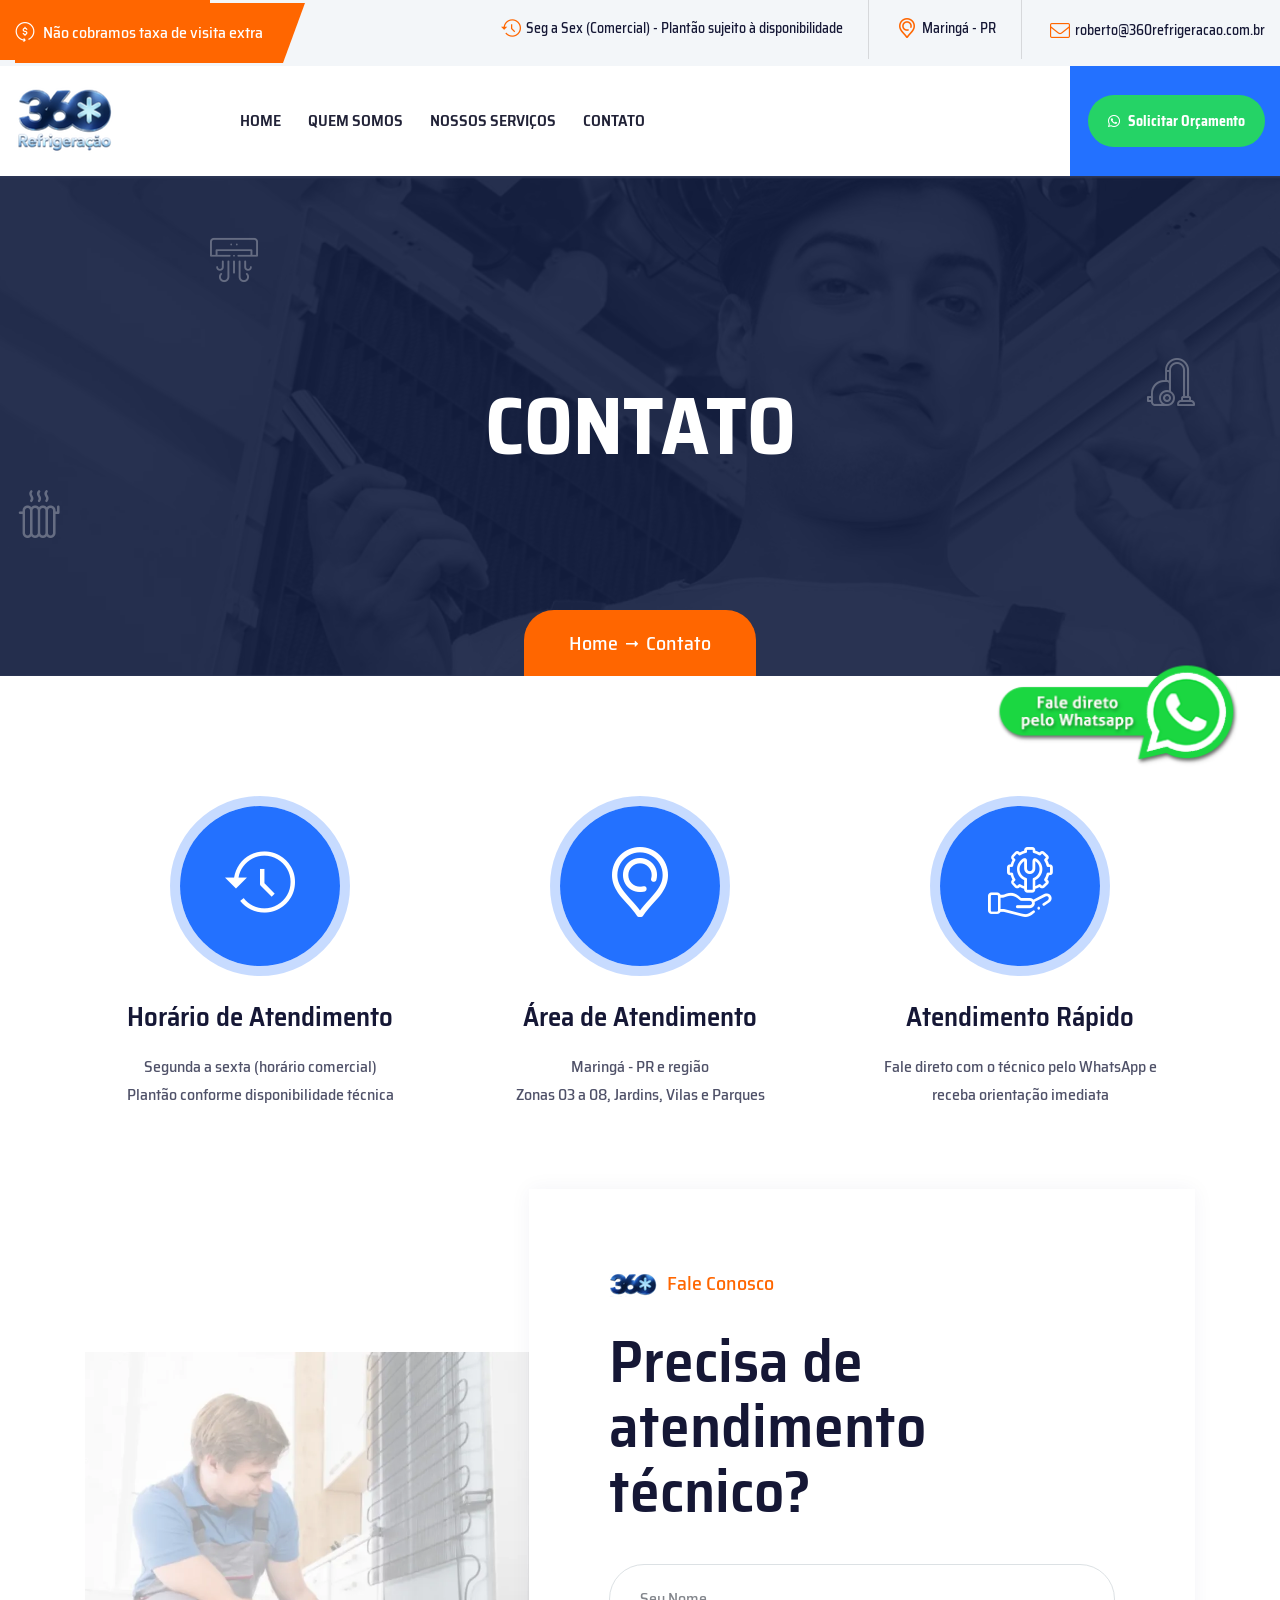
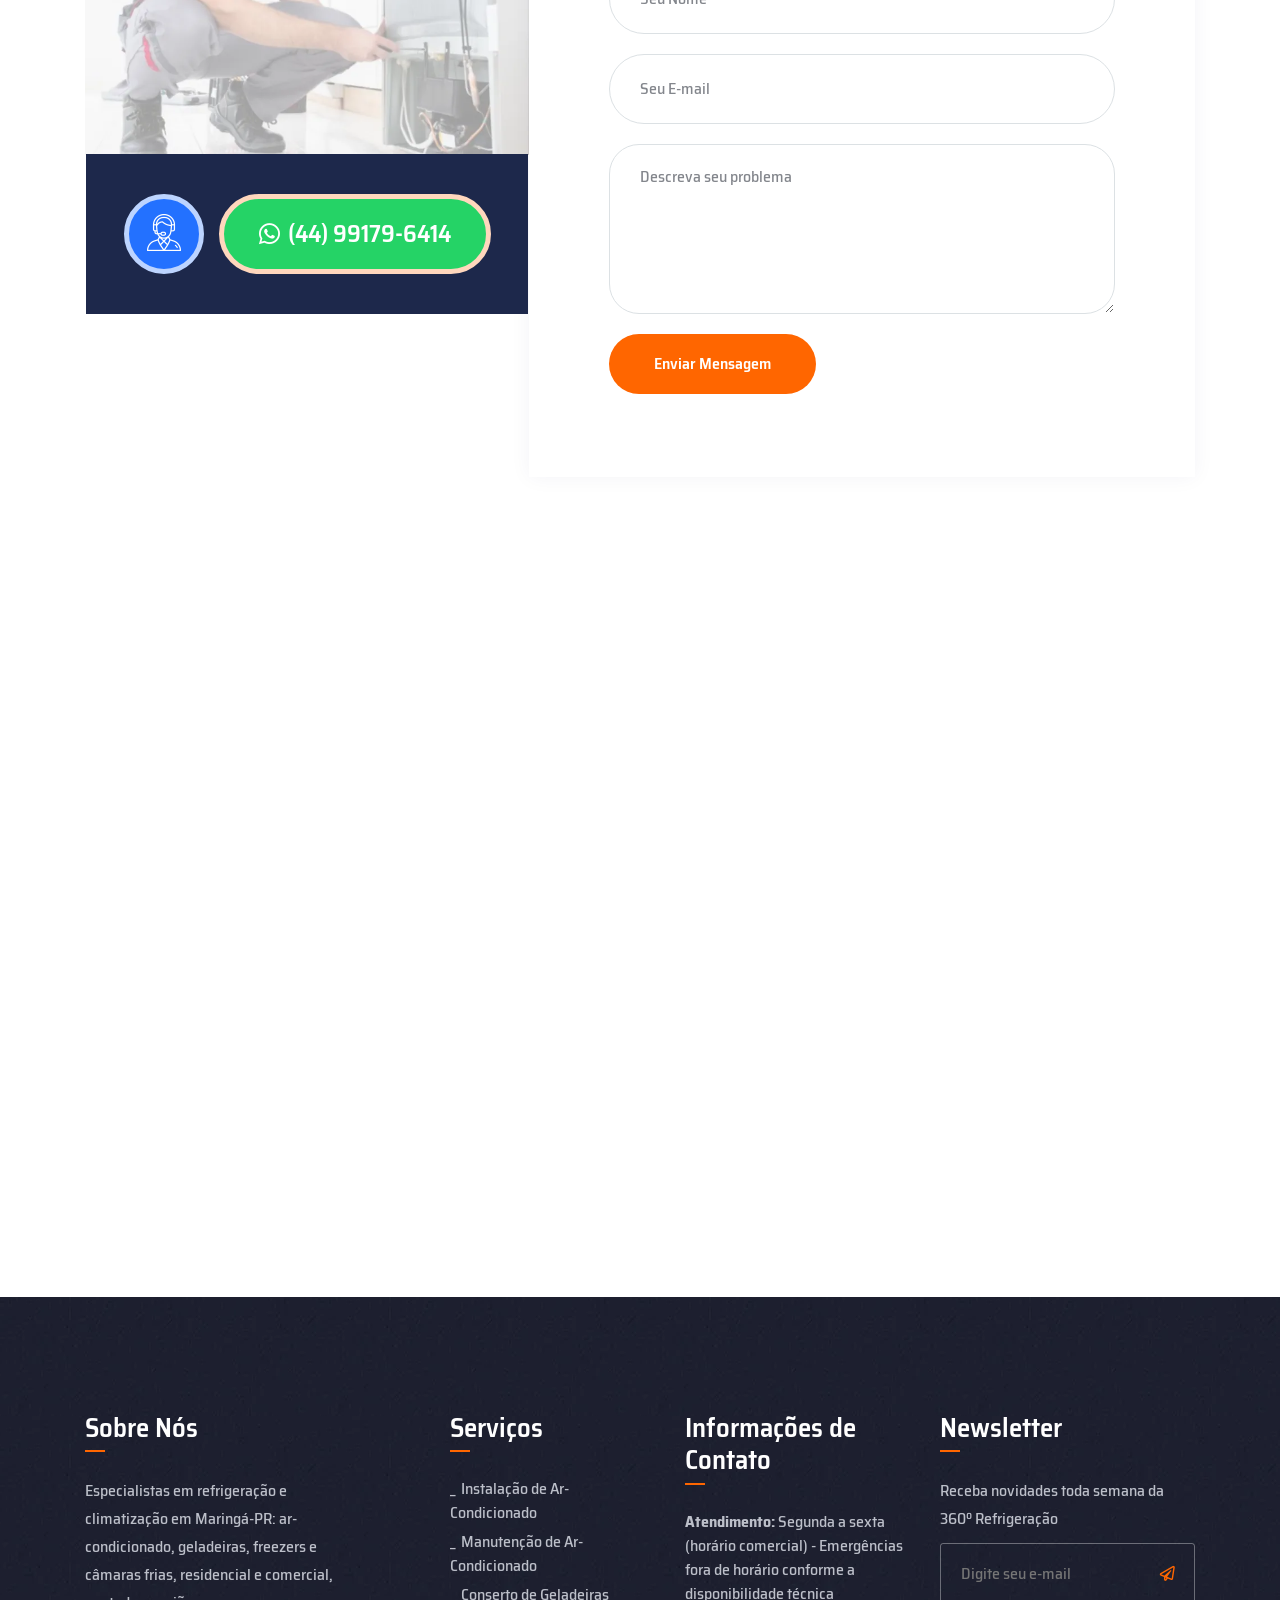
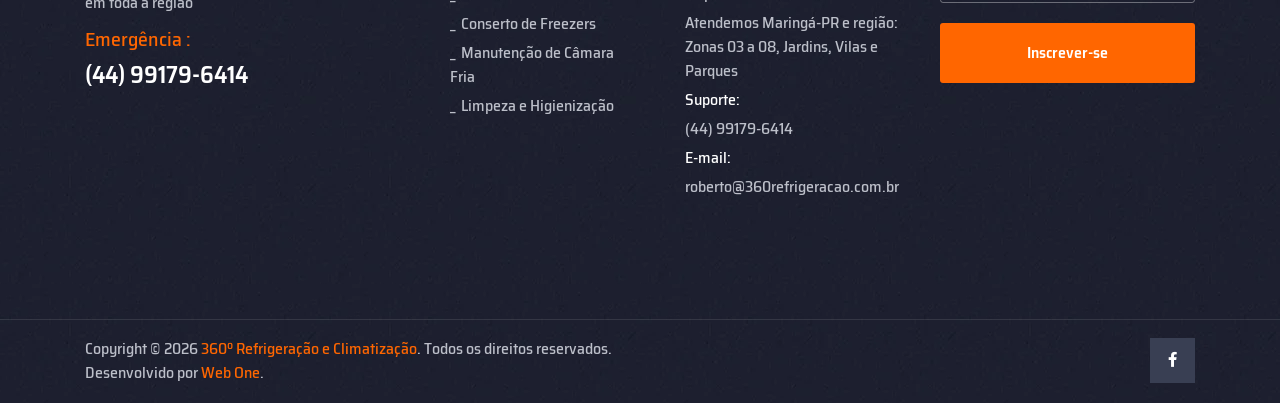
<file: contato.html>
<!doctype html>
<html class="no-js" lang="pt-br">

<head>
    <!-- Google Tag Manager -->
    <script>(function(w,d,s,l,i){w[l]=w[l]||[];w[l].push({'gtm.start':
    new Date().getTime(),event:'gtm.js'});var f=d.getElementsByTagName(s)[0],
    j=d.createElement(s),dl=l!='dataLayer'?'&l='+l:'';j.async=true;j.src=
    'https://www.googletagmanager.com/gtm.js?id='+i+dl;f.parentNode.insertBefore(j,f);
    })(window,document,'script','dataLayer','GTM-M6Z5HWN5');</script>
    <!-- End Google Tag Manager -->
    <meta charset="utf-8">
    <meta http-equiv="x-ua-compatible" content="ie=edge">
    <title>Contato | 360º Refrigeração e Climatização</title>
    <meta name="description" content="Entre em contato com a 360º Refrigeração em Maringá-PR. Atendimento técnico em ar-condicionado, geladeiras, freezers e câmara fria.">
    <meta name="viewport" content="width=device-width, initial-scale=1">

    <link rel="manifest" href="site.webmanifest">
    <link rel="shortcut icon" type="image/x-icon" href="assets/favicon.png">

    <link rel="stylesheet" href="assets/css/bootstrap.min.css">
    <link rel="stylesheet" href="assets/css/animate.min.css">
    <link rel="stylesheet" href="assets/css/custom-animation.css">
    <link rel="stylesheet" href="assets/css/fontawesome.min.css">
    <link rel="stylesheet" href="assets/css/meanmenu.css">
    <link rel="stylesheet" href="assets/css/flaticon.css">
    <link rel="stylesheet" href="assets/css/venobox.min.css">
    <link rel="stylesheet" href="assets/css/slick.css">
    <link rel="stylesheet" href="assets/css/swiper-bundle.css">
    <link rel="stylesheet" href="assets/css/backToTop.css">
    <link rel="stylesheet" href="assets/css/default.css">
    <link rel="stylesheet" href="assets/css/main.css">

    <script type="application/ld+json">
    {
      "@context": "https://schema.org",
      "@type": "HVACBusiness",
      "name": "360º Refrigeração e Climatização",
      "url": "https://360refrigeracao.com.br",
      "image": "assets/img/logo/logo.png",
      "telephone": "+55-44-99179-6414",
      "email": "roberto@360refrigeracao.com.br",
      "address": {
        "@type": "PostalAddress",
        "addressLocality": "Maringá",
        "addressRegion": "PR",
        "addressCountry": "BR"
      }
    }
    </script>
</head>

<body>
    <!-- Google Tag Manager (noscript) -->
    <noscript><iframe src="https://www.googletagmanager.com/ns.html?id=GTM-M6Z5HWN5"
    height="0" width="0" style="display:none;visibility:hidden"></iframe></noscript>
    <!-- End Google Tag Manager (noscript) -->
    <!--[if lte IE 9]>
            <p class="browserupgrade">Você está usando um navegador <strong>desatualizado</strong>. Por favor <a href="https://browsehappy.com/">atualize seu navegador</a> para melhorar sua experiência e segurança.</p>
        <![endif]-->

    <div class="progress-wrap">
        <svg class="progress-circle svg-content" width="100%" height="100%" viewBox="-1 -1 102 102">
            <path d="M50,1 a49,49 0 0,1 0,98 a49,49 0 0,1 0,-98" />
        </svg>
    </div>

    <header>
        <div class="header-top grey-bg d-none d-lg-block">
            <div class="custom-container">
                <div class="row align-items-center">
                    <div class="col-xl-3 col-lg-4">
                        <div class="header-top-left">
                            <span><i class="flaticon-return-of-investment"></i> Não cobramos taxa de visita extra</span>
                        </div>
                    </div>
                    <div class="col-xl-9 col-lg-8">
                        <div class="header-top-right">
                            <ul>
                                <li><i class="flaticon-history"></i><span>Seg a Sex (Comercial) - Plantão sujeito à disponibilidade</span></li>
                                <li><i class="flaticon-pin"></i>Maringá - PR</li>
                                <li><i class="fal fa-envelope"></i><a href="mailto:roberto@360refrigeracao.com.br">roberto@360refrigeracao.com.br</a></li>
                            </ul>
                        </div>
                    </div>
                </div>
            </div>
        </div>

        <div class="header-menu header-sticky">
            <div class="custom-container">
                <div class="row align-items-center">
                    <div class="col-xxl-2 col-xl-2 col-lg-3 col-8">
                        <div class="header-logo pt-15 pb-15">
                            <a href="index.html"><img src="assets/img/logo/logo.png" class="img-fluid" alt="360º Refrigeração e Climatização Maringá"></a>
                        </div>
                    </div>
                    <div class="col-xxl-6 col-xl-7 col-lg-6 col-4">
                        <div class="main-menu d-none d-lg-block">
                            <nav id="mobile-menu">
                                <ul>
                                    <li><a href="index.html">HOME</a></li>
                                    <li><a href="quem-somos.html">QUEM SOMOS</a></li>
                                    <li><a href="nossos-servicos.html">NOSSOS SERVIÇOS</a></li>
                                    <li><a href="contato.html">CONTATO</a></li>
                                </ul>
                            </nav>
                        </div>
                        <div class="side-menu-icon d-lg-none text-end">
                            <button class="side-toggle"><i class="far fa-bars"></i></button>
                        </div>
                    </div>
                    <div class="col-xxl-4 col-xl-3 col-lg-3 d-none d-lg-block">
                        <div class="header-right text-end">
                            <ul class="z-index">
                                <li class="user__text"><span><i><img src="assets/img/icon/icon-man.png" class="img-fluid" alt="img"></i><a href="tel:+5544991796414">(44) 99179-6414</a> </span></li>
                                <li><a href="https://wa.me/5544991796414?text=Olá,%20gostaria%20de%20solicitar%20um%20orçamento" target="_blank" class="theme-btn btn-whatsapp w-btn"><i class="fab fa-whatsapp"></i> Solicitar Orçamento</a></li>
                            </ul>
                        </div>
                    </div>
                </div>
            </div>
        </div>
    </header>

    <div class="fix">
        <div class="side-info">
            <button class="side-info-close"><i class="fal fa-times"></i></button>
            <div class="side-info-content">
                <div class="mobile-menu"></div>
                <div class="contact-infos mb-30">
                    <div class="contact-list mb-30">
                        <h4>Informações de Contato</h4>
                        <ul>
                            <li><i class="flaticon-history"></i>Atendimento: Segunda a sexta (horário comercial). Emergências fora de horário conforme a disponibilidade técnica</li>
                            <li><i class="flaticon-pin"></i>Maringá - PR</li>
                            <li><i class="fal fa-envelope"></i><a href="mailto:roberto@360refrigeracao.com.br">roberto@360refrigeracao.com.br</a></li>
                        </ul>
                        <div class="sidebar__menu--social">
                            <a href="https://www.facebook.com/360refrigeracao/" target="_blank" rel="noopener noreferrer"><i class="fab fa-facebook-f"></i></a>
                        </div>
                    </div>
                </div>
            </div>
        </div>
    </div>
    <div class="offcanvas-overlay"></div>

    <main>
        <div class="page-title-area pt-210 pb-180" data-background="assets/img/bg/page-banner.webp">
            <div class="container">
                <div class="page-title-icon">
                    <i class="flaticon-air-conditioner hero__icon hero__icon1"></i>
                    <i class="flaticon-heating hero__icon hero__icon2"></i>
                    <i class="flaticon-vacuum-cleaner hero__icon hero__icon3"></i>
                </div>
                <div class="row">
                    <div class="col-12">
                        <div class="page-title text-center">
                            <h2 class="breadcrumb-title">Contato</h2>
                            <div class="breadcrumb-menu">
                                <nav class="breadcrumb-trail breadcrumbs">
                                    <ul class="trail-items">
                                        <li class="trail-item trail-begin"><a href="index.html">Home</a></li>
                                        <li class="trail-item trail-end"><span>Contato</span></li>
                                    </ul>
                                </nav>
                            </div>
                        </div>
                    </div>
                </div>
            </div>
        </div>

        <section class="contact-inner-area pt-120 pb-120 wow fadeInUp" id="contato">
            <div class="container">
                <div class="row mb-50">
                    <div class="col-lg-4 col-md-6">
                        <div class="afeature text-center mb-30">
                            <div class="afeature__icon service--afeature__icon mb-25"><i class="flaticon-history"></i></div>
                            <div class="afeature__text">
                                <h4 class="afeature__text--title">Horário de Atendimento</h4>
                                <p>Segunda a sexta (horário comercial)<br>Plantão conforme disponibilidade técnica</p>
                            </div>
                        </div>
                    </div>
                    <div class="col-lg-4 col-md-6">
                        <div class="afeature text-center mb-30">
                            <div class="afeature__icon service--afeature__icon mb-25"><i class="flaticon-pin"></i></div>
                            <div class="afeature__text">
                                <h4 class="afeature__text--title">Área de Atendimento</h4>
                                <p>Maringá - PR e região<br>Zonas 03 a 08, Jardins, Vilas e Parques</p>
                            </div>
                        </div>
                    </div>
                    <div class="col-lg-4 col-md-12">
                        <div class="afeature text-center mb-30">
                            <div class="afeature__icon service--afeature__icon mb-25"><i class="flaticon-technical-support"></i></div>
                            <div class="afeature__text">
                                <h4 class="afeature__text--title">Atendimento Rápido</h4>
                                <p>Fale direto com o técnico pelo WhatsApp e receba orientação imediata</p>
                            </div>
                        </div>
                    </div>
                </div>

                <div class="row">
                    <div class="col-12">
                        <div class="contact__inner">
                            <div class="contact__inner--img">
                                <img src="assets/img/contact/contact-img-1.webp" class="img-fluid c-img" alt="Contato 360º Refrigeração">

                                <div class="news__service--number black-soft-bg contact__inner--img__number">
                                    <div class="news__service--number__icon">
                                        <img src="assets/img/icon/icon-man.png" class="img-fluid" alt="Atendente">
                                    </div>
                                    <div class="news__service--number__btn">
                                        <a href="tel:+5544991796414" class="theme-btn btn-whatsapp"><i class="fab fa-whatsapp"></i> (44) 99179-6414</a>
                                    </div>
                                </div>
                            </div>
                            <div class="contact__inner--form service__contact--form">
                                <div class="section-title-wrapper mb-40">
                                    <h6 class="subtitle mb-20"><img src="assets/img/icon/subtitle-icon.png" class="img-fluid" alt="img"> Fale Conosco</h6>
                                    <h2 class="section-title">Precisa de atendimento técnico?</h2>
                                </div>
                                <form id="contact-form" action="assets/mail.php" method="post">
                                    <div class="field">
                                        <input type="text" name="name" placeholder="Seu Nome" required>
                                    </div>
                                    <div class="field">
                                        <input type="email" name="email" placeholder="Seu E-mail" required>
                                    </div>
                                    <div class="field">
                                        <textarea placeholder="Descreva seu problema" name="message" required></textarea>
                                    </div>
                                    <div class="service__contact--form__btn">
                                        <button type="submit" class="theme-btn">Enviar Mensagem</button>
                                    </div>
                                    <p class="ajax-response"></p>
                                </form>
                            </div>
                        </div>
                    </div>
                </div>
            </div>
        </section>

        <div class="map-area">
            <iframe src="https://www.google.com/maps?q=Maring%C3%A1%20PR&output=embed" style="border:0;" allowfullscreen="" loading="lazy"></iframe>
        </div>
    </main>

    <footer data-background="assets/img/footer/footer-bg.webp">
        <section class="footer-area pt-115 pb-90">
            <div class="container">
                <div class="row">
                    <div class="col-lg-3 col-sm-6">
                        <div class="footer__widget mb-30 wow fadeInUp" data-wow-delay=".3s">
                            <h4 class="footer__widget--title">Sobre Nós</h4>
                            <p>Especialistas em refrigeração e climatização em Maringá-PR: ar-condicionado, geladeiras, freezers e câmaras frias, residencial e comercial, em toda a região</p>
                            <div class="emg__number">
                                <h5>Emergência :</h5>
                                <h4><a href="tel:+5544991796414">(44) 99179-6414</a></h4>
                            </div>
                        </div>
                    </div>
                    <div class="col-lg-3 col-sm-6">
                        <div class="footer__widget mb-30 pl-80 wow fadeInUp" data-wow-delay=".6s">
                            <h4 class="footer__widget--title">Serviços</h4>
                            <ul class="widget__links">
                                <li><a href="nossos-servicos.html">Instalação de Ar-Condicionado</a></li>
                                <li><a href="nossos-servicos.html">Manutenção de Ar-Condicionado</a></li>
                                <li><a href="nossos-servicos.html">Conserto de Geladeiras</a></li>
                                <li><a href="nossos-servicos.html">Conserto de Freezers</a></li>
                                <li><a href="nossos-servicos.html">Manutenção de Câmara Fria</a></li>
                                <li><a href="nossos-servicos.html">Limpeza e Higienização</a></li>
                            </ul>
                        </div>
                    </div>
                    <div class="col-lg-3 col-sm-6">
                        <div class="footer__widget mb-30 pl-30 wow fadeInUp" data-wow-delay=".9s">
                            <h4 class="footer__widget--title">Informações de Contato</h4>
                            <ul class="widget__contact">
                                <li><strong>Atendimento:</strong> Segunda a sexta (horário comercial) - Emergências fora de horário conforme a disponibilidade técnica</li>
                                <li>Atendemos Maringá-PR e região:<br>
                                    Zonas 03 a 08, Jardins, Vilas e Parques</li>
                                <li><span>Suporte:</span> <a href="tel:+5544991796414">(44) 99179-6414</a></li>
                                <li><span>E-mail:</span> <a href="mailto:roberto@360refrigeracao.com.br">roberto@360refrigeracao.com.br</a></li>
                            </ul>
                        </div>
                    </div>
                    <div class="col-lg-3 col-sm-6">
                        <div class="footer__widget mb-30 wow fadeInUp" data-wow-delay="1.2s">
                            <h4 class="footer__widget--title">Newsletter</h4>
                            <p>Receba novidades toda semana da 360º Refrigeração</p>
                            <form action="assets/mail.php" method="post" class="widget__subscribe" onsubmit="enviarNewsletter(this, event)">
                                <input type="hidden" name="form_type" value="newsletter">
                                <div class="field">
                                    <input type="email" name="newsletter_email" placeholder="Digite seu e-mail" required>
                                </div>
                                <button type="submit" class="theme-btn">Inscrever-se</button>
                                <p class="newsletter-response"></p>
                            </form>
                        </div>
                    </div>
                </div>
            </div>
        </section>
        <div class="copyright-area copyright-border">
            <div class="container">
                <div class="row align-items-center">
                    <div class="col-md-7">
                        <div class="copyright__text">
                            <span>Copyright © 2026 <a href="#">360º Refrigeração e Climatização</a>. Todos os direitos reservados. <span class="credit-nowrap">Desenvolvido por <a href="https://webone.com.br" target="_blank" rel="noopener noreferrer">Web&nbsp;One</a>.</span></span>
                        </div>
                    </div>
                    <div class="col-md-5">
                        <div class="copyright__social text-end">
                            <a href="https://www.facebook.com/360refrigeracao/" target="_blank" rel="noopener noreferrer"><i class="fab fa-facebook-f"></i></a>
                        </div>
                    </div>
                </div>
            </div>
        </div>
    </footer>

    <a href="https://wa.me/5544991796414?text=Olá,%20gostaria%20de%20solicitar%20um%20orçamento" target="_blank" class="whatsapp-float">
        <img src="assets/img/botao/botao-whatsapp.png" alt="Chamar no WhatsApp" />
    </a>

    <script src="assets/js/vendor/jquery.min.js"></script>
    <script src="assets/js/bootstrap.bundle.min.js"></script>
    <script src="assets/js/isotope.pkgd.min.js"></script>
    <script src="assets/js/slick.min.js"></script>
    <script src="assets/js/swiper-bundle.js"></script>
    <script src="assets/js/venobox.min.js"></script>
    <script src="assets/js/jquery.meanmenu.min.js"></script>
    <script src="assets/js/imagesloaded.pkgd.min.js"></script>
    <script src="assets/js/ajax-form.js"></script>
    <script src="assets/js/wow.min.js"></script>
    <script src="assets/js/backToTop.js"></script>
    <script src="assets/js/main.js"></script>
</body>

</html>
</file>
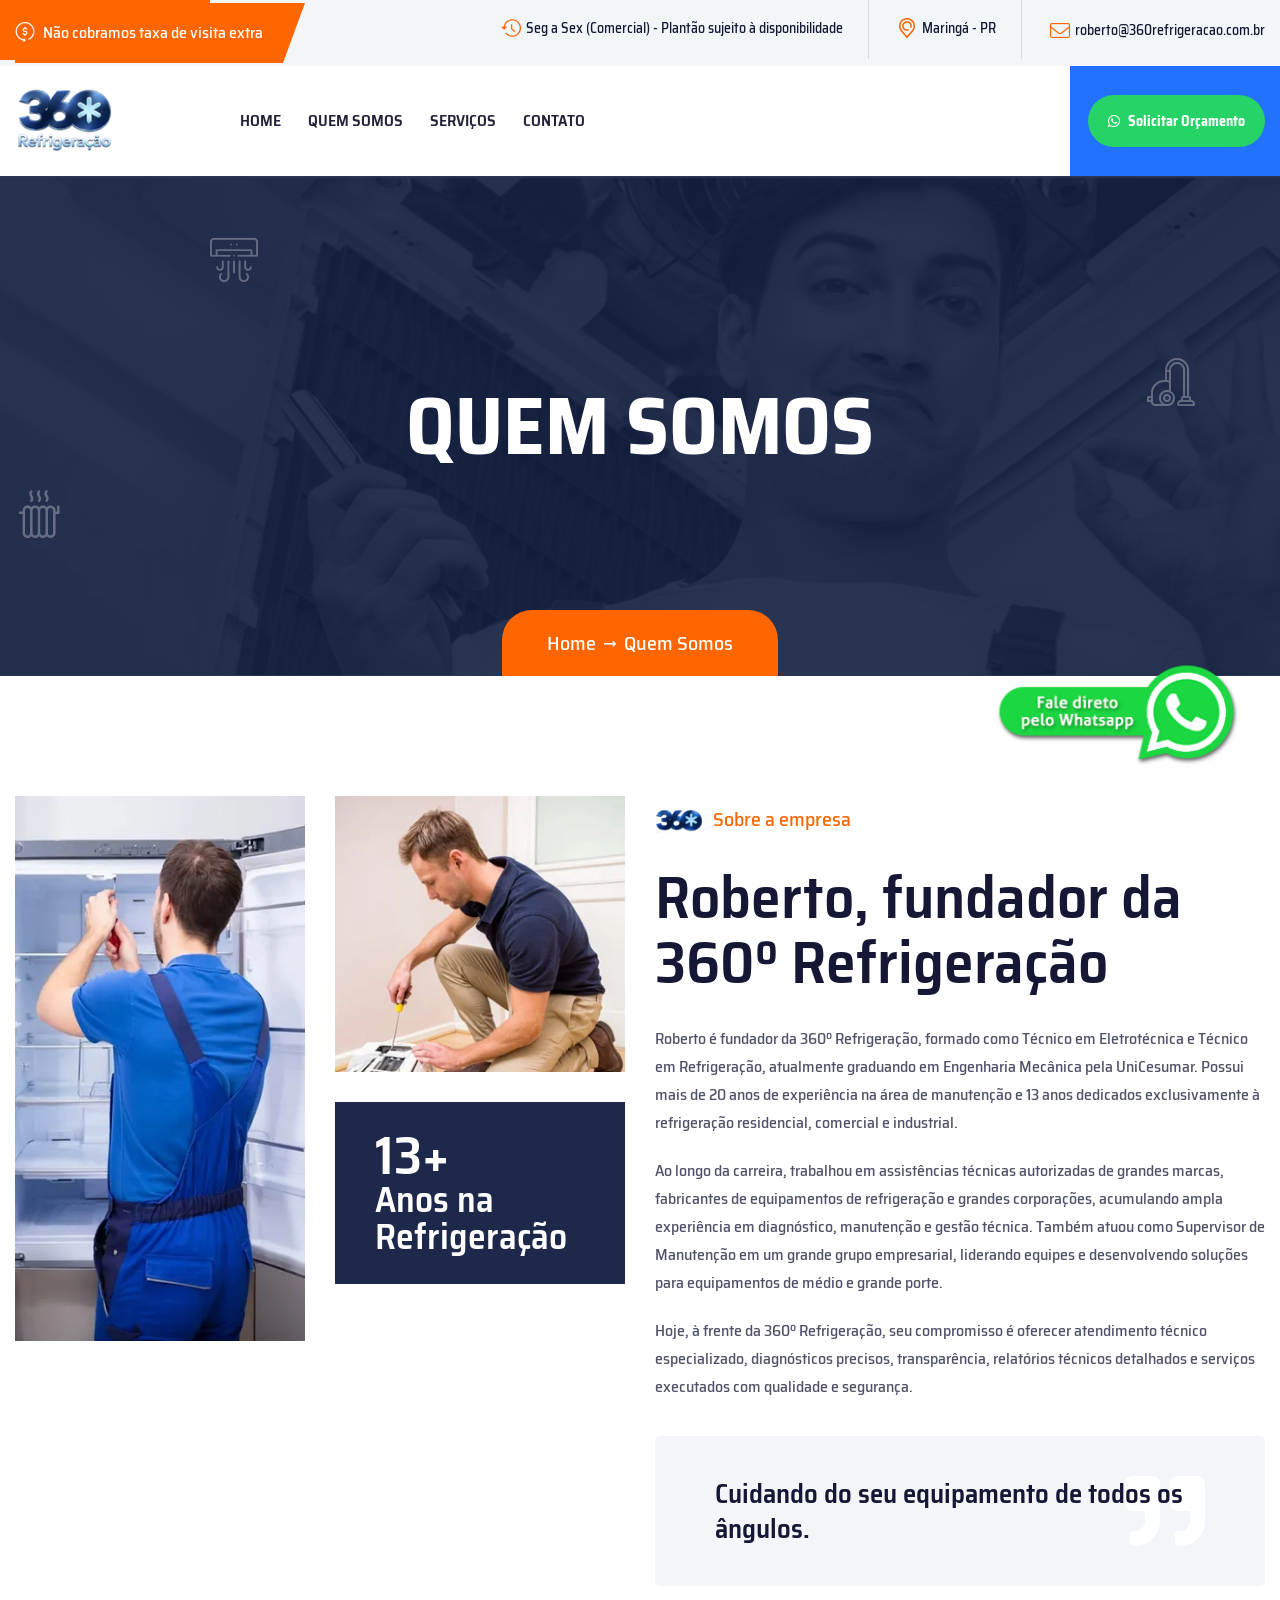
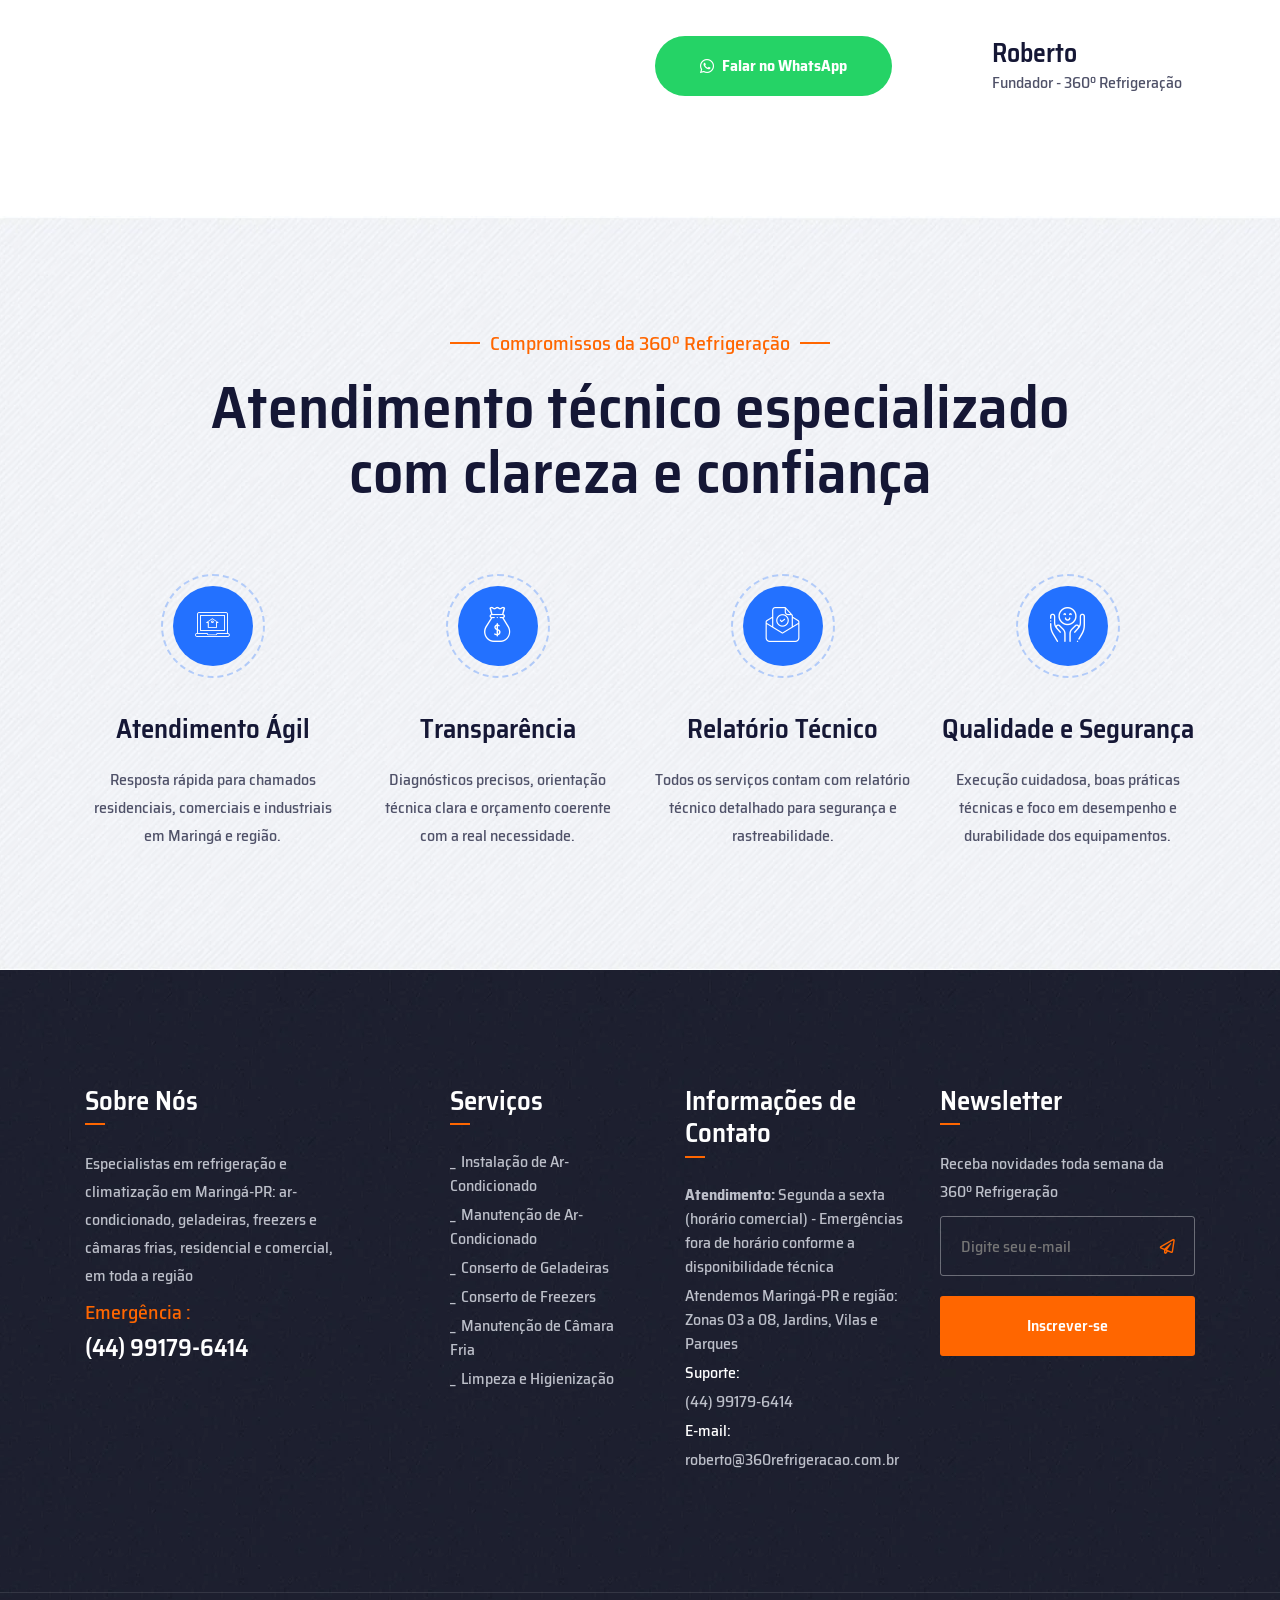
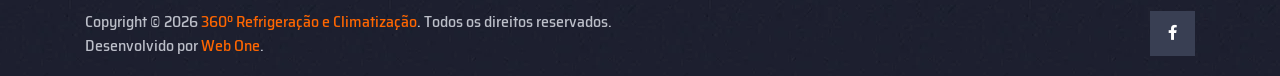
<file: quem-somos.html>
<!doctype html>
<html class="no-js" lang="pt-br">

<head>
    <!-- Google Tag Manager -->
    <script>(function(w,d,s,l,i){w[l]=w[l]||[];w[l].push({'gtm.start':
    new Date().getTime(),event:'gtm.js'});var f=d.getElementsByTagName(s)[0],
    j=d.createElement(s),dl=l!='dataLayer'?'&l='+l:'';j.async=true;j.src=
    'https://www.googletagmanager.com/gtm.js?id='+i+dl;f.parentNode.insertBefore(j,f);
    })(window,document,'script','dataLayer','GTM-M6Z5HWN5');</script>
    <!-- End Google Tag Manager -->
    <meta charset="utf-8">
    <meta http-equiv="x-ua-compatible" content="ie=edge">
    <title>Quem Somos | 360º Refrigeração e Climatização em Maringá-PR</title>
    <meta name="description" content="Conheça Roberto, fundador da 360º Refrigeração: formação técnica, experiência em manutenção e compromisso com diagnóstico preciso, transparência e qualidade.">
    <meta name="viewport" content="width=device-width, initial-scale=1">

    <link rel="manifest" href="site.webmanifest">
    <link rel="shortcut icon" type="image/x-icon" href="assets/favicon.png">
    <!-- Place favicon.ico in the root directory -->

    <!-- CSS here -->
    <link rel="stylesheet" href="assets/css/bootstrap.min.css">
    <link rel="stylesheet" href="assets/css/animate.min.css">
    <link rel="stylesheet" href="assets/css/custom-animation.css">
    <link rel="stylesheet" href="assets/css/fontawesome.min.css">
    <link rel="stylesheet" href="assets/css/meanmenu.css">
    <link rel="stylesheet" href="assets/css/flaticon.css">
    <link rel="stylesheet" href="assets/css/venobox.min.css">
    <link rel="stylesheet" href="assets/css/slick.css">
    <link rel="stylesheet" href="assets/css/swiper-bundle.css">
    <link rel="stylesheet" href="assets/css/backToTop.css">
    <link rel="stylesheet" href="assets/css/default.css">
    <link rel="stylesheet" href="assets/css/main.css">

        <!-- Schema.org LocalBusiness / HVACBusiness -->
        <script type="application/ld+json">
        {
            "@context": "https://schema.org",
            "@type": "HVACBusiness",
            "name": "360º Refrigeração e Climatização",
            "url": "https://360refrigeracao.com.br",
            "image": "assets/img/logo/logo.png",
            "telephone": "+55-44-99179-6414",
            "email": "roberto@360refrigeracao.com.br",
            "address": {
                "@type": "PostalAddress",
                "addressLocality": "Maringá",
                "addressRegion": "PR",
                "addressCountry": "BR"
            }
        }
        </script>
</head>

<body>
    <!-- Google Tag Manager (noscript) -->
    <noscript><iframe src="https://www.googletagmanager.com/ns.html?id=GTM-M6Z5HWN5"
    height="0" width="0" style="display:none;visibility:hidden"></iframe></noscript>
    <!-- End Google Tag Manager (noscript) -->
    <!--[if lte IE 9]>
            <p class="browserupgrade">Você está usando um navegador <strong>desatualizado</strong>. Por favor <a href="https://browsehappy.com/">atualize seu navegador</a> para melhorar sua experiência e segurança.</p>
        <![endif]-->

    <!-- Add your site or application content here -->

    <!-- back to top start -->
    <div class="progress-wrap">
        <svg class="progress-circle svg-content" width="100%" height="100%" viewBox="-1 -1 102 102">
            <path d="M50,1 a49,49 0 0,1 0,98 a49,49 0 0,1 0,-98" />
        </svg>
    </div>
    <!-- back to top end -->

    <!-- header area start here -->
    <header>
        <div class="header-top grey-bg d-none d-lg-block">
            <div class="custom-container">
                <div class="row align-items-center">
                    <div class="col-xl-3 col-lg-4">
                        <div class="header-top-left">
                            <span><i class="flaticon-return-of-investment"></i> Não cobramos taxa de visita extra</span>
                        </div>
                    </div>
                    <div class="col-xl-9 col-lg-8">
                        <div class="header-top-right">
                            <ul>
                                <li><i class="flaticon-history"></i><span>Seg a Sex (Comercial) - Plantão sujeito à disponibilidade</span></li>
                                <li><i class="flaticon-pin"></i>Maringá - PR</li>
                                <li><i class="fal fa-envelope"></i><a href="mailto:roberto@360refrigeracao.com.br">roberto@360refrigeracao.com.br</a></li>
                            </ul>
                        </div>
                    </div>
                </div>
            </div>
        </div>

        <div class="header-menu header-sticky">
            <div class="custom-container">
                <div class="row align-items-center">
                    <div class="col-xxl-2 col-xl-2 col-lg-3 col-8">
                        <div class="header-logo pt-15 pb-15">
                            <a href="index.html"><img src="assets/img/logo/logo.png" class="img-fluid" alt="360º Refrigeração e Climatização Maringá"></a>
                        </div>
                    </div>
                    <div class="col-xxl-6 col-xl-7 col-lg-6 col-4">
                        <div class="main-menu d-none d-lg-block">
                            <nav id="mobile-menu">
                                <ul>
                                    <li><a href="index.html">HOME</a></li>
                                    <li><a href="quem-somos.html">QUEM SOMOS</a></li>
                                    <li><a href="nossos-servicos.html">SERVIÇOS</a></li>
                                    <li><a href="contato.html">CONTATO</a></li>
                                </ul>
                            </nav>
                        </div>
                        <div class="side-menu-icon d-lg-none text-end">
                            <button class="side-toggle"><i class="far fa-bars"></i></button>
                        </div>
                    </div>
                    <div class="col-xxl-4 col-xl-3 col-lg-3 d-none d-lg-block">
                        <div class="header-right text-end">
                            <ul class="z-index">
                                <li class="user__text"><span><i><img src="assets/img/icon/icon-man.png" class="img-fluid" alt="img"></i><a href="tel:+5544991796414">(44) 99179-6414</a> </span></li>
                                <li><a href="https://wa.me/5544991796414?text=Olá,%20gostaria%20de%20solicitar%20um%20orçamento" target="_blank" class="theme-btn btn-whatsapp w-btn"><i class="fab fa-whatsapp"></i> Solicitar Orçamento</a></li>
                            </ul>
                        </div>
                    </div>
                </div>
            </div>
        </div>
    </header>

    <div class="fix">
        <div class="side-info">
            <button class="side-info-close"><i class="fal fa-times"></i></button>
            <div class="side-info-content">
                <div class="mobile-menu"></div>
                <div class="contact-infos mb-30">
                    <div class="contact-list mb-30">
                        <h4>Informações de Contato</h4>
                        <ul>
                            <li><i class="flaticon-history"></i>Atendimento: Segunda a sexta (horário comercial). Emergências fora de horário conforme a disponibilidade técnica</li>
                            <li><i class="flaticon-pin"></i>Maringá - PR</li>
                            <li><i class="fal fa-envelope"></i><a href="mailto:roberto@360refrigeracao.com.br">roberto@360refrigeracao.com.br</a></li>
                        </ul>
                        <div class="sidebar__menu--social">
                            <a href="https://www.facebook.com/360refrigeracao/" target="_blank" rel="noopener noreferrer"><i class="fab fa-facebook-f"></i></a>
                        </div>
                    </div>
                </div>
            </div>
        </div>
    </div>
    <div class="offcanvas-overlay"></div>
    <!-- header area end here -->


    <main>

        <div class="page-title-area pt-210 pb-180" data-background="assets/img/bg/page-banner.webp">
            <div class="container">
                <div class="page-title-icon">
                    <i class="flaticon-air-conditioner hero__icon hero__icon1"></i>
                    <i class="flaticon-heating hero__icon hero__icon2"></i>
                    <i class="flaticon-vacuum-cleaner hero__icon hero__icon3"></i>
                </div>
                <div class="row">
                    <div class="col-12">
                        <div class="page-title text-center">
                            <h2 class="breadcrumb-title">Quem Somos</h2>
                            <div class="breadcrumb-menu">
                                <nav class="breadcrumb-trail breadcrumbs">
                                    <ul class="trail-items">
                                        <li class="trail-item trail-begin"><a href="index.html">Home</a>
                                        </li>
                                        <li class="trail-item trail-end"><span>Quem Somos</span></li>
                                    </ul>
                                </nav>
                            </div>
                        </div>
                    </div>
                </div>
            </div>
        </div>

        <!-- about area start here -->
        <section class="about-area pt-120 pb-90">
            <div class="custom-container">
                <div class="row">
                    <div class="col-lg-6">
                        <div class="aabout-img-space">
                            <div class="row">
                                <div class="col-md-6">
                                    <div class="aabout-img img-lg mb-30 wow fadeInUp" data-wow-delay=".3s">
                                        <img src="assets/img/about/about-img-1.webp" class="img-fluid" alt="Roberto, fundador da 360º Refrigeração">
                                    </div>
                                </div>
                                <div class="col-md-6">
                                    <div class="aabout-img mb-30 wow fadeInUp" data-wow-delay=".5s">
                                        <img src="assets/img/about/about-img-2.webp" class="img-fluid" alt="Atendimento técnico em refrigeração">
                                    </div>
                                    <div class="aabout-img_text mb-30 black-soft-bg wow fadeInUp" data-wow-delay=".7s">
                                        <h2 class="aabout-img_text-title">13+ <span>Anos na Refrigeração</span></h2>
                                    </div>
                                </div>
                            </div>
                        </div>
                    </div>
                    <div class="col-lg-6 col-md-10">
                        <div class="aabout-text mr-150 mb-30">
                            <div class="section-title-wrapper mb-30 wow fadeInUp" data-wow-delay=".9s">
                                <h6 class="subtitle mb-20"><img src="assets/img/icon/subtitle-icon.png" class="img-fluid" alt="img"> Sobre a empresa</h6>
                                <h2 class="section-title">Roberto, fundador da <br>360º Refrigeração</h2>
                            </div>
                            <p class="mb-20 wow fadeInUp" data-wow-delay="1.1s">Roberto é fundador da 360º Refrigeração, formado como Técnico em Eletrotécnica e Técnico em Refrigeração, atualmente graduando em Engenharia Mecânica pela UniCesumar. Possui mais de 20 anos de experiência na área de manutenção e 13 anos dedicados exclusivamente à refrigeração residencial, comercial e industrial.</p>
                            <p class="mb-20 wow fadeInUp" data-wow-delay="1.2s">Ao longo da carreira, trabalhou em assistências técnicas autorizadas de grandes marcas, fabricantes de equipamentos de refrigeração e grandes corporações, acumulando ampla experiência em diagnóstico, manutenção e gestão técnica. Também atuou como Supervisor de Manutenção em um grande grupo empresarial, liderando equipes e desenvolvendo soluções para equipamentos de médio e grande porte.</p>
                            <p class="mb-35 wow fadeInUp" data-wow-delay="1.3s">Hoje, à frente da 360º Refrigeração, seu compromisso é oferecer atendimento técnico especializado, diagnósticos precisos, transparência, relatórios técnicos detalhados e serviços executados com qualidade e segurança.</p>
                            <div class="aabout-qoute mb-50 wow fadeInUp" data-wow-delay="1.3s">
                                <i class="fas fa-quote-right float-bob-x"></i>
                                <h4 class="z-index">Cuidando do seu equipamento de todos os ângulos.</h4>
                            </div>
                            <div class="aabout--profile__wrapper wow fadeInUp" data-wow-delay="1.6s">
                                <div class="aabout--btn">
                                    <a href="https://wa.me/5544991796414?text=Olá,%20gostaria%20de%20solicitar%20um%20orçamento" target="_blank" class="theme-btn btn-whatsapp"><i class="fab fa-whatsapp"></i> Falar no WhatsApp</a>
                                </div>
                                <div class="aabout--profile">
                                    <div class="aabout--profile__text">
                                        <h4>Roberto</h4>
                                        <span>Fundador - 360º Refrigeração</span>
                                    </div>
                                </div>
                            </div>
                        </div>
                    </div>
                </div>
            </div>
        </section>
        <!-- about area end here -->

        <section class="feature-area about-feature-area pt-115 pb-90" data-background="assets/img/bg/feature-bg.webp">
            <div class="container">
                <div class="row">
                    <div class="col-12">
                        <div class="section-title-wrapper text-center mb-70 wow fadeInUp" data-wow-delay=".3s">
                            <h6 class="subtitle subtitle-border mb-20">Compromissos da 360º Refrigeração</h6>
                            <h2 class="section-title">Atendimento técnico especializado <br>com clareza e confiança</h2>
                        </div>
                    </div>
                </div>
                <div class="row">
                    <div class="col-xl-3 col-sm-6">
                        <div class="afeature text-center mb-30 wow fadeInUp" data-wow-delay=".3s">
                            <div class="afeature__icon mb-35"><i class="flaticon-app"></i></div>
                            <div class="afeature__text">
                                <h4 class="afeature__text--title">Atendimento Ágil</h4>
                                <p class="p-0">Resposta rápida para chamados residenciais, comerciais e industriais em Maringá e região.</p>
                            </div>
                        </div>
                    </div>
                    <div class="col-xl-3 col-sm-6">
                        <div class="afeature text-center mb-30 wow fadeInUp" data-wow-delay=".6s">
                            <div class="afeature__icon mb-35"><i class="flaticon-money-bag"></i></div>
                            <div class="afeature__text">
                                <h4 class="afeature__text--title">Transparência</h4>
                                <p class="p-0">Diagnósticos precisos, orientação técnica clara e orçamento coerente com a real necessidade.</p>
                            </div>
                        </div>
                    </div>
                    <div class="col-xl-3 col-sm-6">
                        <div class="afeature text-center mb-30 wow fadeInUp" data-wow-delay=".9s">
                            <div class="afeature__icon mb-35"><i class="flaticon-message"></i></div>
                            <div class="afeature__text">
                                <h4 class="afeature__text--title">Relatório Técnico</h4>
                                <p class="p-0">Todos os serviços contam com relatório técnico detalhado para segurança e rastreabilidade.</p>
                            </div>
                        </div>
                    </div>
                    <div class="col-xl-3 col-sm-6">
                        <div class="afeature text-center mb-30 wow fadeInUp" data-wow-delay="1.2s">
                            <div class="afeature__icon mb-35"><i class="flaticon-happiness"></i></div>
                            <div class="afeature__text">
                                <h4 class="afeature__text--title">Qualidade e Segurança</h4>
                                <p class="p-0">Execução cuidadosa, boas práticas técnicas e foco em desempenho e durabilidade dos equipamentos.</p>
                            </div>
                        </div>
                    </div>
                </div>
            </div>
        </section>

    </main>

    <!-- footer area start here -->
    <footer data-background="assets/img/footer/footer-bg.webp">
        <section class="footer-area pt-115 pb-90">
            <div class="container">
                <div class="row">
                    <div class="col-lg-3 col-sm-6">
                        <div class="footer__widget mb-30 wow fadeInUp" data-wow-delay=".3s">
                            <h4 class="footer__widget--title">Sobre Nós</h4>
                            <p>Especialistas em refrigeração e climatização em Maringá-PR: ar-condicionado, geladeiras, freezers e câmaras frias, residencial e comercial, em toda a região</p>
                            <div class="emg__number">
                                <h5>Emergência :</h5>
                                <h4><a href="tel:+5544991796414">(44) 99179-6414</a></h4>
                            </div>
                        </div>
                    </div>
                    <div class="col-lg-3 col-sm-6">
                        <div class="footer__widget mb-30 pl-80 wow fadeInUp" data-wow-delay=".6s">
                            <h4 class="footer__widget--title">Serviços</h4>
                            <ul class="widget__links">
                                <li><a href="nossos-servicos.html">Instalação de Ar-Condicionado</a></li>
                                <li><a href="nossos-servicos.html">Manutenção de Ar-Condicionado</a></li>
                                <li><a href="nossos-servicos.html">Conserto de Geladeiras</a></li>
                                <li><a href="nossos-servicos.html">Conserto de Freezers</a></li>
                                <li><a href="nossos-servicos.html">Manutenção de Câmara Fria</a></li>
                                <li><a href="nossos-servicos.html">Limpeza e Higienização</a></li>
                            </ul>
                        </div>
                    </div>
                    <div class="col-lg-3 col-sm-6">
                        <div class="footer__widget mb-30 pl-30 wow fadeInUp" data-wow-delay=".9s">
                            <h4 class="footer__widget--title">Informações de Contato</h4>
                            <ul class="widget__contact">
                                <li><strong>Atendimento:</strong> Segunda a sexta (horário comercial) - Emergências fora de horário conforme a disponibilidade técnica</li>
                                <li>Atendemos Maringá-PR e região:<br>
                                    Zonas 03 a 08, Jardins, Vilas e Parques</li>
                                <li><span>Suporte:</span> <a href="tel:+5544991796414">(44) 99179-6414</a></li>
                                <li><span>E-mail:</span> <a href="mailto:roberto@360refrigeracao.com.br">roberto@360refrigeracao.com.br</a></li>
                            </ul>
                        </div>
                    </div>
                    <div class="col-lg-3 col-sm-6">
                        <div class="footer__widget mb-30 wow fadeInUp" data-wow-delay="1.2s">
                            <h4 class="footer__widget--title">Newsletter</h4>
                            <p>Receba novidades toda semana da 360º Refrigeração</p>
                            <form action="assets/mail.php" method="post" class="widget__subscribe" onsubmit="enviarNewsletter(this, event)">
                                <input type="hidden" name="form_type" value="newsletter">
                                <div class="field">
                                    <input type="email" name="newsletter_email" placeholder="Digite seu e-mail" required>
                                </div>
                                <button type="submit" class="theme-btn">Inscrever-se</button>
                                <p class="newsletter-response"></p>
                            </form>
                        </div>
                    </div>
                </div>
            </div>
        </section>
        <div class="copyright-area copyright-border">
            <div class="container">
                <div class="row align-items-center">
                    <div class="col-md-7">
                        <div class="copyright__text">
                            <span>Copyright © 2026 <a href="#">360º Refrigeração e Climatização</a>. Todos os direitos reservados. <span class="credit-nowrap">Desenvolvido por <a href="https://webone.com.br" target="_blank" rel="noopener noreferrer">Web&nbsp;One</a>.</span></span>
                        </div>
                    </div>
                    <div class="col-md-5">
                        <div class="copyright__social text-end">
                            <a href="https://www.facebook.com/360refrigeracao/" target="_blank" rel="noopener noreferrer"><i class="fab fa-facebook-f"></i></a>
                        </div>
                    </div>
                </div>
            </div>
        </div>
    </footer>
    <!-- footer area end here -->

    <!-- Floating WhatsApp Start -->
    <a href="https://wa.me/5544991796414?text=Olá,%20gostaria%20de%20solicitar%20um%20orçamento" target="_blank" class="whatsapp-float">
        <img src="assets/img/botao/botao-whatsapp.png" alt="Chamar no WhatsApp" />
    </a>
    <!-- Floating WhatsApp End -->



    <!-- JS here -->
    <script src="assets/js/vendor/jquery.min.js"></script>
    <script src="assets/js/bootstrap.bundle.min.js"></script>
    <script src="assets/js/isotope.pkgd.min.js"></script>
    <script src="assets/js/slick.min.js"></script>
    <script src="assets/js/swiper-bundle.js"></script>
    <script src="assets/js/venobox.min.js"></script>
    <script src="assets/js/jquery.meanmenu.min.js"></script>
    <script src="assets/js/imagesloaded.pkgd.min.js"></script>
    <script src="assets/js/ajax-form.js"></script>
    <script src="assets/js/wow.min.js"></script>
    <script src="assets/js/backToTop.js"></script>
    <script src="assets/js/main.js"></script>
</body>

</html>
</file>
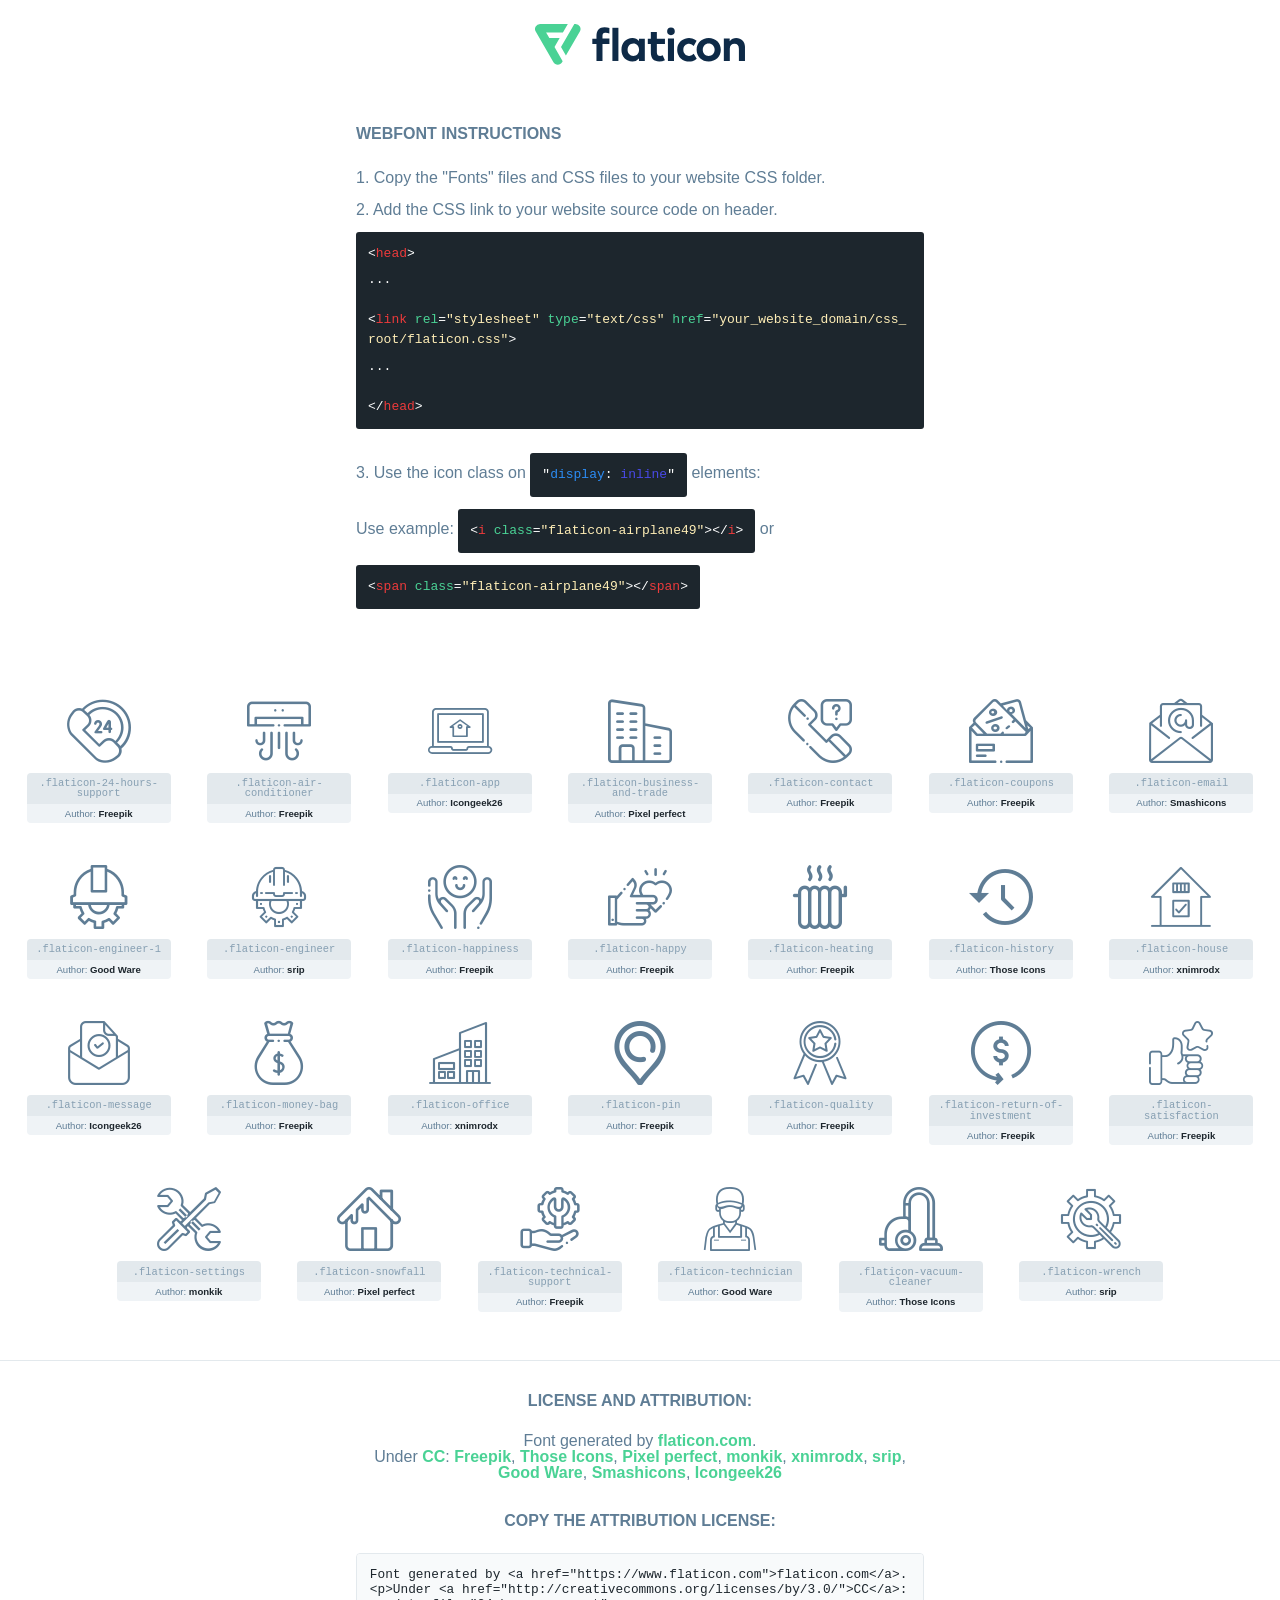
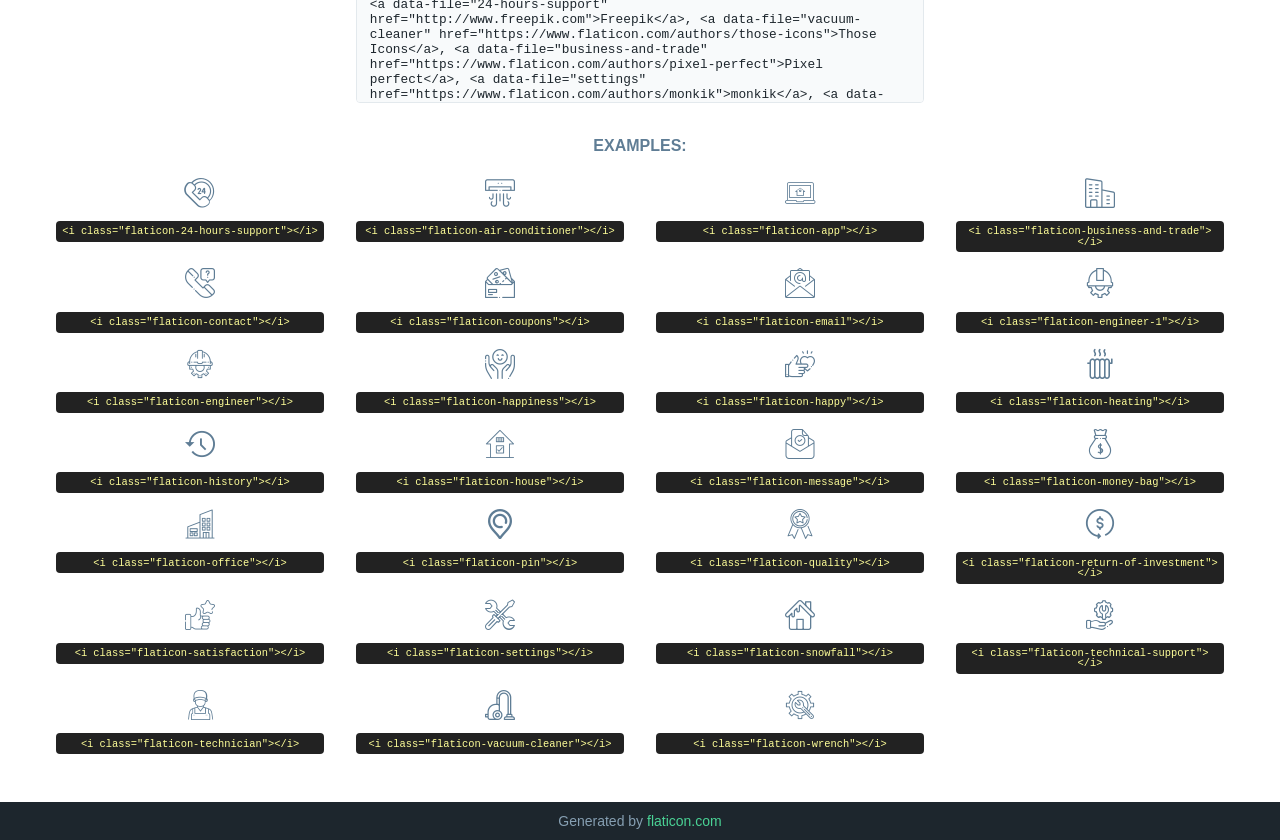
<file: assets/fonts/flaticon.html>
<!DOCTYPE html>
<html lang="en">
<head>
    <title>Flaticon Webfont</title>
    <link rel="stylesheet" type="text/css" href="flaticon.css"/>
    <meta charset="UTF-8">
    <style>
        html, body, div, span, applet, object, iframe,
        h1, h2, h3, h4, h5, h6, p, blockquote, pre,
        a, abbr, acronym, address, big, cite, code,
        del, dfn, em, img, ins, kbd, q, s, samp,
        small, strike, strong, sub, sup, tt, var,
        b, u, i, center,
        dl, dt, dd, ol, ul, li,
        fieldset, form, label, legend,
        table, caption, tbody, tfoot, thead, tr, th, td,
        article, aside, canvas, details, embed,
        figure, figcaption, footer, header, hgroup,
        menu, nav, output, ruby, section, summary,
        time, mark, audio, video {
            margin: 0;
            padding: 0;
            border: 0;
            font-size: 100%;
            font: inherit;
            vertical-align: baseline;
        }

        /* HTML5 display-role reset for older browsers */
        article, aside, details, figcaption, figure,
        footer, header, hgroup, menu, nav, section {
            display: block;
        }

        body {
            line-height: 1;
        }

        ol, ul {
            list-style: none;
        }

        blockquote, q {
            quotes: none;
        }

        blockquote:before, blockquote:after,
        q:before, q:after {
            content: '';
            content: none;
        }

        table {
            border-collapse: collapse;
            border-spacing: 0;
        }

        body {
            font-family: Helvetica, Arial, sans-serif;
            font-size: 16px;
            color: #5f7d95;
        }

        a {
            color: #4AD295;
            font-weight: bold;
            text-decoration: none;
        }

        * {
            -moz-box-sizing: border-box;
            -webkit-box-sizing: border-box;
            box-sizing: border-box;
            margin: 0;
            padding: 0;
        }

        [class^="flaticon-"]:before, [class*=" flaticon-"]:before, [class^="flaticon-"]:after, [class*=" flaticon-"]:after {
            font-family: Flaticon;
            font-size: 30px;
            font-style: normal;
            margin-left: 20px;
            color: #333;
        }

        .wrapper {
            max-width: 600px;
            margin: auto;
            padding: 0 1em;
        }

        .title {
            margin-bottom: 24px;
            text-transform: uppercase;
            font-weight: bold;
        }

        header {
            text-align: center;
            padding: 24px;
        }

        header .logo {
            width: 210px;
            height: auto;
            border: none;
            display: inline-block;
        }

        header strong {
            font-size: 28px;
            font-weight: 500;
            vertical-align: middle;
        }

        .demo {
            margin: 2em auto;
            line-height: 1.25em;
        }

        .demo ul li {
            margin-bottom: 12px;
        }

        .demo ul li code {
            background-color: #1D262D;
            border-radius: 3px;
            padding: 12px;
            display: inline-block;
            color: #fff;
            font-family: Consolas, Monaco, Lucida Console, Liberation Mono, DejaVu Sans Mono, Bitstream Vera Sans Mono, Courier New, monospace;
            font-weight: lighter;
            margin-top: 12px;
            font-size: 13px;
            word-break: break-all;
        }

        .demo ul li code .red {
            color: #EC3A3B;
        }

        .demo ul li code .green {
            color: #4AD295;
        }

        .demo ul li code .yellow {
            color: #FFEEB6;
        }

        .demo ul li code .blue {
            color: #2C8CF4;
        }

        .demo ul li code .purple {
            color: #4949E7;
        }

        .demo ul li code .dots {
            margin-top: 0.5em;
            display: block;
        }

        #glyphs {
            border-bottom: 1px solid #E3E9ED;
            padding: 2em 0;
            text-align: center;
        }

        .glyph {
            display: inline-block;
            width: 9em;
            margin: 1em;
            text-align: center;
            vertical-align: top;
            background: #FFF;
        }

        .glyph .flaticon {
            padding: 10px;
            display: block;
            font-family: "Flaticon";
            font-size: 64px;
            line-height: 1;
        }

        .glyph .flaticon:before {
            font-size: 64px;
            color: #5f7d95;
            margin-left: 0;
        }

        .class-name {
            font-size: 0.65em;
            background-color: #E3E9ED;
            color: #869FB2;
            border-radius: 4px 4px 0 0;
            padding: 0.5em;
            font-family: Consolas, Monaco, Lucida Console, Liberation Mono, DejaVu Sans Mono, Bitstream Vera Sans Mono, Courier New, monospace;
        }

        .author-name {
            font-size: 0.6em;
            background-color: #EFF3F6;
            border-top: 0;
            border-radius: 0 0 4px 4px;
            padding: 0.5em;
        }

        .author-name a {
            color: #1D262D;
        }

        .class-name:last-child {
            font-size: 10px;
            color: #888;
        }

        .class-name:last-child a {
            font-size: 10px;
            color: #555;
        }

        .glyph > input {
            display: block;
            width: 100px;
            margin: 5px auto;
            text-align: center;
            font-size: 12px;
            cursor: text;
        }

        .glyph > input.icon-input {
            font-family: "Flaticon";
            font-size: 16px;
            margin-bottom: 10px;
        }

        .attribution .title {
            margin-top: 2em;
        }

        .attribution textarea {
            background-color: #F8FAFB;
            color: #1D262D;
            padding: 1em;
            border: none;
            box-shadow: none;
            border: 1px solid #E3E9ED;
            border-radius: 4px;
            resize: none;
            width: 100%;
            height: 150px;
            font-size: 0.8em;
            font-family: Consolas, Monaco, Lucida Console, Liberation Mono, DejaVu Sans Mono, Bitstream Vera Sans Mono, Courier New, monospace;
            -webkit-appearance: none;
        }

        .attribution textarea:hover {
            border-color: #CFD9E0;
        }

        .attribution textarea:focus {
            border-color: #4AD295;
        }

        .iconsuse {
            margin: 2em auto;
            text-align: center;
            max-width: 1200px;
        }

        .iconsuse:after {
            content: '';
            display: table;
            clear: both;
        }

        .iconsuse .image {
            float: left;
            width: 25%;
            padding: 0 1em;
        }

        .iconsuse .image p {
            margin-bottom: 1em;
        }

        .iconsuse .image span {
            display: block;
            font-size: 0.65em;
            background-color: #222;
            color: #fff;
            border-radius: 4px;
            padding: 0.5em;
            color: #FFFF99;
            margin-top: 1em;
            font-family: Consolas, Monaco, Lucida Console, Liberation Mono, DejaVu Sans Mono, Bitstream Vera Sans Mono, Courier New, monospace;
        }

        .flaticon:before {
            color: #5f7d95;
        }

        #footer {
            text-align: center;
            background-color: #1D262D;
            color: #869FB2;
            padding: 12px;
            font-size: 14px;
        }

        #footer a {
            font-weight: normal;
        }

        @media (max-width: 960px) {
            .iconsuse .image {
                width: 50%;
            }
        }

        .preview {
            width: 100px;
            display: inline-block;
            margin: 10px;
        }

        .preview .inner {
            display: inline-block;
            width: 100%;
            text-align: center;
            background: #f5f5f5;
            -webkit-border-radius: 3px 3px 0 0;
            -moz-border-radius: 3px 3px 0 0;
            border-radius: 3px 3px 0 0;
        }

        .preview .inner  {
            line-height: 85px;
            font-size: 40px;
            color: #333;
        }

        .label {
            display: inline-block;
            width: 100%;
            box-sizing: border-box;
            padding: 5px;
            font-size: 10px;
            font-family: Monaco, monospace;
            color: #666;
            white-space: nowrap;
            overflow: hidden;
            text-overflow: ellipsis;
            background: #ddd;
            -webkit-border-radius: 0 0 3px 3px;
            -moz-border-radius: 0 0 3px 3px;
            border-radius: 0 0 3px 3px;
            color: #666;
        }
    </style>
</head>
<body>
    <header>
        <a href="https://www.flaticon.com/" target="_blank" class="logo">
            <svg xmlns="http://www.w3.org/2000/svg" viewBox="0 0 394.3 76.5">
                <path d="M156.6,69.4H145.3V7.1h11.3Z" style="fill:#0e2a47"/>
                <path d="M206.2,69.4h-11V64.8a15.4,15.4,0,0,1-12.6,5.7c-11.6,0-20.3-9.5-20.3-22.1s8.8-22.1,20.3-22.1a15.4,15.4,0,0,1,12.6,5.8V27.5h11Zm-32.4-21c0,6.4,4.2,11.6,10.8,11.6s10.8-4.9,10.8-11.6-4.4-11.6-10.8-11.6S173.9,42,173.9,48.4Z"
                      style="fill:#0e2a47"/>
                <path d="M262.5,13.7a7.2,7.2,0,0,1-14.4,0,7.2,7.2,0,1,1,14.4,0ZM261,69.4H249.6v-42H261Z"
                      style="fill:#0e2a47"/>
                <path id="_Trazado_" data-name="&lt;Trazado&gt;"
                      d="M139.6,17.8a16.6,16.6,0,0,0-8-1.4c-3.2.4-4.9,2-4.9,5.9v5.1h13V37.5h-13v32H115.4v-32h-7.8v-10h7.8V22.2c0-9.9,5.2-16.3,15-16.3a23.4,23.4,0,0,1,9.3,1.8Z"
                      style="fill:#0e2a47"/>
                <path d="M235.1,60c-3.5,0-6.3-1.9-6.3-7.1V37.5H244v-10H228.8V15H217.5V27.5h-5.7v10h5.7V53.7c0,10.9,5.3,16.8,15.7,16.8A22.9,22.9,0,0,0,244,68l-4.3-9.1A12.3,12.3,0,0,1,235.1,60Z"
                      style="fill:#0e2a47"/>
                <path d="M348.9,48.4c0,12.6-9.7,22.1-22.7,22.1s-22.7-9.4-22.7-22.1,9.6-22.1,22.7-22.1S348.9,35.8,348.9,48.4Zm-33.9,0c0,6.8,4.8,11.6,11.1,11.6s11.2-4.8,11.2-11.6-4.8-11.6-11.2-11.6S315.1,41.6,315.1,48.4Z"
                      style="fill:#0e2a47"/>
                <path d="M394.3,42.7V69.4H382.9V46.3c0-6.1-3-9.4-8.2-9.4s-8.9,3.2-8.9,9.5v23H354.6v-42h11v4.9c3-4.5,7.6-6.1,12.3-6.1C387.5,26.3,394.3,33,394.3,42.7Z"
                      style="fill:#0e2a47"/>
                <path d="M298,55.7h0a12.4,12.4,0,0,1-8.2,4.2h-.9l-1.8-.2a10,10,0,0,1-7.4-5.6,13.2,13.2,0,0,1-1.2-5.8,13,13,0,0,1,1.3-5.9,10.1,10.1,0,0,1,7.5-5.5h2.4a11.7,11.7,0,0,1,8.3,4.2l5.5-9.6a19.9,19.9,0,0,0-8.1-4.3,23.4,23.4,0,0,0-6.1-.8,25.2,25.2,0,0,0-7.5,1.1,20.9,20.9,0,0,0-8,4.6,21.9,21.9,0,0,0-6.8,16.4,21.9,21.9,0,0,0,6.7,16.3,20.9,20.9,0,0,0,8,4.6,25.2,25.2,0,0,0,7.7,1.2,23.6,23.6,0,0,0,6.2-.8,20,20,0,0,0,8.1-4.4Z"
                      style="fill:#0e2a47"/>
                <path d="M46.3,26.5H26.9L20.8,16H52.4L61.6,0H9.4A9.3,9.3,0,0,0,1.3,4.7a9.3,9.3,0,0,0,0,9.4L34.6,71.8a9.4,9.4,0,0,0,16.2,0l1.1-1.9L36.6,43.3Z"
                      style="fill:#4ad295"/>
                <path d="M84.2,4.7A9.3,9.3,0,0,0,76.1,0H73.8l-25,43.3,9.2,16L84.2,14A9.3,9.3,0,0,0,84.2,4.7Z"
                      style="fill:#4ad295"/>
            </svg>
        </a>
    </header>
    <section class="demo wrapper">

        <p class="title">Webfont Instructions</p>

        <ul>
            <li>
                <span class="num">1. </span>Copy the "Fonts" files and CSS files to your website CSS folder.
            </li>
            <li>
                <span class="num">2. </span>Add the CSS link to your website source code on header.
                <code class="big">
                    &lt;<span class="red">head</span>&gt;
                    <br/><span class="dots">...</span>
                    <br/>&lt;<span class="red">link</span> <span class="green">rel</span>=<span
                        class="yellow">"stylesheet"</span> <span class="green">type</span>=<span
                        class="yellow">"text/css"</span> <span class="green">href</span>=<span class="yellow">"your_website_domain/css_root/flaticon.css"</span>&gt;
                    <br/><span class="dots">...</span>
                    <br/>&lt;/<span class="red">head</span>&gt;
                </code>
            </li>

            <li>
                <p>
                    <span class="num">3. </span>Use the icon class on <code>"<span class="blue">display</span>:<span
                        class="purple"> inline</span>"</code> elements:
                    <br/>
                    Use example: <code>&lt;<span class="red">i</span> <span class="green">class</span>=<span class="yellow">&quot;flaticon-airplane49&quot;</span>&gt;&lt;/<span
                        class="red">i</span>&gt;</code> or <code>&lt;<span class="red">span</span> <span
                        class="green">class</span>=<span class="yellow">&quot;flaticon-airplane49&quot;</span>&gt;&lt;/<span
                        class="red">span</span>&gt;</code>
            </li>
        </ul>

    </section>
    <section id="glyphs">
            <div class="glyph">
                <i class="flaticon flaticon-24-hours-support"></i>
                <div class="class-name">.flaticon-24-hours-support</div>
                <div class="author-name">Author: <a data-file="24-hours-support" href="http://www.freepik.com">Freepik</a> </div>
            </div>

            <div class="glyph">
                <i class="flaticon flaticon-air-conditioner"></i>
                <div class="class-name">.flaticon-air-conditioner</div>
                <div class="author-name">Author: <a data-file="air-conditioner" href="http://www.freepik.com">Freepik</a> </div>
            </div>

            <div class="glyph">
                <i class="flaticon flaticon-app"></i>
                <div class="class-name">.flaticon-app</div>
                <div class="author-name">Author: <a data-file="app" href="https://www.flaticon.com/authors/icongeek26">Icongeek26</a> </div>
            </div>

            <div class="glyph">
                <i class="flaticon flaticon-business-and-trade"></i>
                <div class="class-name">.flaticon-business-and-trade</div>
                <div class="author-name">Author: <a data-file="business-and-trade" href="https://www.flaticon.com/authors/pixel-perfect">Pixel perfect</a> </div>
            </div>

            <div class="glyph">
                <i class="flaticon flaticon-contact"></i>
                <div class="class-name">.flaticon-contact</div>
                <div class="author-name">Author: <a data-file="contact" href="http://www.freepik.com">Freepik</a> </div>
            </div>

            <div class="glyph">
                <i class="flaticon flaticon-coupons"></i>
                <div class="class-name">.flaticon-coupons</div>
                <div class="author-name">Author: <a data-file="coupons" href="http://www.freepik.com">Freepik</a> </div>
            </div>

            <div class="glyph">
                <i class="flaticon flaticon-email"></i>
                <div class="class-name">.flaticon-email</div>
                <div class="author-name">Author: <a data-file="email" href="https://www.flaticon.com/authors/smashicons">Smashicons</a> </div>
            </div>

            <div class="glyph">
                <i class="flaticon flaticon-engineer-1"></i>
                <div class="class-name">.flaticon-engineer-1</div>
                <div class="author-name">Author: <a data-file="engineer-1" href="https://www.flaticon.com/authors/good-ware">Good Ware</a> </div>
            </div>

            <div class="glyph">
                <i class="flaticon flaticon-engineer"></i>
                <div class="class-name">.flaticon-engineer</div>
                <div class="author-name">Author: <a data-file="engineer" href="https://www.flaticon.com/authors/srip">srip</a> </div>
            </div>

            <div class="glyph">
                <i class="flaticon flaticon-happiness"></i>
                <div class="class-name">.flaticon-happiness</div>
                <div class="author-name">Author: <a data-file="happiness" href="http://www.freepik.com">Freepik</a> </div>
            </div>

            <div class="glyph">
                <i class="flaticon flaticon-happy"></i>
                <div class="class-name">.flaticon-happy</div>
                <div class="author-name">Author: <a data-file="happy" href="http://www.freepik.com">Freepik</a> </div>
            </div>

            <div class="glyph">
                <i class="flaticon flaticon-heating"></i>
                <div class="class-name">.flaticon-heating</div>
                <div class="author-name">Author: <a data-file="heating" href="http://www.freepik.com">Freepik</a> </div>
            </div>

            <div class="glyph">
                <i class="flaticon flaticon-history"></i>
                <div class="class-name">.flaticon-history</div>
                <div class="author-name">Author: <a data-file="history" href="https://www.flaticon.com/authors/those-icons">Those Icons</a> </div>
            </div>

            <div class="glyph">
                <i class="flaticon flaticon-house"></i>
                <div class="class-name">.flaticon-house</div>
                <div class="author-name">Author: <a data-file="house" href="https://www.flaticon.com/authors/xnimrodx">xnimrodx</a> </div>
            </div>

            <div class="glyph">
                <i class="flaticon flaticon-message"></i>
                <div class="class-name">.flaticon-message</div>
                <div class="author-name">Author: <a data-file="message" href="https://www.flaticon.com/authors/icongeek26">Icongeek26</a> </div>
            </div>

            <div class="glyph">
                <i class="flaticon flaticon-money-bag"></i>
                <div class="class-name">.flaticon-money-bag</div>
                <div class="author-name">Author: <a data-file="money-bag" href="http://www.freepik.com">Freepik</a> </div>
            </div>

            <div class="glyph">
                <i class="flaticon flaticon-office"></i>
                <div class="class-name">.flaticon-office</div>
                <div class="author-name">Author: <a data-file="office" href="https://www.flaticon.com/authors/xnimrodx">xnimrodx</a> </div>
            </div>

            <div class="glyph">
                <i class="flaticon flaticon-pin"></i>
                <div class="class-name">.flaticon-pin</div>
                <div class="author-name">Author: <a data-file="pin" href="http://www.freepik.com">Freepik</a> </div>
            </div>

            <div class="glyph">
                <i class="flaticon flaticon-quality"></i>
                <div class="class-name">.flaticon-quality</div>
                <div class="author-name">Author: <a data-file="quality" href="http://www.freepik.com">Freepik</a> </div>
            </div>

            <div class="glyph">
                <i class="flaticon flaticon-return-of-investment"></i>
                <div class="class-name">.flaticon-return-of-investment</div>
                <div class="author-name">Author: <a data-file="return-of-investment" href="http://www.freepik.com">Freepik</a> </div>
            </div>

            <div class="glyph">
                <i class="flaticon flaticon-satisfaction"></i>
                <div class="class-name">.flaticon-satisfaction</div>
                <div class="author-name">Author: <a data-file="satisfaction" href="http://www.freepik.com">Freepik</a> </div>
            </div>

            <div class="glyph">
                <i class="flaticon flaticon-settings"></i>
                <div class="class-name">.flaticon-settings</div>
                <div class="author-name">Author: <a data-file="settings" href="https://www.flaticon.com/authors/monkik">monkik</a> </div>
            </div>

            <div class="glyph">
                <i class="flaticon flaticon-snowfall"></i>
                <div class="class-name">.flaticon-snowfall</div>
                <div class="author-name">Author: <a data-file="snowfall" href="https://www.flaticon.com/authors/pixel-perfect">Pixel perfect</a> </div>
            </div>

            <div class="glyph">
                <i class="flaticon flaticon-technical-support"></i>
                <div class="class-name">.flaticon-technical-support</div>
                <div class="author-name">Author: <a data-file="technical-support" href="http://www.freepik.com">Freepik</a> </div>
            </div>

            <div class="glyph">
                <i class="flaticon flaticon-technician"></i>
                <div class="class-name">.flaticon-technician</div>
                <div class="author-name">Author: <a data-file="technician" href="https://www.flaticon.com/authors/good-ware">Good Ware</a> </div>
            </div>

            <div class="glyph">
                <i class="flaticon flaticon-vacuum-cleaner"></i>
                <div class="class-name">.flaticon-vacuum-cleaner</div>
                <div class="author-name">Author: <a data-file="vacuum-cleaner" href="https://www.flaticon.com/authors/those-icons">Those Icons</a> </div>
            </div>

            <div class="glyph">
                <i class="flaticon flaticon-wrench"></i>
                <div class="class-name">.flaticon-wrench</div>
                <div class="author-name">Author: <a data-file="wrench" href="https://www.flaticon.com/authors/srip">srip</a> </div>
            </div>

    </section>

    <section class="attribution wrapper"   style="text-align:center;">

        <div class="title">License and attribution:</div><div class="attrDiv">Font generated by <a href="https://www.flaticon.com">flaticon.com</a>. <div><p>Under <a href="http://creativecommons.org/licenses/by/3.0/">CC</a>: <a data-file="24-hours-support" href="http://www.freepik.com">Freepik</a>, <a data-file="vacuum-cleaner" href="https://www.flaticon.com/authors/those-icons">Those Icons</a>, <a data-file="business-and-trade" href="https://www.flaticon.com/authors/pixel-perfect">Pixel perfect</a>, <a data-file="settings" href="https://www.flaticon.com/authors/monkik">monkik</a>, <a data-file="house" href="https://www.flaticon.com/authors/xnimrodx">xnimrodx</a>, <a data-file="wrench" href="https://www.flaticon.com/authors/srip">srip</a>, <a data-file="engineer-1" href="https://www.flaticon.com/authors/good-ware">Good Ware</a>, <a data-file="email" href="https://www.flaticon.com/authors/smashicons">Smashicons</a>, <a data-file="message" href="https://www.flaticon.com/authors/icongeek26">Icongeek26</a></p>  </div>
        </div>
        <div class="title">Copy the Attribution License:</div>

        <textarea onclick="this.focus();this.select();">Font generated by &lt;a href=&quot;https://www.flaticon.com&quot;&gt;flaticon.com&lt;/a&gt;. <p>Under <a href="http://creativecommons.org/licenses/by/3.0/">CC</a>: <a data-file="24-hours-support" href="http://www.freepik.com">Freepik</a>, <a data-file="vacuum-cleaner" href="https://www.flaticon.com/authors/those-icons">Those Icons</a>, <a data-file="business-and-trade" href="https://www.flaticon.com/authors/pixel-perfect">Pixel perfect</a>, <a data-file="settings" href="https://www.flaticon.com/authors/monkik">monkik</a>, <a data-file="house" href="https://www.flaticon.com/authors/xnimrodx">xnimrodx</a>, <a data-file="wrench" href="https://www.flaticon.com/authors/srip">srip</a>, <a data-file="engineer-1" href="https://www.flaticon.com/authors/good-ware">Good Ware</a>, <a data-file="email" href="https://www.flaticon.com/authors/smashicons">Smashicons</a>, <a data-file="message" href="https://www.flaticon.com/authors/icongeek26">Icongeek26</a></p> 
        </textarea>

    </section>

    <section class="iconsuse">

        <div class="title">Examples:</div>
            <div class="image">
                <p>
                    <i class="flaticon flaticon-24-hours-support"></i>
                    <span>&lt;i class=&quot;flaticon-24-hours-support&quot;&gt;&lt;/i&gt;</span>
                </p>
            </div>
            <div class="image">
                <p>
                    <i class="flaticon flaticon-air-conditioner"></i>
                    <span>&lt;i class=&quot;flaticon-air-conditioner&quot;&gt;&lt;/i&gt;</span>
                </p>
            </div>
            <div class="image">
                <p>
                    <i class="flaticon flaticon-app"></i>
                    <span>&lt;i class=&quot;flaticon-app&quot;&gt;&lt;/i&gt;</span>
                </p>
            </div>
            <div class="image">
                <p>
                    <i class="flaticon flaticon-business-and-trade"></i>
                    <span>&lt;i class=&quot;flaticon-business-and-trade&quot;&gt;&lt;/i&gt;</span>
                </p>
            </div>
            <div class="image">
                <p>
                    <i class="flaticon flaticon-contact"></i>
                    <span>&lt;i class=&quot;flaticon-contact&quot;&gt;&lt;/i&gt;</span>
                </p>
            </div>
            <div class="image">
                <p>
                    <i class="flaticon flaticon-coupons"></i>
                    <span>&lt;i class=&quot;flaticon-coupons&quot;&gt;&lt;/i&gt;</span>
                </p>
            </div>
            <div class="image">
                <p>
                    <i class="flaticon flaticon-email"></i>
                    <span>&lt;i class=&quot;flaticon-email&quot;&gt;&lt;/i&gt;</span>
                </p>
            </div>
            <div class="image">
                <p>
                    <i class="flaticon flaticon-engineer-1"></i>
                    <span>&lt;i class=&quot;flaticon-engineer-1&quot;&gt;&lt;/i&gt;</span>
                </p>
            </div>
            <div class="image">
                <p>
                    <i class="flaticon flaticon-engineer"></i>
                    <span>&lt;i class=&quot;flaticon-engineer&quot;&gt;&lt;/i&gt;</span>
                </p>
            </div>
            <div class="image">
                <p>
                    <i class="flaticon flaticon-happiness"></i>
                    <span>&lt;i class=&quot;flaticon-happiness&quot;&gt;&lt;/i&gt;</span>
                </p>
            </div>
            <div class="image">
                <p>
                    <i class="flaticon flaticon-happy"></i>
                    <span>&lt;i class=&quot;flaticon-happy&quot;&gt;&lt;/i&gt;</span>
                </p>
            </div>
            <div class="image">
                <p>
                    <i class="flaticon flaticon-heating"></i>
                    <span>&lt;i class=&quot;flaticon-heating&quot;&gt;&lt;/i&gt;</span>
                </p>
            </div>
            <div class="image">
                <p>
                    <i class="flaticon flaticon-history"></i>
                    <span>&lt;i class=&quot;flaticon-history&quot;&gt;&lt;/i&gt;</span>
                </p>
            </div>
            <div class="image">
                <p>
                    <i class="flaticon flaticon-house"></i>
                    <span>&lt;i class=&quot;flaticon-house&quot;&gt;&lt;/i&gt;</span>
                </p>
            </div>
            <div class="image">
                <p>
                    <i class="flaticon flaticon-message"></i>
                    <span>&lt;i class=&quot;flaticon-message&quot;&gt;&lt;/i&gt;</span>
                </p>
            </div>
            <div class="image">
                <p>
                    <i class="flaticon flaticon-money-bag"></i>
                    <span>&lt;i class=&quot;flaticon-money-bag&quot;&gt;&lt;/i&gt;</span>
                </p>
            </div>
            <div class="image">
                <p>
                    <i class="flaticon flaticon-office"></i>
                    <span>&lt;i class=&quot;flaticon-office&quot;&gt;&lt;/i&gt;</span>
                </p>
            </div>
            <div class="image">
                <p>
                    <i class="flaticon flaticon-pin"></i>
                    <span>&lt;i class=&quot;flaticon-pin&quot;&gt;&lt;/i&gt;</span>
                </p>
            </div>
            <div class="image">
                <p>
                    <i class="flaticon flaticon-quality"></i>
                    <span>&lt;i class=&quot;flaticon-quality&quot;&gt;&lt;/i&gt;</span>
                </p>
            </div>
            <div class="image">
                <p>
                    <i class="flaticon flaticon-return-of-investment"></i>
                    <span>&lt;i class=&quot;flaticon-return-of-investment&quot;&gt;&lt;/i&gt;</span>
                </p>
            </div>
            <div class="image">
                <p>
                    <i class="flaticon flaticon-satisfaction"></i>
                    <span>&lt;i class=&quot;flaticon-satisfaction&quot;&gt;&lt;/i&gt;</span>
                </p>
            </div>
            <div class="image">
                <p>
                    <i class="flaticon flaticon-settings"></i>
                    <span>&lt;i class=&quot;flaticon-settings&quot;&gt;&lt;/i&gt;</span>
                </p>
            </div>
            <div class="image">
                <p>
                    <i class="flaticon flaticon-snowfall"></i>
                    <span>&lt;i class=&quot;flaticon-snowfall&quot;&gt;&lt;/i&gt;</span>
                </p>
            </div>
            <div class="image">
                <p>
                    <i class="flaticon flaticon-technical-support"></i>
                    <span>&lt;i class=&quot;flaticon-technical-support&quot;&gt;&lt;/i&gt;</span>
                </p>
            </div>
            <div class="image">
                <p>
                    <i class="flaticon flaticon-technician"></i>
                    <span>&lt;i class=&quot;flaticon-technician&quot;&gt;&lt;/i&gt;</span>
                </p>
            </div>
            <div class="image">
                <p>
                    <i class="flaticon flaticon-vacuum-cleaner"></i>
                    <span>&lt;i class=&quot;flaticon-vacuum-cleaner&quot;&gt;&lt;/i&gt;</span>
                </p>
            </div>
            <div class="image">
                <p>
                    <i class="flaticon flaticon-wrench"></i>
                    <span>&lt;i class=&quot;flaticon-wrench&quot;&gt;&lt;/i&gt;</span>
                </p>
            </div>
        </div>

    </section>

    <div id="footer">
        <div>Generated by <a href="https://www.flaticon.com">flaticon.com</a>
        </div>
    </div>

</body>
</html>
</file>
<file: assets/css/custom-animation.css>
/* / 02. custom animation / */
@-webkit-keyframes jump {
    0% {
        -webkit-transform: translate3d(0, 0, 0);
        transform: translate3d(0, 0, 0);
    }

    40% {
        -webkit-transform: translate3d(0, 50%, 0);
        transform: translate3d(0, 50%, 0);
    }

    100% {
        -webkit-transform: translate3d(0, 0, 0);
        transform: translate3d(0, 0, 0);
    }
}

@keyframes jump {
    0% {
        -webkit-transform: translate3d(0, 0, 0);
        transform: translate3d(0, 0, 0);
    }

    40% {
        -webkit-transform: translate3d(0, 50%, 0);
        transform: translate3d(0, 50%, 0);
    }

    100% {
        -webkit-transform: translate3d(0, 0, 0);
        transform: translate3d(0, 0, 0);
    }
}

@-webkit-keyframes rotated {
    0% {
        -webkit-transform: rotate(0);
        transform: rotate(0);
    }

    100% {
        -webkit-transform: rotate(360deg);
        transform: rotate(360deg);
    }
}

@keyframes rotated {
    0% {
        -webkit-transform: rotate(0);
        transform: rotate(0);
    }

    100% {
        -webkit-transform: rotate(360deg);
        transform: rotate(360deg);
    }
}

@-webkit-keyframes rotatedHalf {
    0% {
        -webkit-transform: rotate(0);
        transform: rotate(0);
    }

    50% {
        -webkit-transform: rotate(90deg);
        transform: rotate(90deg);
    }

    100% {
        -webkit-transform: rotate(0);
        transform: rotate(0);
    }
}

@keyframes rotatedHalf {
    0% {
        -webkit-transform: rotate(0);
        transform: rotate(0);
    }

    50% {
        -webkit-transform: rotate(90deg);
        transform: rotate(90deg);
    }

    100% {
        -webkit-transform: rotate(0);
        transform: rotate(0);
    }
}

@-webkit-keyframes rotatedHalfTwo {
    0% {
        -webkit-transform: rotate(-90deg);
        transform: rotate(-90deg);
    }

    100% {
        -webkit-transform: rotate(90deg);
        transform: rotate(90deg);
    }
}

@keyframes rotatedHalfTwo {
    0% {
        -webkit-transform: rotate(-90deg);
        transform: rotate(-90deg);
    }

    100% {
        -webkit-transform: rotate(90deg);
        transform: rotate(90deg);
    }
}


@-webkit-keyframes scale-upOne {
    0% {
        -webkit-transform: scale(1);
        transform: scale(1);
    }

    100% {
        -webkit-transform: scale(0.2);
        transform: scale(0.2);
    }
}

@keyframes scale-upOne {
    0% {
        -webkit-transform: scale(1);
        transform: scale(1);
    }

    100% {
        -webkit-transform: scale(0.2);
        transform: scale(0.2);
    }
}

@-webkit-keyframes scale-right {
    0% {
        -webkit-transform: translateX(-50%);
        transform: translateX(-50%);
    }

    50% {
        -webkit-transform: translateX(50%);
        transform: translateX(50%);
    }

    100% {
        -webkit-transform: translateX(-50%);
        transform: translateX(-50%);
    }
}

@keyframes scale-right {
    0% {
        -webkit-transform: translateX(-50%);
        transform: translateX(-50%);
    }

    50% {
        -webkit-transform: translateX(50%);
        transform: translateX(50%);
    }

    100% {
        -webkit-transform: translateX(-50%);
        transform: translateX(-50%);
    }
}

@-webkit-keyframes fade-in {
    0% {
        opacity: 0.7;
    }

    40% {
        opacity: 1;
    }

    100% {
        opacity: 0.7;
    }
}

@keyframes fade-in {
    0% {
        opacity: 0.7;
    }

    40% {
        opacity: 1;
    }

    100% {
        opacity: 0.7;
    }
}


@keyframes hvr-ripple-out {
    0% {
        top: 0px;
        right: 0px;
        bottom: 0px;
        left: 0px;
        opacity: 1;
    }

    100% {
        top: -6px;
        right: -6px;
        bottom: -6px;
        left: -6px;
        opacity: 0;
    }
}

@keyframes hvr-ripple-out-two {
    0% {
        top: 0;
        right: 0;
        bottom: 0;
        left: 0;
        opacity: 1;
    }

    100% {
        top: -12px;
        right: -12px;
        bottom: -12px;
        left: -12px;
        opacity: 0;
    }
}

@-webkit-keyframes scale-up-one {
    0% {
        -webkit-transform: scale(1);
        transform: scale(1);
    }

    40% {
        -webkit-transform: scale(0.5);
        transform: scale(0.5);
    }

    100% {
        -webkit-transform: scale(1);
        transform: scale(1);
    }
}

@keyframes scale-up-one {
    0% {
        -webkit-transform: scale(1);
        transform: scale(1);
    }

    40% {
        -webkit-transform: scale(0.5);
        transform: scale(0.5);
    }

    100% {
        -webkit-transform: scale(1);
        transform: scale(1);
    }
}

@-webkit-keyframes scale-up-two {
    0% {
        -webkit-transform: scale(0.9);
        transform: scale(0.9);
    }

    40% {
        -webkit-transform: scale(0.8);
        transform: scale(0.8);
    }

    100% {
        -webkit-transform: scale(0.5);
        transform: scale(0.5);
    }
}

@keyframes scale-up-two {
    0% {
        -webkit-transform: scale(0.9);
        transform: scale(0.9);
    }

    40% {
        -webkit-transform: scale(0.8);
        transform: scale(0.8);
    }

    100% {
        -webkit-transform: scale(0.5);
        transform: scale(0.5);
    }
}

@-webkit-keyframes scale-up-three {
    0% {
        -webkit-transform: scale(0.7);
        transform: scale(0.7);
    }

    40% {
        -webkit-transform: scale(0.4);
        transform: scale(0.4);
    }

    100% {
        -webkit-transform: scale(0.7);
        transform: scale(0.7);
    }
}

@keyframes scale-up-three {
    0% {
        -webkit-transform: scale(0.7);
        transform: scale(0.7);
    }

    40% {
        -webkit-transform: scale(0.4);
        transform: scale(0.4);
    }

    100% {
        -webkit-transform: scale(0.7);
        transform: scale(0.7);
    }
}

@-webkit-keyframes scale-up-four {
    0% {
        -webkit-transform: scale(0.6);
        transform: scale(0.6);
    }

    40% {
        -webkit-transform: scale(0.7);
        transform: scale(0.7);
    }

    100% {
        -webkit-transform: scale(0.9);
        transform: scale(0.9);
    }
}

@keyframes scale-up-four {
    0% {
        -webkit-transform: scale(0.6);
        transform: scale(0.6);
    }

    40% {
        -webkit-transform: scale(0.7);
        transform: scale(0.7);
    }

    100% {
        -webkit-transform: scale(0.9);
        transform: scale(0.9);
    }
}

@-webkit-keyframes scale-up-five {
    0% {
        -webkit-transform: scale(1);
        transform: scale(1);
    }

    40% {
        -webkit-transform: scale(0.4);
        transform: scale(0.4);
    }

    100% {
        -webkit-transform: scale(0.9);
        transform: scale(0.9);
    }
}

@keyframes scale-up-five {
    0% {
        -webkit-transform: scale(1);
        transform: scale(1);
    }

    40% {
        -webkit-transform: scale(0.5);
        transform: scale(0.5);
    }

    100% {
        -webkit-transform: scale(0.9);
        transform: scale(0.9);
    }
}


@keyframes animationFramesOne {
    0% {
        transform: translate(0px, 0px) rotate(0deg);
    }

    20% {
        transform: translate(73px, 1px) rotate(36deg);
    }

    40% {
        transform: translate(60px, 72px) rotate(72deg);
    }

    60% {
        transform: translate(83px, 122px) rotate(108deg);
    }

    80% {
        transform: translate(40px, 72px) rotate(144deg);
    }

    100% {
        transform: translate(0px, 0px) rotate(0deg);
    }
}

@-webkit-keyframes animationFramesOne {
    0% {
        -webkit-transform: translate(0px, 0px) rotate(0deg);
    }

    20% {
        -webkit-transform: translate(73px, 1px) rotate(36deg);
    }

    40% {
        -webkit-transform: translate(60px, 72px) rotate(72deg);
    }

    60% {
        -webkit-transform: translate(83px, 122px) rotate(108deg);
    }

    80% {
        -webkit-transform: translate(40px, 72px) rotate(144deg);
    }

    100% {
        -webkit-transform: translate(0px, 0px) rotate(0deg);
    }
}

@keyframes animationFramesTwo {
    0% {
        transform: translate(0px, 0px) rotate(0deg) scale(1);
    }

    20% {
        transform: translate(73px, -1px) rotate(36deg) scale(0.9);
    }

    40% {
        transform: translate(141px, 72px) rotate(72deg) scale(1);
    }

    60% {
        transform: translate(83px, 122px) rotate(108deg) scale(1.2);
    }

    80% {
        transform: translate(40px, 72px) rotate(144deg) scale(1.1);
    }

    100% {
        transform: translate(0px, 0px) rotate(0deg) scale(1);
    }
}


@keyframes animationFramesThree {
    0% {
        transform: translate(135px, 90px);
    }

    50% {
        transform: translate(30px, 290px);
    }

    75% {
        transform: translate(80px, 190px);
    }

    100% {
        transform: translate(135px, 90px);
    }
}


@keyframes animationFramesFour {
    0% {
        transform: translate(30px, -70px) rotate(0deg);
    }

    50% {
        transform: translate(251px, 20px) rotate(180deg);
    }

    75% {
        transform: translate(30px, -70px) rotate(0deg);
    }

    100% {
        transform: translate(251px, 20px) rotate(180deg);
    }
}


@keyframes animationFramesFive {
    0% {
        transform: translate(61px, -99px) rotate(0deg);
    }

    21% {
        transform: translate(4px, -190px) rotate(38deg);
    }

    41% {
        transform: translate(-139px, -200px) rotate(74deg);
    }

    60% {
        transform: translate(-263px, -164px) rotate(108deg);
    }

    80% {
        transform: translate(-195px, -49px) rotate(144deg);
    }

    100% {
        transform: translate(-1px, 0px) rotate(180deg);
    }
}



@keyframes gradientBG {
    0% {
        background-position: 0 0;
    }

    50% {
        background-position: 300% 0;
    }

    100% {
        background-position: 0 0;
    }
}

@-webkit-keyframes gradientBG {
    0% {
        background-position: 0 0;
    }

    50% {
        background-position: 300% 0;
    }

    100% {
        background-position: 0 0;
    }
}

@keyframes imageBgAnim {
    0% {
        background-position: 0 0;
    }

    50% {
        background-position: 120% 0;
    }

    100% {
        background-position: 0 0;
    }
}

@-webkit-keyframes gradientBG {
    0% {
        background-position: 0 0;
    }

    50% {
        background-position: 120% 0;
    }

    100% {
        background-position: 0 0;
    }
}


/* / Bob / */

@keyframes float-bob-y {
    0% {
        -webkit-transform: translateY(-20px);
        transform: translateY(-20px);
    }

    50% {
        -webkit-transform: translateY(-10px);
        transform: translateY(-10px);
    }

    100% {
        -webkit-transform: translateY(-20px);
        transform: translateY(-20px);
    }
}

@keyframes float-bob-x {
    0% {
        -webkit-transform: translateX(-50px);
        transform: translateX(-50px);
    }

    50% {
        -webkit-transform: translateX(-10px);
        transform: translateX(-10px);
    }

    100% {
        -webkit-transform: translateX(-50px);
        transform: translateX(-50px);
    }
}

@keyframes pulse {
    0% {
        box-shadow: 0 0 0 0 #ffffff;
    }

    50% {
        box-shadow: 0 0 0 30px rgba(1, 93, 199, 0);
    }

    100% {
        box-shadow: 0 0 0 0 rgba(1, 93, 199, 0);
    }
}

@keyframes pulse-blue {
    0% {
        box-shadow: 0 0 0 0 #2371ff;
    }

    50% {
        box-shadow: 0 0 0 30px rgba(1, 93, 199, 0);
    }

    100% {
        box-shadow: 0 0 0 0 rgba(1, 93, 199, 0);
    }
}

@keyframes pulse-orange {
    0% {
        box-shadow: 0 0 0 0 #ff6600;
    }

    50% {
        box-shadow: 0 0 0 30px rgba(1, 93, 199, 0);
    }

    100% {
        box-shadow: 0 0 0 0 rgba(1, 93, 199, 0);
    }
}

@keyframes pulse-grey {
    0% {
        box-shadow: 0 0 0 0 #ddd;
    }

    50% {
        box-shadow: 0 0 0 30px rgba(1, 93, 199, 0);
    }

    100% {
        box-shadow: 0 0 0 0 rgba(1, 93, 199, 0);
    }
}



/* custom  */
@keyframes team-shape-1 {
    0% {
        transform: translate(0, 0) rotate(0deg);
    }

    25% {
        transform: translate(50px, -20px) rotate(0deg);
    }

    50% {
        transform: translate(100px, -40px) rotate(0deg);
    }

    75% {
        transform: translate(-50px, -70px) rotate(0deg);
    }

    100% {
        transform: translate(90px, 50px) rotate(0deg);
    }
}

@keyframes team-shape-3 {
    0% {
        transform: translate(0, 0) rotate(0deg);
    }

    25% {
        transform: translate(-50px, 20px) rotate(0deg);
    }

    50% {
        transform: translate(-180px, 40px) rotate(0deg);
    }

    75% {
        transform: translate(-50px, -70px) rotate(0deg);
    }

    100% {
        transform: translate(90px, 50px) rotate(0deg);
    }
}


@-webkit-keyframes wobble-vertical {
    16.65% {
        transform: translateY(8px);
    }
    33.3% {
        transform: translateY(-6px);
    }
    49.95% {
        transform: translateY(4px);
    }
    66.6% {
        transform: translateY(-2px);
    }
    83.25% {
        transform: translateY(1px);
    }
    100% {
        transform: translateY(0);
    }
}

@keyframes wobble-vertical {
    16.65% {
        transform: translateY(8px);
    }
    33.3% {
        transform: translateY(-6px);
    }
    49.95% {
        transform: translateY(4px);
    }
    66.6% {
        transform: translateY(-2px);
    }
    83.25% {
        transform: translateY(1px);
    }
    100% {
        transform: translateY(0);
    }
}

@-webkit-keyframes animation-pulse-shrink {
    0% {
        transform: scale(1);
    }
    50% {
        transform: scale(0.5);
    }
    75% {
        transform: scale(0.7);
    }
    100% {
        transform: scale(1);
    }
}

@keyframes animation-pulse-shrink {
    0% {
        transform: scale(1);
    }
    50% {
        transform: scale(0.5);
    }
    75% {
        transform: scale(0.7);
    }
    100% {
        transform: scale(1);
    }
}

@-webkit-keyframes phone-icon-animate {
    0%,
    100% {
        transform: rotate(0)scale(1)skew(1deg);
    }
    10% {
        transform: rotate(-25deg)scale(1)skew(1deg);
    }
    20%,
    40% {
        transform: rotate(25deg)scale(1)skew(1deg);
    }
    30% {
        transform: rotate(-25deg)scale(1)skew(1deg);
    }
    50% {
        transform: rotate(0)scale(1)skew(1deg);
    }
}

@keyframes phone-icon-animate {
    0%,
    100% {
        transform: rotate(0)scale(1)skew(1deg);
    }
    10% {
        transform: rotate(-25deg)scale(1)skew(1deg);
    }
    20%,
    40% {
        transform: rotate(25deg)scale(1)skew(1deg);
    }
    30% {
        transform: rotate(-25deg)scale(1)skew(1deg);
    }
    50% {
        transform: rotate(0)scale(1)skew(1deg);
    }
}

/*--- preloader ---*/
.dark #preloader {
  background-color: #232323;
}

#preloader {
  position: fixed;
  top: 0;
  left: 0;
  right: 0;
  bottom: 0;
  background-color: #fff;
  z-index: 999999;
}

.preloader {
  width: 50px;
  height: 50px;
  display: inline-block;
  padding: 0px;
  text-align: left;
  box-sizing: border-box;
  position: absolute;
  top: 50%;
  left: 50%;
  margin-left: -25px;
  margin-top: -25px;
}

.preloader span {
  position: absolute;
  display: inline-block;
  width: 50px;
  height: 50px;
  border-radius: 100%;
  background: #ff6600;
  -webkit-animation: preloader 1.3s linear infinite;
  animation: preloader 1.3s linear infinite;
}

.preloader span:last-child {
  animation-delay: -0.8s;
  -webkit-animation-delay: -0.8s;
}

@keyframes preloader {
  0% {
    transform: scale(0, 0);
    opacity: 0.5;
  }

  100% {
    transform: scale(1, 1);
    opacity: 0;
  }
}

@-webkit-keyframes preloader {
  0% {
    -webkit-transform: scale(0, 0);
    opacity: 0.5;
  }

  100% {
    -webkit-transform: scale(1, 1);
    opacity: 0;
  }
}

/*--- end of preloader ---*/
</file>
<file: assets/css/flaticon.css>
@font-face {
    font-family: "flaticon";
    src: url("../fonts/flaticon.ttf?5f5c217ed0ce6ba80d9d513972577b7c") format("truetype"),
url("../fonts/flaticon.woff?5f5c217ed0ce6ba80d9d513972577b7c") format("woff"),
url("../fonts/flaticon.woff2?5f5c217ed0ce6ba80d9d513972577b7c") format("woff2"),
url("../fonts/flaticon.eot?5f5c217ed0ce6ba80d9d513972577b7c#iefix") format("embedded-opentype"),
url("../fonts/flaticon.svg?5f5c217ed0ce6ba80d9d513972577b7c#flaticon") format("svg");
}

i[class^="flaticon-"]:before, i[class*=" flaticon-"]:before {
    font-family: flaticon !important;
    font-style: normal;
    font-weight: normal !important;
    font-variant: normal;
    text-transform: none;
    line-height: 1;
    -webkit-font-smoothing: antialiased;
    -moz-osx-font-smoothing: grayscale;
}
i {
    line-height: 1;
}
.flaticon-24-hours-support:before {
    content: "\f101";
}
.flaticon-air-conditioner:before {
    content: "\f102";
}
.flaticon-app:before {
    content: "\f103";
}
.flaticon-business-and-trade:before {
    content: "\f104";
}
.flaticon-contact:before {
    content: "\f105";
}
.flaticon-coupons:before {
    content: "\f106";
}
.flaticon-email:before {
    content: "\f107";
}
.flaticon-engineer-1:before {
    content: "\f108";
}
.flaticon-engineer:before {
    content: "\f109";
}
.flaticon-happiness:before {
    content: "\f10a";
}
.flaticon-happy:before {
    content: "\f10b";
}
.flaticon-heating:before {
    content: "\f10c";
}
.flaticon-history:before {
    content: "\f10d";
}
.flaticon-house:before {
    content: "\f10e";
}
.flaticon-message:before {
    content: "\f10f";
}
.flaticon-money-bag:before {
    content: "\f110";
}
.flaticon-office:before {
    content: "\f111";
}
.flaticon-pin:before {
    content: "\f112";
}
.flaticon-quality:before {
    content: "\f113";
}
.flaticon-return-of-investment:before {
    content: "\f114";
}
.flaticon-satisfaction:before {
    content: "\f115";
}
.flaticon-settings:before {
    content: "\f116";
}
.flaticon-snowfall:before {
    content: "\f117";
}
.flaticon-technical-support:before {
    content: "\f118";
}
.flaticon-technician:before {
    content: "\f119";
}
.flaticon-vacuum-cleaner:before {
    content: "\f11a";
}
.flaticon-wrench:before {
    content: "\f11b";
}
</file>
<file: assets/css/backToTop.css>
.progress-wrap {
    position: fixed;
    right: 50px;
    bottom: 50px;
    height: 46px;
    width: 46px;
    cursor: pointer;
    display: block;
    border-radius: 50px;
    box-shadow: inset  0 0 0 2px rgba(95, 58, 252,0.2);
    z-index: 99;
    opacity: 0;
    visibility: hidden;
    transform: translateY(15px);
    -webkit-transition: all 200ms linear;
    transition: all 200ms linear;
  }
  
  .progress-wrap.active-progress {
    opacity: 1;
    visibility: visible;
    transform: translateY(0);
  }
  
  .progress-wrap::after {
    position: absolute;
    content: '\f176';
    font-family: "Font Awesome 5 Pro";
    text-align: center;
    line-height: 46px;
    font-size: 20px;
    color: #2371ff;
    left: 0;
    top: 0;
    height: 46px;
    width: 46px;
    cursor: pointer;
    display: block;
    z-index: 1;
    -webkit-transition: all 200ms linear;
    transition: all 200ms linear;
  }


  
  .progress-wrap svg path { 
    fill: none; 
  }
  
  .progress-wrap svg.progress-circle path {
    stroke: #2371ff;
    stroke-width: 4;
    box-sizing:border-box;
    -webkit-transition: all 200ms linear;
    transition: all 200ms linear;
  }
</file>
<file: assets/css/default.css>
/* Deafult Margin & Padding */
/*-- Margin Top --*/
.mt-5 {
	margin-top: 5px;
}
.mt-10 {
	margin-top: 10px;
}
.mt-15 {
	margin-top: 15px;
}
.mt-20 {
	margin-top: 20px;
}
.mt-25 {
	margin-top: 25px;
}
.mt-30 {
	margin-top: 30px;
}
.mt-35 {
	margin-top: 35px;
}
.mt-40 {
	margin-top: 40px;
}
.mt-45 {
	margin-top: 45px;
}
.mt-50 {
	margin-top: 50px;
}
.mt-55 {
	margin-top: 55px;
}
.mt-60 {
	margin-top: 60px;
}
.mt-65 {
	margin-top: 65px;
}
.mt-70 {
	margin-top: 70px;
}
.mt-75 {
	margin-top: 75px;
}
.mt-80 {
	margin-top: 80px;
}
.mt-85 {
	margin-top: 85px;
}
.mt-90 {
	margin-top: 90px;
}
.mt-95 {
	margin-top: 95px;
}
.mt-100 {
	margin-top: 100px;
}
.mt-105 {
	margin-top: 105px;
}
.mt-110 {
	margin-top: 110px;
}
.mt-115 {
	margin-top: 115px;
}
.mt-120 {
	margin-top: 120px;
}
.mt-125 {
	margin-top: 125px;
}
.mt-130 {
	margin-top: 130px;
}
.mt-135 {
	margin-top: 135px;
}
.mt-140 {
	margin-top: 140px;
}
.mt-145 {
	margin-top: 145px;
}
.mt-150 {
	margin-top: 150px;
}
.mt-155 {
	margin-top: 155px;
}
.mt-160 {
	margin-top: 160px;
}
.mt-165 {
	margin-top: 165px;
}
.mt-170 {
	margin-top: 170px;
}
.mt-175 {
	margin-top: 175px;
}
.mt-180 {
	margin-top: 180px;
}
.mt-185 {
	margin-top: 185px;
}
.mt-190 {
	margin-top: 190px;
}
.mt-195 {
	margin-top: 195px;
}
.mt-200 {
	margin-top: 200px;
}
/*-- Margin Bottom --*/

.mb-5 {
	margin-bottom: 5px;
}
.mb-10 {
	margin-bottom: 10px;
}
.mb-15 {
	margin-bottom: 15px;
}
.mb-20 {
	margin-bottom: 20px;
}
.mb-25 {
	margin-bottom: 25px;
}
.mb-30 {
	margin-bottom: 30px;
}
.mb-35 {
	margin-bottom: 35px;
}
.mb-40 {
	margin-bottom: 40px;
}
.mb-45 {
	margin-bottom: 45px;
}
.mb-50 {
	margin-bottom: 50px;
}
.mb-55 {
	margin-bottom: 55px;
}
.mb-60 {
	margin-bottom: 60px;
}
.mb-65 {
	margin-bottom: 65px;
}
.mb-70 {
	margin-bottom: 70px;
}
.mb-75 {
	margin-bottom: 75px;
}
.mb-80 {
	margin-bottom: 80px;
}
.mb-85 {
	margin-bottom: 85px;
}
.mb-90 {
	margin-bottom: 90px;
}
.mb-95 {
	margin-bottom: 95px;
}
.mb-100 {
	margin-bottom: 100px;
}
.mb-105 {
	margin-bottom: 105px;
}
.mb-110 {
	margin-bottom: 110px;
}
.mb-115 {
	margin-bottom: 115px;
}
.mb-120 {
	margin-bottom: 120px;
}
.mb-125 {
	margin-bottom: 125px;
}
.mb-130 {
	margin-bottom: 130px;
}
.mb-135 {
	margin-bottom: 135px;
}
.mb-140 {
	margin-bottom: 140px;
}
.mb-145 {
	margin-bottom: 145px;
}
.mb-150 {
	margin-bottom: 150px;
}
.mb-155 {
	margin-bottom: 155px;
}
.mb-160 {
	margin-bottom: 160px;
}
.mb-165 {
	margin-bottom: 165px;
}
.mb-170 {
	margin-bottom: 170px;
}
.mb-175 {
	margin-bottom: 175px;
}
.mb-180 {
	margin-bottom: 180px;
}
.mb-185 {
	margin-bottom: 185px;
}
.mb-190 {
	margin-bottom: 190px;
}
.mb-195 {
	margin-bottom: 195px;
}
.mb-200 {
	margin-bottom: 200px;
}
/*-- Padding Top --*/

.pt-5 {
	padding-top: 5px;
}
.pt-10 {
	padding-top: 10px;
}
.pt-15 {
	padding-top: 15px;
}
.pt-20 {
	padding-top: 20px;
}
.pt-25 {
	padding-top: 25px;
}
.pt-30 {
	padding-top: 30px;
}
.pt-35 {
	padding-top: 35px;
}
.pt-40 {
	padding-top: 40px;
}
.pt-45 {
	padding-top: 45px;
}
.pt-50 {
	padding-top: 50px;
}
.pt-55 {
	padding-top: 55px;
}
.pt-60 {
	padding-top: 60px;
}
.pt-65 {
	padding-top: 65px;
}
.pt-70 {
	padding-top: 70px;
}
.pt-75 {
	padding-top: 75px;
}
.pt-80 {
	padding-top: 80px;
}
.pt-85 {
	padding-top: 85px;
}
.pt-90 {
	padding-top: 90px;
}
.pt-95 {
	padding-top: 95px;
}
.pt-100 {
	padding-top: 100px;
}
.pt-105 {
	padding-top: 105px;
}
.pt-110 {
	padding-top: 110px;
}
.pt-115 {
	padding-top: 115px;
}
.pt-120 {
	padding-top: 120px;
}
.pt-125 {
	padding-top: 125px;
}
.pt-130 {
	padding-top: 130px;
}
.pt-135 {
	padding-top: 135px;
}
.pt-140 {
	padding-top: 140px;
}
.pt-145 {
	padding-top: 145px;
}
.pt-150 {
	padding-top: 150px;
}
.pt-155 {
	padding-top: 155px;
}
.pt-160 {
	padding-top: 160px;
}
.pt-165 {
	padding-top: 165px;
}
.pt-170 {
	padding-top: 170px;
}
.pt-175 {
	padding-top: 175px;
}
.pt-180 {
	padding-top: 180px;
}
.pt-185 {
	padding-top: 185px;
}
.pt-190 {
	padding-top: 190px;
}
.pt-195 {
	padding-top: 195px;
}
.pt-200 {
	padding-top: 200px;
}
/*-- Padding Bottom --*/

.pb-5 {
	padding-bottom: 5px;
}
.pb-10 {
	padding-bottom: 10px;
}
.pb-15 {
	padding-bottom: 15px;
}
.pb-20 {
	padding-bottom: 20px;
}
.pb-25 {
	padding-bottom: 25px;
}
.pb-30 {
	padding-bottom: 30px;
}
.pb-35 {
	padding-bottom: 35px;
}
.pb-40 {
	padding-bottom: 40px;
}
.pb-45 {
	padding-bottom: 45px;
}
.pb-50 {
	padding-bottom: 50px;
}
.pb-55 {
	padding-bottom: 55px;
}
.pb-60 {
	padding-bottom: 60px;
}
.pb-65 {
	padding-bottom: 65px;
}
.pb-70 {
	padding-bottom: 70px;
}
.pb-75 {
	padding-bottom: 75px;
}
.pb-80 {
	padding-bottom: 80px;
}
.pb-85 {
	padding-bottom: 85px;
}
.pb-90 {
	padding-bottom: 90px;
}
.pb-95 {
	padding-bottom: 95px;
}
.pb-100 {
	padding-bottom: 100px;
}
.pb-105 {
	padding-bottom: 105px;
}
.pb-110 {
	padding-bottom: 110px;
}
.pb-115 {
	padding-bottom: 115px;
}
.pb-120 {
	padding-bottom: 120px;
}
.pb-125 {
	padding-bottom: 125px;
}
.pb-130 {
	padding-bottom: 130px;
}
.pb-135 {
	padding-bottom: 135px;
}
.pb-140 {
	padding-bottom: 140px;
}
.pb-145 {
	padding-bottom: 145px;
}
.pb-150 {
	padding-bottom: 150px;
}
.pb-155 {
	padding-bottom: 155px;
}
.pb-160 {
	padding-bottom: 160px;
}
.pb-165 {
	padding-bottom: 165px;
}
.pb-170 {
	padding-bottom: 170px;
}
.pb-175 {
	padding-bottom: 175px;
}
.pb-180 {
	padding-bottom: 180px;
}
.pb-185 {
	padding-bottom: 185px;
}
.pb-190 {
	padding-bottom: 190px;
}
.pb-195 {
	padding-bottom: 195px;
}
.pb-200 {
	padding-bottom: 200px;
}



/*-- Padding Left --*/
.pl-0 {
	padding-left: 0px;
}
.pl-5 {
	padding-left: 5px;
}
.pl-10 {
	padding-left: 10px;
}
.pl-15 {
	padding-left: 15px;
}
.pl-20{
	padding-left: 20px;
}
.pl-25 {
	padding-left: 35px;
}
.pl-30 {
	padding-left: 30px;
}
.pl-35 {
	padding-left: 35px;
}

.pl-35 {
	padding-left: 35px;
}

.pl-40 {
	padding-left: 40px;
}

.pl-45 {
	padding-left: 45px;
}

.pl-50 {
	padding-left: 50px;
}

.pl-55 {
	padding-left: 55px;
}

.pl-60 {
	padding-left: 60px;
}
.pl-65 {
	padding-left: 65px;
}
.pl-70 {
	padding-left: 70px;
}
.pl-75 {
	padding-left: 75px;
}
.pl-80 {
	padding-left: 80px;
}
.pl-85 {
	padding-left: 80px;
}
.pl-90 {
	padding-left: 90px;
}
.pl-95 {
	padding-left: 95px;
}
.pl-100 {
	padding-left: 100px;
}


/*-- Padding Right --*/
.pr-0 {
	padding-right: 0px;
}
.pr-5 {
	padding-right: 5px;
}
.pr-10 {
	padding-right: 10px;
}
.pr-15 {
	padding-right: 15px;
}
.pr-20{
	padding-right: 20px;
}
.pr-25 {
	padding-right: 35px;
}
.pr-30 {
	padding-right: 30px;
}
.pr-35 {
	padding-right: 35px;
}

.pr-35 {
	padding-right: 35px;
}

.pr-40 {
	padding-right: 40px;
}

.pr-45 {
	padding-right: 45px;
}

.pr-50 {
	padding-right: 50px;
}

.pr-55 {
	padding-right: 55px;
}

.pr-60 {
	padding-right: 60px;
}
.pr-65 {
	padding-right: 65px;
}
.pr-70 {
	padding-right: 70px;
}
.pr-75 {
	padding-right: 75px;
}
.pr-80 {
	padding-right: 80px;
}
.pr-85 {
	padding-right: 80px;
}
.pr-90 {
	padding-right: 90px;
}
.pr-95 {
	padding-right: 95px;
}
.pr-100 {
	padding-right: 100px;
}

/* font weight */
.f-700{font-weight: 700 !important;}
.f-600{font-weight: 600 !important;}
.f-500{font-weight: 500 !important;}
.f-400{font-weight: 400 !important;}
.f-300{font-weight: 300 !important;}

/* Background Color */

.gray-bg {
	background: #f7f7fd;
}
.white-bg {
	background: #fff;
}
.black-bg {
	background: #222;
}
.theme-bg {
	background: #222;
}
.primary-bg {
	background: #222;
}
/* Color */

.white-color {
	color: #fff;
}
.black-color {
	color: #222;
}
.theme-color {
	color: #222;
}
.primary-color {
	color: #222;
}
/* black overlay */

[data-overlay] {
	position: relative;
}
[data-overlay]::before {
	background: #000 none repeat scroll 0 0;
	content: "";
	height: 100%;
	left: 0;
	position: absolute;
	top: 0;
	width: 100%;
	z-index: 1;
}
[data-overlay="3"]::before {
	opacity: 0.3;
}
[data-overlay="4"]::before {
	opacity: 0.4;
}
[data-overlay="5"]::before {
	opacity: 0.5;
}
[data-overlay="6"]::before {
	opacity: 0.6;
}
[data-overlay="7"]::before {
	opacity: 0.7;
}
[data-overlay="8"]::before {
	opacity: 0.8;
}
[data-overlay="9"]::before {
	opacity: 0.9;
}
</file>
<file: assets/css/main.css>
@charset "UTF-8";
/*-----------------------------------------------------------------------------------

    Template Name: Airvice - AC Repair Services HTML5 Template
    Description: Airvice - AC Repair Services HTML5 Template
    Author: Theme_Pure
    Version: 1.0

-----------------------------------------------------------------------------------

    CSS INDEX
    ===================

    01. Theme default CSS
    02. Header CSS
    03. Hero CSS
    04. Cta CSS
    05. About CSS
    06. Fact CSS
    07. Service CSS
    08. Contact CSS
    09. Team CSS
    10. Portfolio CSS
    11. Choose CSS
    12. Price CSS
    13. Testimonial CSS
    14. Blog CSS
    15. Footer CSS
    16. Video CSS
    17. Faq CSS
    18. Gallery CSS
    19. Work CSS
    20. Feature CSS
    21. Brand CSS
    22. Page Title CSS
    22. Skill CSS

-----------------------------------------------------------------------------------*/
/*----------------------------------------*/
/*  01. Theme default CSS
/*----------------------------------------*/
/* 1. Theme default css */
@import url("https://fonts.googleapis.com/css2?family=Saira+Semi+Condensed:wght@100;200;300;400;500;600;700;800;900&display=swap");
body {
  font-family: "Saira Semi Condensed", sans-serif;
  font-weight: 500;
  font-style: normal;
  color: #4f5168;
  font-size: 16px;
}

.custom-container {
  max-width: 1530px;
  min-width: 1530px;
  padding-left: 15px;
  padding-right: 15px;
  margin: 0 auto;
}
@media only screen and (min-width: 1400px) and (max-width: 1599px) {
  .custom-container {
    max-width: 1400px;
    min-width: 1400px;
  }
}
@media only screen and (min-width: 1200px) and (max-width: 1399px), only screen and (min-width: 992px) and (max-width: 1199px), only screen and (min-width: 768px) and (max-width: 991px), (max-width: 767px) {
  .custom-container {
    max-width: 100%;
    min-width: 100%;
  }
}

.img, img {
  max-width: 100%;
  transition: all 1.5s cubic-bezier(0, 0, 0.2, 1);
}

.f-left {
  float: left;
}

.f-right {
  float: right;
}

.fix {
  overflow: hidden;
}

a,
button,
i {
  -webkit-transition: all 0.3s ease-out 0s;
  -moz-transition: all 0.3s ease-out 0s;
  -ms-transition: all 0.3s ease-out 0s;
  -o-transition: all 0.3s ease-out 0s;
  transition: all 0.3s ease-out 0s;
  text-decoration: none;
}

a:focus,
.button:focus {
  text-decoration: none;
  outline: none;
}

a:focus,
a:hover {
  color: inherit;
  text-decoration: none;
}

a,
button {
  color: inherit;
  outline: medium none;
  text-decoration: none;
}

button:focus, input:focus, input:focus, textarea, textarea:focus {
  outline: 0;
}

.uppercase {
  text-transform: uppercase;
}

.capitalize {
  text-transform: capitalize;
}

input,
select,
textarea {
  font-family: "Saira Semi Condensed", sans-serif;
  font-weight: 500;
  opacity: 1;
}

h1,
h2,
h3,
h4,
h5,
h6 {
  font-family: "Saira Semi Condensed", sans-serif;
  color: #151735;
  margin: 0px;
  font-style: normal;
  font-weight: 600;
  text-transform: normal;
  margin-bottom: 10px;
}

h1 a,
h2 a,
h3 a,
h4 a,
h5 a,
h6 a {
  color: inherit;
}

ul {
  margin: 0px;
  padding: 0px;
}

p {
  font-size: 16px;
  font-weight: 500;
  line-height: 28px;
  color: #4f5168;
  margin-bottom: 10px;
}

hr {
  border-bottom: 1px solid #eceff8;
  border-top: 0 none;
  margin: 30px 0;
  padding: 0;
}

label {
  color: #1d284b;
  cursor: pointer;
  font-size: 14px;
  font-weight: 400;
}

.display-inline {
  display: inline-block;
}

*::-moz-selection {
  background: #222;
  color: #ffffff;
  text-shadow: none;
}

::-moz-selection {
  background: #222;
  color: #ffffff;
  text-shadow: none;
}

::selection {
  background: #222;
  color: #ffffff;
  text-shadow: none;
}

select {
  -webkit-appearance: none;
  -moz-appearance: none;
}

input,
select {
  font-family: "Saira Semi Condensed", sans-serif;
  font-weight: 500;
}

.custom-pad-20 {
  padding-left: 10px;
  padding-right: 10px;
}

.custom-mar-20 {
  margin-right: -10px;
  margin-left: -10px;
}

/*--
    - Input Placeholder
-----------------------------------------*/
* input::-moz-placeholder {
  font-size: 16px;
  opacity: 1;
  font-family: "Saira Semi Condensed", sans-serif;
  font-weight: 500;
}

* input::placeholder {
  font-size: 16px;
  opacity: 1;
  font-family: "Saira Semi Condensed", sans-serif;
  font-weight: 500;
}

/*--
    - Common Classes
-----------------------------------------*/
.fix {
  overflow: hidden;
}

.clear {
  clear: both;
}

/*--
    - Background color
-----------------------------------------*/
.grey-bg {
  background: #f3f6f9;
}

.grey-soft-bg {
  background: #f3f5f9;
}

.white-bg {
  background: #ffffff;
}

.black-bg {
  background: #222;
}

.black-soft-bg {
  background: #1d284b;
}

.theme-bg {
  background: #ff6600;
}

.theme-bg-blue {
  background: #2371ff;
}

/*--
    - color
-----------------------------------------*/
.white-color {
  color: #ffffff;
}

.black-color {
  color: #222;
}

.theme-color {
  color: #ff6600;
}

/*--
    - Margin & Padding
-----------------------------------------*/
/*-- Margin Top --*/
.mt-5 {
  margin-top: 5px;
}

.mt-10 {
  margin-top: 10px;
}

.mt-15 {
  margin-top: 15px;
}

.mt-20 {
  margin-top: 20px;
}

.mt-25 {
  margin-top: 25px;
}

.mt-30 {
  margin-top: 30px;
}

.mt-35 {
  margin-top: 35px;
}

.mt-40 {
  margin-top: 40px;
}

.mt-45 {
  margin-top: 45px;
}

.mt-50 {
  margin-top: 50px;
}

.mt-55 {
  margin-top: 55px;
}

.mt-60 {
  margin-top: 60px;
}

.mt-65 {
  margin-top: 65px;
}

.mt-70 {
  margin-top: 70px;
}

.mt-75 {
  margin-top: 75px;
}

.mt-80 {
  margin-top: 80px;
}

.mt-85 {
  margin-top: 85px;
}

.mt-90 {
  margin-top: 90px;
}

.mt-95 {
  margin-top: 95px;
}

.mt-100 {
  margin-top: 100px;
}

.mt-105 {
  margin-top: 105px;
}

.mt-110 {
  margin-top: 110px;
}

.mt-115 {
  margin-top: 115px;
}

.mt-120 {
  margin-top: 120px;
}

.mt-125 {
  margin-top: 125px;
}

.mt-130 {
  margin-top: 130px;
}

.mt-135 {
  margin-top: 135px;
}

.mt-140 {
  margin-top: 140px;
}

.mt-145 {
  margin-top: 145px;
}

.mt-150 {
  margin-top: 150px;
}

.mt-155 {
  margin-top: 155px;
}

.mt-160 {
  margin-top: 160px;
}

.mt-165 {
  margin-top: 165px;
}

.mt-170 {
  margin-top: 170px;
}

.mt-175 {
  margin-top: 175px;
}

.mt-180 {
  margin-top: 180px;
}

.mt-185 {
  margin-top: 185px;
}

.mt-190 {
  margin-top: 190px;
}

.mt-195 {
  margin-top: 195px;
}

.mt-200 {
  margin-top: 200px;
}

/*-- Margin Bottom --*/
.mb-5 {
  margin-bottom: 5px;
}

.mb-10 {
  margin-bottom: 10px;
}

.mb-15 {
  margin-bottom: 15px;
}

.mb-20 {
  margin-bottom: 20px;
}

.mb-25 {
  margin-bottom: 25px;
}

.mb-30 {
  margin-bottom: 30px;
}

.mb-35 {
  margin-bottom: 35px;
}

.mb-40 {
  margin-bottom: 40px;
}

.mb-45 {
  margin-bottom: 45px;
}

.mb-50 {
  margin-bottom: 50px;
}

.mb-55 {
  margin-bottom: 55px;
}

.mb-60 {
  margin-bottom: 60px;
}

.mb-65 {
  margin-bottom: 65px;
}

.mb-70 {
  margin-bottom: 70px;
}

.mb-75 {
  margin-bottom: 75px;
}

.mb-80 {
  margin-bottom: 80px;
}

.mb-85 {
  margin-bottom: 85px;
}

.mb-90 {
  margin-bottom: 90px;
}

.mb-95 {
  margin-bottom: 95px;
}

.mb-100 {
  margin-bottom: 100px;
}

.mb-105 {
  margin-bottom: 105px;
}

.mb-110 {
  margin-bottom: 110px;
}

.mb-115 {
  margin-bottom: 115px;
}

.mb-120 {
  margin-bottom: 120px;
}

.mb-125 {
  margin-bottom: 125px;
}

.mb-130 {
  margin-bottom: 130px;
}

.mb-135 {
  margin-bottom: 135px;
}

.mb-140 {
  margin-bottom: 140px;
}

.mb-145 {
  margin-bottom: 145px;
}

.mb-150 {
  margin-bottom: 150px;
}

.mb-155 {
  margin-bottom: 155px;
}

.mb-160 {
  margin-bottom: 160px;
}

.mb-165 {
  margin-bottom: 165px;
}

.mb-170 {
  margin-bottom: 170px;
}

.mb-175 {
  margin-bottom: 175px;
}

.mb-180 {
  margin-bottom: 180px;
}

.mb-185 {
  margin-bottom: 185px;
}

.mb-190 {
  margin-bottom: 190px;
}

.mb-195 {
  margin-bottom: 195px;
}

.mb-200 {
  margin-bottom: 200px;
}

/*-- Margin Left --*/
.ml-5 {
  margin-left: 5px;
}

.ml-10 {
  margin-left: 10px;
}

.ml-15 {
  margin-left: 15px;
}

.ml-20 {
  margin-left: 20px;
}

.ml-25 {
  margin-left: 25px;
}

.ml-30 {
  margin-left: 30px;
}

.ml-35 {
  margin-left: 35px;
}

.ml-40 {
  margin-left: 40px;
}

.ml-45 {
  margin-left: 45px;
}

.ml-50 {
  margin-left: 50px;
}

.ml-55 {
  margin-left: 55px;
}

.ml-60 {
  margin-left: 60px;
}

.ml-65 {
  margin-left: 65px;
}

.ml-70 {
  margin-left: 70px;
}

.ml-75 {
  margin-left: 75px;
}

.ml-80 {
  margin-left: 80px;
}

.ml-85 {
  margin-left: 85px;
}

.ml-90 {
  margin-left: 90px;
}

.ml-95 {
  margin-left: 95px;
}

.ml-100 {
  margin-left: 100px;
}

.ml-105 {
  margin-left: 105px;
}

.ml-110 {
  margin-left: 110px;
}

.ml-115 {
  margin-left: 115px;
}

.ml-120 {
  margin-left: 120px;
}

.ml-125 {
  margin-left: 125px;
}

.ml-130 {
  margin-left: 130px;
}

.ml-135 {
  margin-left: 135px;
}

.ml-140 {
  margin-left: 140px;
}

.ml-145 {
  margin-left: 145px;
}

.ml-150 {
  margin-left: 150px;
}

.ml-155 {
  margin-left: 155px;
}

.ml-160 {
  margin-left: 160px;
}

.ml-165 {
  margin-left: 165px;
}

.ml-170 {
  margin-left: 170px;
}

.ml-175 {
  margin-left: 175px;
}

.ml-180 {
  margin-left: 180px;
}

.ml-185 {
  margin-left: 185px;
}

.ml-190 {
  margin-left: 190px;
}

.ml-195 {
  margin-left: 195px;
}

.ml-200 {
  margin-left: 200px;
}

/*-- Margin Right --*/
.mr-5 {
  margin-right: 5px;
}

.mr-10 {
  margin-right: 10px;
}

.mr-15 {
  margin-right: 15px;
}

.mr-20 {
  margin-right: 20px;
}

.mr-25 {
  margin-right: 25px;
}

.mr-30 {
  margin-right: 30px;
}

.mr-35 {
  margin-right: 35px;
}

.mr-40 {
  margin-right: 40px;
}

.mr-45 {
  margin-right: 45px;
}

.mr-50 {
  margin-right: 50px;
}

.mr-55 {
  margin-right: 55px;
}

.mr-60 {
  margin-right: 60px;
}

.mr-65 {
  margin-right: 65px;
}

.mr-70 {
  margin-right: 70px;
}

.mr-75 {
  margin-right: 75px;
}

.mr-80 {
  margin-right: 80px;
}

.mr-85 {
  margin-right: 85px;
}

.mr-90 {
  margin-right: 90px;
}

.mr-95 {
  margin-right: 95px;
}

.mr-100 {
  margin-right: 100px;
}

.mr-105 {
  margin-right: 105px;
}

.mr-110 {
  margin-right: 110px;
}

.mr-115 {
  margin-right: 115px;
}

.mr-120 {
  margin-right: 120px;
}

.mr-125 {
  margin-right: 125px;
}

.mr-130 {
  margin-right: 130px;
}

.mr-135 {
  margin-right: 135px;
}

.mr-140 {
  margin-right: 140px;
}

.mr-145 {
  margin-right: 145px;
}

.mr-150 {
  margin-right: 150px;
}

.mr-155 {
  margin-right: 155px;
}

.mr-160 {
  margin-right: 160px;
}

.mr-165 {
  margin-right: 165px;
}

.mr-170 {
  margin-right: 170px;
}

.mr-175 {
  margin-right: 175px;
}

.mr-180 {
  margin-right: 180px;
}

.mr-185 {
  margin-right: 185px;
}

.mr-190 {
  margin-right: 190px;
}

.mr-195 {
  margin-right: 195px;
}

.mr-200 {
  margin-right: 200px;
}

/*-- Padding Top --*/
.pt-5 {
  padding-top: 5px;
}

.pt-10 {
  padding-top: 10px;
}

.pt-15 {
  padding-top: 15px;
}

.pt-20 {
  padding-top: 20px;
}

.pt-25 {
  padding-top: 25px;
}

.pt-30 {
  padding-top: 30px;
}

.pt-35 {
  padding-top: 35px;
}

.pt-40 {
  padding-top: 40px;
}

.pt-45 {
  padding-top: 45px;
}

.pt-50 {
  padding-top: 50px;
}

.pt-55 {
  padding-top: 55px;
}

.pt-60 {
  padding-top: 60px;
}

.pt-65 {
  padding-top: 65px;
}

.pt-70 {
  padding-top: 70px;
}

.pt-75 {
  padding-top: 75px;
}

.pt-80 {
  padding-top: 80px;
}

.pt-85 {
  padding-top: 85px;
}

.pt-90 {
  padding-top: 90px;
}

.pt-95 {
  padding-top: 95px;
}

.pt-100 {
  padding-top: 100px;
}

.pt-105 {
  padding-top: 105px;
}

.pt-110 {
  padding-top: 110px;
}

.pt-115 {
  padding-top: 115px;
}

.pt-120 {
  padding-top: 120px;
}

.pt-125 {
  padding-top: 125px;
}

.pt-130 {
  padding-top: 130px;
}

.pt-135 {
  padding-top: 135px;
}

.pt-140 {
  padding-top: 140px;
}

.pt-145 {
  padding-top: 145px;
}

.pt-150 {
  padding-top: 150px;
}

.pt-155 {
  padding-top: 155px;
}

.pt-160 {
  padding-top: 160px;
}

.pt-165 {
  padding-top: 165px;
}

.pt-170 {
  padding-top: 170px;
}

.pt-175 {
  padding-top: 175px;
}

.pt-180 {
  padding-top: 180px;
}

.pt-185 {
  padding-top: 185px;
}

.pt-190 {
  padding-top: 190px;
}

.pt-195 {
  padding-top: 195px;
}

.pt-200 {
  padding-top: 200px;
}

/*-- Padding Bottom --*/
.pb-5 {
  padding-bottom: 5px;
}

.pb-10 {
  padding-bottom: 10px;
}

.pb-15 {
  padding-bottom: 15px;
}

.pb-20 {
  padding-bottom: 20px;
}

.pb-25 {
  padding-bottom: 25px;
}

.pb-30 {
  padding-bottom: 30px;
}

.pb-35 {
  padding-bottom: 35px;
}

.pb-40 {
  padding-bottom: 40px;
}

.pb-45 {
  padding-bottom: 45px;
}

.pb-50 {
  padding-bottom: 50px;
}

.pb-55 {
  padding-bottom: 55px;
}

.pb-60 {
  padding-bottom: 60px;
}

.pb-65 {
  padding-bottom: 65px;
}

.pb-70 {
  padding-bottom: 70px;
}

.pb-75 {
  padding-bottom: 75px;
}

.pb-80 {
  padding-bottom: 80px;
}

.pb-85 {
  padding-bottom: 85px;
}

.pb-90 {
  padding-bottom: 90px;
}

.pb-95 {
  padding-bottom: 95px;
}

.pb-100 {
  padding-bottom: 100px;
}

.pb-105 {
  padding-bottom: 105px;
}

.pb-110 {
  padding-bottom: 110px;
}

.pb-115 {
  padding-bottom: 115px;
}

.pb-120 {
  padding-bottom: 120px;
}

.pb-125 {
  padding-bottom: 125px;
}

.pb-130 {
  padding-bottom: 130px;
}

.pb-135 {
  padding-bottom: 135px;
}

.pb-140 {
  padding-bottom: 140px;
}

.pb-145 {
  padding-bottom: 145px;
}

.pb-150 {
  padding-bottom: 150px;
}

.pb-155 {
  padding-bottom: 155px;
}

.pb-160 {
  padding-bottom: 160px;
}

.pb-165 {
  padding-bottom: 165px;
}

.pb-170 {
  padding-bottom: 170px;
}

.pb-175 {
  padding-bottom: 175px;
}

.pb-180 {
  padding-bottom: 180px;
}

.pb-185 {
  padding-bottom: 185px;
}

.pb-190 {
  padding-bottom: 190px;
}

.pb-195 {
  padding-bottom: 195px;
}

.pb-200 {
  padding-bottom: 200px;
}

/*-- Padding Left --*/
.pl-5 {
  padding-left: 5px;
}

.pl-10 {
  padding-left: 10px;
}

.pl-15 {
  padding-left: 15px;
}

.pl-20 {
  padding-left: 20px;
}

.pl-25 {
  padding-left: 25px;
}

.pl-30 {
  padding-left: 30px;
}

.pl-35 {
  padding-left: 35px;
}

.pl-40 {
  padding-left: 40px;
}

.pl-45 {
  padding-left: 45px;
}

.pl-50 {
  padding-left: 50px;
}

.pl-55 {
  padding-left: 55px;
}

.pl-60 {
  padding-left: 60px;
}

.pl-65 {
  padding-left: 65px;
}

.pl-70 {
  padding-left: 70px;
}

.pl-75 {
  padding-left: 75px;
}

.pl-80 {
  padding-left: 80px;
}

.pl-85 {
  padding-left: 85px;
}

.pl-90 {
  padding-left: 90px;
}

.pl-95 {
  padding-left: 95px;
}

.pl-100 {
  padding-left: 100px;
}

.pl-105 {
  padding-left: 105px;
}

.pl-110 {
  padding-left: 110px;
}

.pl-115 {
  padding-left: 115px;
}

.pl-120 {
  padding-left: 120px;
}

.pl-125 {
  padding-left: 125px;
}

.pl-130 {
  padding-left: 130px;
}

.pl-135 {
  padding-left: 135px;
}

.pl-140 {
  padding-left: 140px;
}

.pl-145 {
  padding-left: 145px;
}

.pl-150 {
  padding-left: 150px;
}

.pl-155 {
  padding-left: 155px;
}

.pl-160 {
  padding-left: 160px;
}

.pl-165 {
  padding-left: 165px;
}

.pl-170 {
  padding-left: 170px;
}

.pl-175 {
  padding-left: 175px;
}

.pl-180 {
  padding-left: 180px;
}

.pl-185 {
  padding-left: 185px;
}

.pl-190 {
  padding-left: 190px;
}

.pl-195 {
  padding-left: 195px;
}

.pl-200 {
  padding-left: 200px;
}

/*-- Padding Right --*/
.pr-5 {
  padding-right: 5px;
}

.pr-10 {
  padding-right: 10px;
}

.pr-15 {
  padding-right: 15px;
}

.pr-20 {
  padding-right: 20px;
}

.pr-25 {
  padding-right: 25px;
}

.pr-30 {
  padding-right: 30px;
}

.pr-35 {
  padding-right: 35px;
}

.pr-40 {
  padding-right: 40px;
}

.pr-45 {
  padding-right: 45px;
}

.pr-50 {
  padding-right: 50px;
}

.pr-55 {
  padding-right: 55px;
}

.pr-60 {
  padding-right: 60px;
}

.pr-65 {
  padding-right: 65px;
}

.pr-70 {
  padding-right: 70px;
}

.pr-75 {
  padding-right: 75px;
}

.pr-80 {
  padding-right: 80px;
}

.pr-85 {
  padding-right: 85px;
}

.pr-90 {
  padding-right: 90px;
}

.pr-95 {
  padding-right: 95px;
}

.pr-100 {
  padding-right: 100px;
}

.pr-105 {
  padding-right: 105px;
}

.pr-110 {
  padding-right: 110px;
}

.pr-115 {
  padding-right: 115px;
}

.pr-120 {
  padding-right: 120px;
}

.pr-125 {
  padding-right: 125px;
}

.pr-130 {
  padding-right: 130px;
}

.pr-135 {
  padding-right: 135px;
}

.pr-140 {
  padding-right: 140px;
}

.pr-145 {
  padding-right: 145px;
}

.pr-150 {
  padding-right: 150px;
}

.pr-155 {
  padding-right: 155px;
}

.pr-160 {
  padding-right: 160px;
}

.pr-165 {
  padding-right: 165px;
}

.pr-170 {
  padding-right: 170px;
}

.pr-175 {
  padding-right: 175px;
}

.pr-180 {
  padding-right: 180px;
}

.pr-185 {
  padding-right: 185px;
}

.pr-190 {
  padding-right: 190px;
}

.pr-195 {
  padding-right: 195px;
}

.pr-200 {
  padding-right: 200px;
}

.subtitle {
  font-size: 20px;
  color: #ff6600;
  font-weight: 500;
}
.subtitle img {
  margin-right: 5px;
}

.subtitle-border {
  position: relative;
  display: inline-block;
}
.subtitle-border:before, .subtitle-border:after {
  position: absolute;
  content: "";
  height: 2px;
  width: 30px;
  background: #ff6600;
  top: 50%;
  transform: translateY(-50%);
  left: -40px;
}
.subtitle-border:after {
  left: auto;
  right: -40px;
}

.section-title {
  font-size: 60px;
  line-height: 1.08;
  margin-bottom: 0px;
}
@media only screen and (min-width: 992px) and (max-width: 1199px) {
  .section-title {
    font-size: 48px;
  }
}
@media only screen and (min-width: 768px) and (max-width: 991px) {
  .section-title br {
    display: none;
  }
}
@media (max-width: 767px) {
  .section-title {
    font-size: 42px;
  }
  .section-title br {
    display: none;
  }
}
.section-title span {
  color: #ff6600;
}
.section-title.text-white span {
  color: #ff6600 !important;
}

.theme-btn {
  font-size: 16px;
  color: #ffffff;
  height: 60px;
  line-height: 60px;
  text-align: center;
  padding: 0px 45px;
  border-radius: 50px;
  display: inline-block;
  background: #ff6600;
  font-weight: 600;
  border: none;
  outline: none;
  cursor: pointer;
  position: relative;
  overflow: hidden;
}
.theme-btn:before {
  background-color: #fff;
  content: "";
  height: 150px;
  left: -75px;
  position: absolute;
  top: -35px;
  transform: rotate(35deg);
  transition: all 1600ms cubic-bezier(0.19, 1, 0.22, 1);
  width: 40px;
  opacity: 0;
}
.theme-btn.theme-btn-white {
  background: #ffffff;
  color: #151735;
}
.theme-btn.theme-btn-white:hover {
  background: #ff6600;
  color: #ffffff;
}
.theme-btn.theme-btn-blue {
  background: #2371ff;
  color: #ffffff;
}
.theme-btn.theme-btn-blue:hover {
  background: #ff6600;
  color: #ffffff;
}
.theme-btn.grey-btn {
  background: #f7f7f7;
  border: 1px solid #ccc;
  color: #151735;
  line-height: 58px;
}
.theme-btn.grey-btn:hover {
  color: #ffffff;
  background: #ff6600;
  border-color: #ff6600;
}
.theme-btn.black-btn {
  background: #151735;
  color: #ffffff;
}
.theme-btn.black-btn:hover {
  color: #ff6600;
  background: #ffffff;
}
.theme-btn.gradient-btn {
  background-image: -moz-linear-gradient(20deg, #f63761 0%, #ff8e29 100%);
  background-image: -webkit-linear-gradient(20deg, #f63761 0%, #ff8e29 100%);
  background-image: -ms-linear-gradient(20deg, #f63761 0%, #ff8e29 100%);
}
.theme-btn.gradient-btn:hover {
  background: #ff6600;
}
.theme-btn:hover {
  background: #2371ff;
  color: #ffffff;
}
.theme-btn:hover:before {
  left: 120%;
  transition: all 1300ms cubic-bezier(0.19, 1, 0.22, 1);
  opacity: 0.25;
}

.z-index {
  z-index: 2;
  position: relative;
}

.pb-310 {
  padding-bottom: 310px;
}

.pt-260 {
  padding-top: 260px;
}

.pt-250 {
  padding-top: 250px;
}

.pt-240 {
  padding-top: 240px;
}

.pt-235 {
  padding-top: 235px;
}

.pt-230 {
  padding-top: 230px;
}

.pt-220 {
  padding-top: 220px;
}

.pt-210 {
  padding-top: 210px;
}

.swiper-pagination-fraction, .swiper-pagination-custom, .swiper-container-horizontal > .swiper-pagination-bullets {
  width: inherit;
}

.swiper-container-horizontal.common-dots {
  position: relative;
}
.swiper-container-horizontal.common-dots .slide-dots {
  position: absolute;
  bottom: 0px;
  left: 50%;
  transform: translateX(-50%);
}

.swiper-container-horizontal > .swiper-pagination-bullets .swiper-pagination-bullet {
  display: inline-block;
  margin: 0px 5px;
  padding: 0px;
  height: 20px;
  width: 20px;
  border-radius: 50%;
  border: 3px solid #c6c9cb;
  display: inline-block;
  outline: none;
  cursor: pointer;
  background: none;
  font-size: 0px;
  opacity: 1;
}
.swiper-container-horizontal > .swiper-pagination-bullets .swiper-pagination-bullet.swiper-pagination-bullet-active {
  border-color: #2371ff;
}

/*--
    - Overlay
------------------------------------------*/
[data-overlay] {
  position: relative;
  background-size: cover;
  background-repeat: no-repeat;
  background-position: center center;
}
[data-overlay]::before {
  position: absolute;
  left: 0;
  top: 0;
  right: 0;
  bottom: 0;
  content: "";
}

/*-- Overlay Color --*/
[data-overlay=light]::before {
  background-color: #ffffff;
}

[data-overlay=dark]::before {
  background-color: #222;
}

/*-- Overlay Opacity --*/
[data-opacity="1"]::before {
  opacity: 0.1;
}

[data-opacity="2"]::before {
  opacity: 0.2;
}

[data-opacity="3"]::before {
  opacity: 0.3;
}

[data-opacity="4"]::before {
  opacity: 0.4;
}

[data-opacity="5"]::before {
  opacity: 0.5;
}

[data-opacity="6"]::before {
  opacity: 0.6;
}

[data-opacity="7"]::before {
  opacity: 0.7;
}

[data-opacity="8"]::before {
  opacity: 0.8;
}

[data-opacity="9"]::before {
  opacity: 0.9;
}

/* 02. Header CSS */
.header-menu.header-sticky.sticky-menu,
.mobile-header.header-sticky.sticky-menu {
  position: fixed;
  top: 0px;
  left: 0px;
  width: 100%;
  z-index: 999;
  background: #fff;
  animation: 800ms ease-in-out 0s normal none 1 running fadeInDown;
  box-shadow: 0 0 10px 3px rgba(0, 0, 0, 0.05);
  -webkit-transition: all 0.3s ease-out 0s;
  -moz-transition: all 0.3s ease-out 0s;
  -ms-transition: all 0.3s ease-out 0s;
  -o-transition: all 0.3s ease-out 0s;
  transition: all 0.3s ease-out 0s;
}

.sticky-menu .header-menu-bg-3 {
  box-shadow: none;
  padding: 0px 0px;
}

.header-top {
  position: relative;
}
.header-top:before {
  position: absolute;
  content: "";
  height: 60px;
  width: 210px;
  background: #ff6600;
  top: 0px;
  left: 0px;
}

.header-top-left {
  background: #ff6600;
  padding: 18px 0px;
  position: relative;
}
@media only screen and (min-width: 768px) and (max-width: 991px) {
  .header-top-left {
    text-align: center;
  }
}
.header-top-left:after {
  position: absolute;
  content: "";
  top: 0px;
  right: 0px;
  width: 0;
  height: 0;
  border-style: solid;
  border-width: 0 0 60px 22px;
  border-color: transparent transparent #f3f6f9 transparent;
}
.header-top-left span {
  color: #ffffff;
  display: block;
}
.header-top-left span i {
  font-size: 20px;
  vertical-align: bottom;
  color: #ffffff;
  margin-right: 5px;
  line-height: 1;
  animation: rotated 2s infinite linear;
  display: inline-block;
}

.header-top-right ul {
  text-align: right;
}
@media only screen and (min-width: 768px) and (max-width: 991px) {
  .header-top-right ul {
    text-align: center;
  }
}
.header-top-right ul li {
  color: #151735;
  display: inline-block;
  padding: 18px 39px;
  border-right: 1px solid #d6d8db;
}
@media only screen and (min-width: 1200px) and (max-width: 1399px) {
  .header-top-right ul li {
    padding: 18px 25px;
    font-size: 14px;
    max-width: 100%;
    overflow: hidden;
    text-overflow: ellipsis;
  }
}
@media only screen and (min-width: 992px) and (max-width: 1199px) {
  .header-top-right ul li {
    padding: 18px 15px;
    font-size: 13px;
  }
}
.header-top-right ul li:last-child {
  padding-right: 0px;
  border-right: 0px;
}
.header-top-right ul li i {
  font-size: 20px;
  vertical-align: middle;
  color: #ff6600;
  margin-right: 5px;
}

li.header--social a i {
  color: rgba(255, 255, 255, 0.4);
  font-size: 16px;
  display: inline-block;
  margin-right: 18px;
  -webkit-transition: all 0.3s ease-out 0s;
  -moz-transition: all 0.3s ease-out 0s;
  -ms-transition: all 0.3s ease-out 0s;
  -o-transition: all 0.3s ease-out 0s;
  transition: all 0.3s ease-out 0s;
}
li.header--social a:last-child i {
  margin-right: 0px;
}
li.header--social a:hover i {
  color: white;
}

.header-menu {
  position: relative;
}
.header-menu:before {
  height: 100%;
  width: 210px;
  top: 0px;
  right: 0px;
  background: #2371ff;
  position: absolute;
  content: "";
}
@media only screen and (min-width: 768px) and (max-width: 991px) {
  .header-menu:before {
    display: none;
  }
}
@media (max-width: 767px) {
  .header-menu:before {
    display: none;
  }
}
.header-menu.header-menu-2:before {
  display: none;
}

.header-logo a {
  display: inline-block;
}
.header-logo img {
  width: min(100%, 240px);
  height: auto;
}
@media (max-width: 767px) {
  .header-logo img {
    width: min(100%, 190px);
  }
}

.main-menu ul li {
  display: inline-block;
  margin: 0px 20px;
  position: relative;
  /*submenu start*/
  /*submenu end*/
}
@media only screen and (min-width: 1200px) and (max-width: 1399px) {
  .main-menu ul li {
    margin: 0px 18px;
  }
}
@media only screen and (min-width: 1200px) and (max-width: 1280px) {
  .header-logo img {
    width: min(100%, 185px);
  }
  .main-menu ul li {
    margin: 0px 12px;
  }
  .main-menu ul li a {
    font-size: 14px;
    padding: 34px 0px;
  }
  .header-right ul li {
    margin-right: 6px;
  }
  .header-right ul li a.theme-btn {
    height: 46px;
    line-height: 46px;
    padding: 0 12px;
    font-size: 12px;
  }
}
@media only screen and (min-width: 992px) and (max-width: 1199px) {
  .main-menu ul li {
    margin: 0px 10px;
  }
}
.main-menu ul li a {
  font-size: 16px;
  color: #212237;
  display: block;
  padding: 38px 0px;
  font-weight: 600;
  text-transform: uppercase;
}
.main-menu ul li .sub-menu {
  background: #ffffff none repeat scroll 0 0;
  box-shadow: 0 6px 12px rgba(0, 0, 0, 0.176);
  left: 0;
  opacity: 0;
  position: absolute;
  top: 119%;
  transition: all 0.3s ease 0s;
  visibility: hidden;
  width: 240px;
  z-index: 9;
  border-top: 4px solid #ff6600;
  text-align: left;
  padding: 15px 0;
}
.main-menu ul li .sub-menu li {
  display: block;
  margin: 0px;
  padding: 8px 25px 8px 25px;
}
.main-menu ul li .sub-menu li a {
  padding: 0px;
  display: inline-block;
  color: #212237;
  position: relative;
}
.main-menu ul li .sub-menu li a:before {
  content: "";
  width: 0;
  height: 1px;
  bottom: 0;
  position: absolute;
  left: auto;
  right: 0;
  z-index: -1;
  transition: width 0.6s cubic-bezier(0.25, 0.8, 0.25, 1) 0s;
  background: #ff6600;
}
.main-menu ul li .sub-menu li:hover a {
  color: #ff6600;
}
.main-menu ul li .sub-menu li:hover a:before {
  width: 100%;
  left: 0;
  right: auto;
}
.main-menu ul li:hover a {
  color: #ff6600;
}
.main-menu ul li:hover.menu-item-has-children::after {
  color: #ff6600;
}
.main-menu ul li:hover .sub-menu {
  opacity: 1;
  visibility: visible;
  top: 100%;
}
.main-menu ul li.menu-item-has-children {
  position: relative;
}
.main-menu ul li.menu-item-has-children:after {
  position: absolute;
  content: "";
  font-size: 12px;
  color: #212237;
  top: 50%;
  transform: translateY(-50%);
  right: -14px;
  font-family: "Font Awesome 5 Pro";
  -webkit-transition: all 0.3s ease-out 0s;
  -moz-transition: all 0.3s ease-out 0s;
  -ms-transition: all 0.3s ease-out 0s;
  -o-transition: all 0.3s ease-out 0s;
  transition: all 0.3s ease-out 0s;
}
@media only screen and (min-width: 992px) and (max-width: 1199px) {
  .main-menu ul li.menu-item-has-children:after {
    right: -10px;
  }
}

.header-right {
  background: #2371ff;
  padding: 10px 0px;
  position: relative;
}
@media only screen and (min-width: 992px) and (max-width: 1199px) {
  .header-right {
    background: none;
  }
}
.header-right:before {
  height: 100%;
  width: 41px;
  top: 0px;
  left: 0px;
  background: #ffffff;
  position: absolute;
  content: "";
  z-index: 1;
}
@media only screen and (min-width: 1400px) and (max-width: 1599px) {
  .header-right:before {
    width: 41px;
  }
}
@media only screen and (min-width: 1200px) and (max-width: 1399px) {
  .header-right:before {
    display: none;
  }
}
@media only screen and (min-width: 992px) and (max-width: 1199px) {
  .header-right:before {
    display: none;
  }
}
@media only screen and (min-width: 768px) and (max-width: 991px) {
  .header-right:before {
    display: none;
  }
}
.header-right ul li {
  display: inline-block;
  margin-right: 35px;
  vertical-align: middle;
}
.header-right ul li:last-child {
  margin-right: 0px;
}
@media only screen and (min-width: 1400px) and (max-width: 1599px) {
  .header-right ul li {
    margin-right: 10px;
  }
}
@media only screen and (min-width: 1200px) and (max-width: 1399px) {
  .header-right ul li {
    margin-right: 10px;
  }
}
@media only screen and (min-width: 1200px) and (max-width: 1399px) {
  .header-right {
    background: transparent;
    padding: 0;
  }
  .header-right ul li a.theme-btn {
    height: 52px;
    line-height: 52px;
    padding: 0 20px;
    font-size: 14px;
  }
}
.header-right ul li span {
  font-size: 24px;
  color: #ffffff;
  display: inline-block;
  font-weight: 600;
}
.header-right ul li span i {
  font-size: 36px;
  color: #ffffff;
  display: inline-block;
  height: 80px;
  width: 80px;
  text-align: center;
  background: #ff6600;
  border: 5px solid #ffffff;
  border-radius: 50%;
  line-height: 60px;
  margin-right: 20px;
}
@media only screen and (min-width: 1400px) and (max-width: 1599px) {
  .header-right ul li span i {
    margin-right: 5px;
  }
}
@media only screen and (min-width: 1200px) and (max-width: 1399px) {
  .header-right ul li.user__text {
    display: none;
  }
}
@media only screen and (min-width: 992px) and (max-width: 1199px) {
  .header-right ul li.user__text {
    display: none;
  }
}
@media only screen and (min-width: 768px) and (max-width: 991px) {
  .header-right ul li.user__text {
    display: none;
  }
}
.header-right ul li a {
  vertical-align: middle;
}
.header-right.header-right-2 {
  background: transparent;
}
.header-right.header-right-2 ul .language {
  margin-right: 40px;
}
@media only screen and (min-width: 992px) and (max-width: 1199px) {
  .header-right.header-right-2 ul .language {
    display: none;
  }
}
.header-right.header-right-2:before {
  display: none;
}

.side-menu-icon {
  position: relative;
}

.mobile-menu.mean-container {
  clear: both;
  overflow: hidden;
}

.contact-infos {
  margin-top: 30px;
}
.contact-infos h4 {
  font-size: 27px;
  color: #ffffff;
  margin-bottom: 20px;
}
.contact-infos ul li {
  font-size: 15px;
  color: #ffffff;
  margin-bottom: 15px;
  list-style: none;
}
.contact-infos ul li:last-child {
  margin-bottom: 0px;
}
.contact-infos ul li i {
  color: #ff6600;
  vertical-align: middle;
  width: 25px;
  display: inline-block;
}

.sidebar__menu--social {
  margin-top: 25px;
}
.sidebar__menu--social a {
  height: 40px;
  width: 40px;
  line-height: 40px;
  text-align: center;
  font-size: 14px;
  display: inline-block;
  margin-right: 5px;
  background: #393f53;
  color: #ffffff;
  position: relative;
  z-index: 1;
  overflow: hidden;
  border-radius: 5px;
}
.sidebar__menu--social a:before {
  position: absolute;
  content: "";
  top: 0px;
  left: 0px;
  height: 100%;
  width: 0%;
  background: #ff6600;
  z-index: -1;
  transform: rotate(90deg);
  -webkit-transition: all 0.3s ease-out 0s;
  -moz-transition: all 0.3s ease-out 0s;
  -ms-transition: all 0.3s ease-out 0s;
  -o-transition: all 0.3s ease-out 0s;
  transition: all 0.3s ease-out 0s;
}
.sidebar__menu--social a:hover:before {
  width: 100%;
}
.sidebar__menu--social a:hover i {
  transform: rotate(360deg);
}
.sidebar__menu--social a:last-child {
  margin-right: 0px;
}

.header-top-left-2:after {
  border-color: transparent transparent #1d284b transparent;
}

.header-top-right-2 ul li {
  color: #ffffff;
  border-right: 1px solid #4a536f;
}

.language {
  position: relative;
  margin-right: 40px;
}
.language:after {
  position: absolute;
  content: "";
  right: -20px;
  top: 50%;
  transform: translateY(-50%);
  font-size: 16px;
  font-family: "Font Awesome 5 Pro";
  -webkit-transition: all 0.3s ease-out 0s;
  -moz-transition: all 0.3s ease-out 0s;
  -ms-transition: all 0.3s ease-out 0s;
  -o-transition: all 0.3s ease-out 0s;
  transition: all 0.3s ease-out 0s;
}
.language:before {
  position: absolute;
  content: "";
  left: -25px;
  top: 50%;
  transform: translateY(-50%);
  font-size: 16px;
  font-family: "Font Awesome 5 Pro";
  -webkit-transition: all 0.3s ease-out 0s;
  -moz-transition: all 0.3s ease-out 0s;
  -ms-transition: all 0.3s ease-out 0s;
  -o-transition: all 0.3s ease-out 0s;
  transition: all 0.3s ease-out 0s;
}
.language .language-dropdown {
  background: #1d284b;
  padding: 15px 25px;
  position: absolute;
  top: 140%;
  right: -20px;
  opacity: 0;
  visibility: hidden;
  width: 120px;
  -webkit-transition: all 0.3s ease-out 0s;
  -moz-transition: all 0.3s ease-out 0s;
  -ms-transition: all 0.3s ease-out 0s;
  -o-transition: all 0.3s ease-out 0s;
  transition: all 0.3s ease-out 0s;
  text-align: left;
  border-top: 4px solid #ff6600;
}
.language .language-dropdown a {
  font-size: 16px;
  color: #ffffff;
  font-weight: 600;
  display: block;
  padding: 5px 0px;
}
.language .language-dropdown a:hover {
  color: #ff6600;
}
.language:hover {
  color: #ff6600;
}
.language:hover .language-dropdown {
  opacity: 1;
  visibility: visible;
  top: 120%;
}

.header-top-3:before {
  display: none;
}

.header-top-left-3 {
  background: transparent;
  padding: 0px;
}
.header-top-left-3:after {
  display: none;
}
.header-top-left-3 span i {
  height: 48px;
  width: 48px;
  text-align: center;
  line-height: 54px;
  background: #ff6600;
  color: #ffffff;
  display: inline-block;
  vertical-align: middle;
  animation: none;
}

.header-top-right-3 ul li {
  border-color: rgba(255, 255, 255, 0.2);
  padding: 12px 39px;
}

.header--terms a {
  color: #ffffff;
  display: inline-block;
  position: relative;
  padding: 0px 10px;
  border-right: 2px solid #ffffff;
  line-height: 1;
}
.header--terms a:hover {
  color: #ff6600;
}
.header--terms a:last-child {
  padding-right: 0px;
  border-right: 0px;
}

.header__widget {
  display: inline-block;
  padding: 0px 32px;
  border-right: 1px solid #dddee0;
}
@media only screen and (min-width: 992px) and (max-width: 1199px) {
  .header__widget {
    padding: 0px 6px;
    border-right: 0px;
  }
}
.header__widget:last-child {
  padding-right: 0px;
  border-right: 0px;
}
.header__widget--icon {
  width: 60px;
  float: left;
}
.header__widget--icon i {
  font-size: 45px;
  color: #ff6600;
}
.header__widget--text {
  overflow: hidden;
}
.header__widget--text h4 {
  font-size: 20px;
  margin-bottom: 0px;
}
.header__widget .header__widget--icon__phone i {
  animation: phone-icon-animate 1s ease-in-out infinite;
  display: inline-block;
}

.header-menu-3 {
  margin-bottom: -45px;
}

.header-menu-bg-3 {
  background-color: white;
  box-shadow: 0px 0px 20px 0px rgba(0, 6, 91, 0.06);
  padding: 0px 60px;
}
@media only screen and (min-width: 768px) and (max-width: 991px), (max-width: 767px) {
  .header-menu-bg-3 {
    padding: 0px;
    background: transparent;
  }
}

.main-menu-3 ul li:first-child {
  margin-left: 0px;
}
.main-menu-3 ul li a {
  padding: 33px 0px;
}

/* 03. Hero CSS */
.aslider--video__wrapper {
  display: inline-flex;
  align-items: center;
}
.aslider--video__wrapper .aslider--video__icon {
  font-size: 13px;
  height: 80px;
  width: 80px;
  border-radius: 5px;
  border: 7px solid #ffe0cc;
  line-height: 65px;
  text-align: center;
  background: #ff6600;
  border-radius: 5px;
  display: inline-block;
  color: #ffffff;
}

.aslider--video__title {
  font-size: 24px;
  margin-left: 15px;
  font-weight: 500;
  margin-bottom: 0px;
}

.aslider--title {
  font-size: 80px;
  line-height: 1.12;
  text-transform: uppercase;
  font-weight: 700;
}
@media (max-width: 767px) {
  .aslider--title {
    font-size: 48px;
  }
}

.aslider--subtitle {
  font-size: 30px;
  line-height: 1.12;
  font-weight: 500;
}
@media (max-width: 767px) {
  .aslider--subtitle {
    font-size: 26px;
  }
}

.single-slider {
  background-position: center;
  background-repeat: no-repeat;
  background-size: cover;
}

.slider-height {
  min-height: 900px;
}

.slide-bg {
  position: absolute;
  left: 0;
  top: 0;
  width: 100%;
  height: 100%;
  opacity: 1;
  z-index: 0;
  background-repeat: no-repeat;
  background-position: center center;
  background-size: cover;
  transform: scale(1);
  -webkit-transition: all 8s ease-out 0s;
  -moz-transition: all 8s ease-out 0s;
  -ms-transition: all 8s ease-out 0s;
  -o-transition: all 8s ease-out 0s;
  transition: all 8s ease-out 0s;
}

.swiper-slide-active .slide-bg {
  -webkit-transform: scale(1.12);
  -moz-transform: scale(1.12);
  transform: scale(1.12);
}

.slider-active .slide-prev, .slider-active .slide-next {
  position: absolute;
  font-size: 20px;
  background: #ffffff;
  height: 65px;
  width: 65px;
  line-height: 65px;
  font-size: 20px;
  color: #151735;
  border-radius: 50%;
  border: none;
  outline: none;
  cursor: pointer;
  z-index: 3;
  text-align: center;
  top: 50%;
  transform: translateY(-50%);
  left: 40px;
  margin: 0px;
  vertical-align: middle;
  -webkit-transition: all 0.3s ease-out 0s;
  -moz-transition: all 0.3s ease-out 0s;
  -ms-transition: all 0.3s ease-out 0s;
  -o-transition: all 0.3s ease-out 0s;
  transition: all 0.3s ease-out 0s;
  box-shadow: 0px 0px 30px 0px rgba(0, 5, 63, 0.1);
}
@media only screen and (min-width: 1400px) and (max-width: 1599px), only screen and (min-width: 1200px) and (max-width: 1399px), only screen and (min-width: 992px) and (max-width: 1199px), only screen and (min-width: 768px) and (max-width: 991px), only screen and (min-width: 576px) and (max-width: 767px) {
  .slider-active .slide-prev, .slider-active .slide-next {
    top: inherit;
    bottom: 15%;
    left: 44.5%;
    transform: none;
  }
}
@media only screen and (min-width: 1200px) and (max-width: 1399px) {
  .slider-active .slide-prev, .slider-active .slide-next {
    left: 44%;
  }
}
@media only screen and (min-width: 992px) and (max-width: 1199px) {
  .slider-active .slide-prev, .slider-active .slide-next {
    left: 42.5%;
  }
}
@media only screen and (min-width: 768px) and (max-width: 991px) {
  .slider-active .slide-prev, .slider-active .slide-next {
    left: 40.5%;
  }
}
@media only screen and (min-width: 576px) and (max-width: 767px) {
  .slider-active .slide-prev, .slider-active .slide-next {
    left: 37.5%;
  }
}
@media (max-width: 767px) {
  .slider-active .slide-prev, .slider-active .slide-next {
    display: none;
  }
}
.slider-active .slide-prev:hover, .slider-active .slide-next:hover {
  background: #ff6600;
  color: #ffffff;
}

.slider-active .slide-next {
  left: auto;
  right: 40px;
}
@media only screen and (min-width: 1400px) and (max-width: 1599px), only screen and (min-width: 1200px) and (max-width: 1399px), only screen and (min-width: 992px) and (max-width: 1199px), only screen and (min-width: 768px) and (max-width: 991px), only screen and (min-width: 576px) and (max-width: 767px) {
  .slider-active .slide-next {
    top: inherit;
    bottom: 15%;
    right: 44.5%;
  }
}
@media only screen and (min-width: 1200px) and (max-width: 1399px) {
  .slider-active .slide-next {
    right: 44%;
  }
}
@media only screen and (min-width: 992px) and (max-width: 1199px) {
  .slider-active .slide-next {
    right: 42.5%;
  }
}
@media only screen and (min-width: 768px) and (max-width: 991px) {
  .slider-active .slide-next {
    right: 40.5%;
  }
}
@media only screen and (min-width: 576px) and (max-width: 767px) {
  .slider-active .slide-next {
    right: 37.5%;
  }
}
@media (max-width: 767px) {
  .slider-active .slide-next {
    display: none;
  }
}

.swiper-button-prev.swiper-button-disabled, .swiper-button-next.swiper-button-disabled {
  opacity: 0.7;
}

.hero-area-2 {
  background-position: top right;
  background-repeat: no-repeat;
  min-height: 900px;
  position: relative;
  z-index: 1;
}
@media only screen and (min-width: 1200px) and (max-width: 1399px), only screen and (min-width: 992px) and (max-width: 1199px), only screen and (min-width: 768px) and (max-width: 991px), (max-width: 767px) {
  .hero-area-2 {
    background-size: cover;
  }
  .hero-area-2:before {
    height: 100%;
    width: 100%;
    top: 0px;
    left: 0px;
    position: absolute;
    content: "";
    background: rgba(255, 255, 255, 0.6);
  }
}
@media (max-width: 767px) {
  .hero-area-2 {
    min-height: 820px;
  }
}

.hero__text--2 {
  position: relative;
}
.hero__text--2 .hero__icon {
  position: absolute;
  color: #d5d7db;
  font-size: 56px;
  animation-name: scale-up-one;
  animation-delay: 0s;
}
@media only screen and (min-width: 1400px) and (max-width: 1599px), only screen and (min-width: 1200px) and (max-width: 1399px), only screen and (min-width: 992px) and (max-width: 1199px), only screen and (min-width: 768px) and (max-width: 991px), (max-width: 767px) {
  .hero__text--2 .hero__icon {
    color: #666;
  }
}
.hero__text--2 .hero__icon1 {
  left: -180px;
  top: 125px;
  animation: scale-up-one infinite 4s linear;
}
@media only screen and (min-width: 1400px) and (max-width: 1599px), only screen and (min-width: 1200px) and (max-width: 1399px), only screen and (min-width: 992px) and (max-width: 1199px), only screen and (min-width: 768px) and (max-width: 991px), (max-width: 767px) {
  .hero__text--2 .hero__icon1 {
    left: 50px;
    top: 30px;
  }
}
.hero__text--2 .hero__icon2 {
  left: 400px;
  top: 60px;
  animation: scale-up-one infinite 3s linear;
}
@media only screen and (min-width: 1400px) and (max-width: 1599px), only screen and (min-width: 1200px) and (max-width: 1399px), only screen and (min-width: 992px) and (max-width: 1199px), only screen and (min-width: 768px) and (max-width: 991px), (max-width: 767px) {
  .hero__text--2 .hero__icon2 {
    left: inherit;
    right: 30px;
    top: 100px;
  }
}
.hero__text--2 .hero__icon3 {
  left: 340px;
  bottom: -65px;
  animation: scale-up-one infinite 6s linear;
}
@media only screen and (min-width: 1400px) and (max-width: 1599px), only screen and (min-width: 1200px) and (max-width: 1399px), only screen and (min-width: 992px) and (max-width: 1199px), only screen and (min-width: 768px) and (max-width: 991px), (max-width: 767px) {
  .hero__text--2 .hero__icon3 {
    left: inherit;
    right: 20px;
    bottom: 30px;
  }
}

.slider__icon {
  position: absolute;
  color: rgba(255, 255, 255, 0.3);
  font-size: 60px;
  animation-name: scale-up-one;
  animation-delay: 0s;
  z-index: 2;
}
.slider__icon.slider__icon1 {
  left: 180px;
  top: 230px;
  animation: scale-up-one infinite 4s linear;
}
@media only screen and (min-width: 1400px) and (max-width: 1599px), only screen and (min-width: 1200px) and (max-width: 1399px), only screen and (min-width: 992px) and (max-width: 1199px), only screen and (min-width: 768px) and (max-width: 991px) {
  .slider__icon.slider__icon1 {
    left: 100px;
    top: 120px;
  }
}
@media (max-width: 767px) {
  .slider__icon.slider__icon1 {
    top: 90px;
    left: 30px;
  }
}
.slider__icon.slider__icon2 {
  left: 270px;
  bottom: 200px;
  animation: scale-up-one infinite 3s linear;
}
@media only screen and (min-width: 1400px) and (max-width: 1599px), only screen and (min-width: 1200px) and (max-width: 1399px), only screen and (min-width: 992px) and (max-width: 1199px), only screen and (min-width: 768px) and (max-width: 991px) {
  .slider__icon.slider__icon2 {
    bottom: 100px;
    left: 40%;
  }
}
@media (max-width: 767px) {
  .slider__icon.slider__icon2 {
    display: none;
  }
}
.slider__icon.slider__icon3 {
  top: 110px;
  left: 35%;
  animation: scale-up-one infinite 6s linear;
}
@media only screen and (min-width: 1400px) and (max-width: 1599px), only screen and (min-width: 1200px) and (max-width: 1399px), only screen and (min-width: 992px) and (max-width: 1199px), only screen and (min-width: 768px) and (max-width: 991px) {
  .slider__icon.slider__icon3 {
    top: 150px;
    right: 100px;
    left: auto;
  }
}
@media (max-width: 767px) {
  .slider__icon.slider__icon3 {
    top: 100px;
    right: 30px;
    left: auto;
  }
}

@media only screen and (min-width: 768px) and (max-width: 991px), (max-width: 767px) {
  .aslider-3 {
    padding-top: 200px;
  }
}

.aslider--title__3 {
  font-size: 90px;
  line-height: 1;
  text-transform: inherit;
  font-weight: 700;
}
@media only screen and (min-width: 768px) and (max-width: 991px) {
  .aslider--title__3 {
    font-size: 70px;
  }
}
@media (max-width: 767px) {
  .aslider--title__3 {
    font-size: 48px;
  }
}

.aslider--date {
  font-size: 27px;
  font-weight: 400;
  color: #ffffff;
  margin-bottom: 25px;
  letter-spacing: 3px;
  text-transform: uppercase;
}
.aslider--date span {
  color: #ff6600;
}

.aslider--subtitle__3 {
  font-weight: 400;
}

.single-slider-3 {
  background-repeat: no-repeat;
  background-size: cover;
  background-position: center;
}
.single-slider-3 .slide-bg:before {
  position: absolute;
  content: "";
  height: 100%;
  width: 100%;
  top: 0px;
  left: 0px;
  background-color: rgba(4, 14, 46, 0.8);
}

.slider-height-3 {
  min-height: 885px;
}
@media only screen and (min-width: 768px) and (max-width: 991px), (max-width: 767px) {
  .slider-height-3 {
    min-height: 800px;
  }
}

.slider-active.swiper-container-horizontal.common-dots .slide-dots {
  position: absolute;
  top: 50%;
  transform: translateY(-50%);
  right: 70px;
  z-index: 5;
  width: 20px;
  left: auto;
  bottom: auto;
}
@media only screen and (min-width: 768px) and (max-width: 991px), (max-width: 767px) {
  .slider-active.swiper-container-horizontal.common-dots .slide-dots {
    left: 50%;
    transform: translateX(-50%);
    bottom: 60px;
    top: inherit;
    right: inherit;
    width: inherit;
  }
}
.slider-active.swiper-container-horizontal.common-dots .slide-dots .swiper-pagination-bullet {
  font-size: 0px;
  height: 6px;
  width: 6px;
  padding: 3px;
  background: #ffffff;
  cursor: pointer;
  border-radius: 50%;
  border: none;
  display: inline-block;
  outline: none;
  position: relative;
  margin: 8px;
}
.slider-active.swiper-container-horizontal.common-dots .slide-dots .swiper-pagination-bullet:before {
  position: absolute;
  content: "";
  height: 18px;
  width: 18px;
  border-radius: 50%;
  border: 3px solid transparent;
  top: -6px;
  left: -6px;
}
.slider-active.swiper-container-horizontal.common-dots .slide-dots .swiper-pagination-bullet.swiper-pagination-bullet-active:before {
  border-color: #ffffff;
}

.swiper-slide-active .slide-bg {
  -webkit-transform: scale(1.12);
  -moz-transform: scale(1.12);
  background-position: center;
  background-repeat: no-repeat;
  background-size: cover;
}
@media (max-width: 767px) {
  .swiper-slide-active .slide-bg {
    background-position: left;
  }
}

.slide-shape {
  position: absolute;
  bottom: 0;
  left: 0;
  right: 0;
  z-index: 9;
}

.slide-shape img {
  margin-bottom: -5px;
}

.single-slider-3 .slide-bg {
  filter: grayscale(100%);
}

.slide-bg-pt {
  position: absolute;
  top: 0;
  left: 0;
  right: 0;
  height: 100%;
  z-index: 2;
  background-repeat: repeat;
}

.single-slider-3 .slide-bg::before {
  display: none;
}

.slider__icon {
  z-index: 3;
}

/* 04. Cta CSS */
.cta-area {
  position: relative;
  z-index: 4;
}

.cta--wrapper {
  display: flex;
  flex-basis: 50%;
  border-radius: 10px;
  margin-top: -80px;
  position: relative;
  z-index: 4;
  overflow: hidden;
  box-shadow: 0px 15px 20px 0px rgba(0, 6, 91, 0.05);
}
@media only screen and (min-width: 768px) and (max-width: 991px) {
  .cta--wrapper {
    display: inherit;
  }
}
@media (max-width: 767px) {
  .cta--wrapper {
    display: inherit;
  }
}

.cta--single {
  display: inline-flex;
  align-items: center;
  padding: 45px 70px 40px 70px;
  width: 100%;
}
@media only screen and (min-width: 992px) and (max-width: 1199px) {
  .cta--single {
    padding: 45px;
  }
}
@media (max-width: 767px) {
  .cta--single {
    padding: 25px;
  }
}
.cta--single .cta--icon {
  font-size: 70px;
  color: #ffa366;
}
.cta--single .cta--link {
  display: inline-block;
  margin-left: auto;
  margin-right: 20px;
}
.cta--single .cta--link .cta--link__icon {
  height: 58px;
  width: 58px;
  line-height: 50px;
  border: 2px solid #ffa366;
  text-align: center;
  text-align: center;
  display: inline-block;
  border-radius: 50%;
}
.cta--single .cta--link .cta--link__icon i {
  margin-left: 28px;
  color: #ffffff;
}
.cta--single .cta--link .cta--link__icon i:hover {
  color: #ff6600;
}

.cta--single.theme-bg i:hover {
  color: #2371ff !important;
}

.cta--title {
  font-size: 36px;
  color: #ffffff;
  margin-left: -25px;
  margin-bottom: 0px;
}
@media (max-width: 767px) {
  .cta--title {
    font-size: 22px;
  }
}

.cta--single.black-soft-bg .cta--icon {
  color: #777e93;
}
.cta--single.black-soft-bg .cta--link__icon {
  border: 2px solid #777e93;
}

.appoint-cta-area {
  margin-top: -90px;
}

.appoint-cta-space {
  padding: 90px 100px 75px 100px;
}
@media only screen and (min-width: 992px) and (max-width: 1199px) {
  .appoint-cta-space {
    padding: 40px 50px 25px 50px;
  }
}
@media (max-width: 767px) {
  .appoint-cta-space {
    padding: 30px;
  }
}

.aappoint {
  margin-bottom: 15px;
}
.aappoint input, .aappoint select {
  color: #83868c;
  font-size: 16px;
  display: block;
  width: 100%;
  height: 70px;
  background: #ffffff;
  font-weight: 500;
  border: 1px solid transparent;
  font-family: "Saira Semi Condensed", sans-serif;
  outline: none;
  padding: 0px 25px;
}
.aappoint button {
  border-radius: 0px;
  display: block;
  height: 70px;
  line-height: 70px;
  width: 100%;
}
@media only screen and (min-width: 1200px) and (max-width: 1399px) {
  .aappoint button {
    padding: 0px 30px;
  }
}

.aappoint input::-moz-placeholder {
  color: #83868c;
  font-size: 14px;
  font-weight: 500;
  font-family: "Saira Semi Condensed", sans-serif;
  opacity: 1;
}
.aappoint input::placeholder {
  color: #83868c;
  font-size: 14px;
  font-weight: 500;
  font-family: "Saira Semi Condensed", sans-serif;
  opacity: 1;
}

.aappoint__title {
  margin-bottom: 0px;
  font-size: 27px;
}

.newsletter-area {
  margin-bottom: -90px;
}

.anewsletter {
  display: flex;
  align-items: center;
  justify-content: space-between;
}
@media only screen and (min-width: 768px) and (max-width: 991px) {
  .anewsletter {
    display: inherit;
  }
}
@media (max-width: 767px) {
  .anewsletter {
    display: inherit;
  }
}
.anewsletter h2 {
  line-height: 1;
}
@media only screen and (min-width: 768px) and (max-width: 991px) {
  .anewsletter h2 {
    margin-bottom: 30px;
  }
}
@media (max-width: 767px) {
  .anewsletter h2 {
    margin-bottom: 30px;
  }
}

.anewsletter--bg {
  padding: 80px 100px;
  background: #ff6600;
  border-radius: 5px;
  position: relative;
  overflow: hidden;
}
@media only screen and (min-width: 768px) and (max-width: 991px) {
  .anewsletter--bg {
    padding: 60px;
  }
}
@media (max-width: 767px) {
  .anewsletter--bg {
    padding: 40px;
    padding-bottom: 45px;
  }
}
.anewsletter--bg .news__shape {
  position: absolute;
  z-index: 1;
}
.anewsletter--bg .news__shape1 {
  left: 100px;
  top: -60px;
  animation: float-bob-y infinite 3s linear;
}
.anewsletter--bg .news__shape2 {
  right: 108px;
  bottom: -60px;
  animation: float-bob-y infinite 3s linear;
}

@media only screen and (min-width: 768px) and (max-width: 991px) {
  .custom-mar-20 {
    margin-left: -15px;
    margin-right: -15px;
  }
}
@media (max-width: 767px) {
  .custom-mar-20 {
    margin-left: -15px;
    margin-right: -15px;
  }
}

@media only screen and (min-width: 768px) and (max-width: 991px) {
  .custom-pad-20 {
    padding-left: 15px;
    padding-right: 15px;
  }
}
@media (max-width: 767px) {
  .custom-pad-20 {
    padding-left: 15px;
    padding-right: 15px;
  }
}

.newsletter__wrapper--3 {
  display: flex;
  flex-wrap: wrap;
  justify-content: space-between;
}
@media only screen and (min-width: 768px) and (max-width: 991px), (max-width: 767px) {
  .newsletter__wrapper--3 {
    display: inherit;
  }
}

.news__subscribe {
  flex-basis: 50%;
}
@media only screen and (min-width: 1200px) and (max-width: 1399px), only screen and (min-width: 992px) and (max-width: 1199px), only screen and (min-width: 768px) and (max-width: 991px), (max-width: 767px) {
  .news__subscribe {
    padding-left: 15px;
    padding-right: 15px;
  }
}
.news__subscribe .field {
  position: relative;
  display: inline-block;
  margin-right: 15px;
}
.news__subscribe .field:after {
  position: absolute;
  content: "";
  top: 30px;
  right: 30px;
  color: #83868c;
  font-size: 16px;
  font-family: "Font Awesome 5 Pro";
}
.news__subscribe .field input {
  height: 80px;
  width: 350px;
  background: #ffffff;
  color: #83868c;
  display: inline-block;
  border-radius: 50px;
  padding: 0px 30px;
  border: none;
  outline: none;
  margin-bottom: 20px;
}
@media (max-width: 767px) {
  .news__subscribe .field input {
    width: 100%;
  }
}
@media only screen and (min-width: 576px) and (max-width: 767px) {
  .news__subscribe .field input {
    width: 350px;
  }
}
@media (max-width: 767px) {
  .news__subscribe .field {
    margin-right: 0px;
  }
}
.news__subscribe button {
  height: 80px;
  line-height: 80px;
  padding: 0px 50px;
  margin-bottom: 20px;
}

.news__service {
  flex-basis: 50%;
}
@media only screen and (min-width: 1200px) and (max-width: 1399px), only screen and (min-width: 992px) and (max-width: 1199px), only screen and (min-width: 768px) and (max-width: 991px), (max-width: 767px) {
  .news__service {
    padding-left: 15px;
    padding-right: 15px;
  }
}

.news__service--number__icon {
  height: 80px;
  width: 80px;
  border-radius: 50%;
  line-height: 65px;
  border: 5px solid #cbced8;
  display: inline-block;
  background: #ffffff;
  text-align: center;
  margin-right: 15px;
  vertical-align: middle;
  animation: pulse 8s infinite;
}
@media (max-width: 767px) {
  .news__service--number__icon {
    margin-bottom: 20px;
  }
}

.news__service--number__btn {
  display: inline-block;
  vertical-align: middle;
}
.news__service--number__btn a {
  height: 80px;
  line-height: 80px;
  padding: 0px 45px;
  font-size: 24px;
  font-weight: 600;
}

.news__service--number {
  display: flex;
  justify-content: center;
  align-items: center;
}
@media (max-width: 767px) {
  .news__service--number {
    display: inherit;
  }
}
@media only screen and (min-width: 576px) and (max-width: 767px) {
  .news__service--number {
    display: flex;
  }
}

.anewsletter__btn a {
  vertical-align: middle;
}

/* 05. About CSS */
.aabout-img-space {
  margin-right: 70px;
}
@media only screen and (min-width: 1200px) and (max-width: 1399px) {
  .aabout-img-space {
    margin-right: 0px;
  }
}
@media only screen and (min-width: 992px) and (max-width: 1199px) {
  .aabout-img-space {
    margin-right: 0px;
  }
}
@media only screen and (min-width: 768px) and (max-width: 991px) {
  .aabout-img-space {
    margin-right: 0px;
  }
}
@media (max-width: 767px) {
  .aabout-img-space {
    margin-right: 0px;
  }
}

.aabout-img {
  overflow: hidden;
}
.aabout-img img {
  width: 100%;
}

.aabout-img:hover img {
  transform: scale3d(1.1, 1.1, 1.1);
}

.img-lg img {
  min-height: 590px;
}
@media only screen and (min-width: 1400px) and (max-width: 1599px) {
  .img-lg img {
    min-height: 560px;
  }
}
@media only screen and (min-width: 1200px) and (max-width: 1399px) {
  .img-lg img {
    min-height: 545px;
  }
}
@media only screen and (min-width: 992px) and (max-width: 1199px) {
  .img-lg img {
    min-height: 490px;
  }
}
@media (max-width: 767px) {
  .img-lg img {
    min-height: inherit;
  }
}

.aabout-img_text {
  padding: 28px 45px;
  display: flex;
  flex-direction: column;
  justify-content: center;
  align-items: flex-start;
  text-align: left;
}
@media only screen and (min-width: 1200px) and (max-width: 1399px) {
  .aabout-img_text {
    padding: 28px 40px;
  }
}
@media only screen and (min-width: 992px) and (max-width: 1199px) {
  .aabout-img_text {
    padding: 25px;
  }
}
@media (max-width: 767px) {
  .aabout-img_text {
    padding: 24px 35px;
  }
}
@media only screen and (min-width: 768px) and (max-width: 991px) {
  .aabout-img_text {
    padding: 24px 30px;
  }
  .aabout-img_text-title {
    font-size: 48px;
    line-height: 1;
  }
  .aabout-img_text-title span {
    font-size: 36px;
    line-height: 1.1;
  }
}

.aabout-img_text-title {
  font-size: clamp(54px, 4.2vw, 72px);
  line-height: 0.95;
  color: #ffffff;
  margin-bottom: 0px;
}
.aabout-img_text-title span {
  display: block;
  font-size: clamp(30px, 2.8vw, 42px);
  line-height: 1.05;
  overflow-wrap: break-word;
}

.aabout-qoute {
  padding: 40px 60px;
  background: #f3f5f9;
  position: relative;
  border-radius: 5px;
}
@media (max-width: 767px) {
  .aabout-qoute {
    padding: 25px 30px;
  }
}
.aabout-qoute i {
  font-size: 80px;
  color: #ffffff;
  position: absolute;
  top: 35px;
  right: 60px;
  animation: float-bob-x infinite 8s linear;
}
@media (max-width: 767px) {
  .aabout-qoute i {
    right: 20px;
  }
}
.aabout-qoute h4 {
  font-size: 27px;
  line-height: 1.3;
  margin-bottom: 0px;
}
@media only screen and (min-width: 1400px) and (max-width: 1599px) {
  .aabout-qoute h4 br {
    display: none;
  }
}
@media only screen and (min-width: 992px) and (max-width: 1199px) {
  .aabout-qoute h4 br {
    display: none;
  }
}
@media only screen and (min-width: 576px) and (max-width: 767px) {
  .aabout-qoute h4 {
    padding-right: 120px;
  }
}

.aabout--profile {
  margin-left: 20px;
}
@media (max-width: 767px) {
  .aabout--profile {
    margin-left: 0px;
    margin-top: 20px;
  }
}
@media only screen and (min-width: 576px) and (max-width: 767px) {
  .aabout--profile {
    margin-left: 20px;
    margin-top: 0px;
  }
}
.aabout--profile__img {
  height: 60px;
  width: 60px;
  float: left;
}
.aabout--profile__img img {
  border-radius: 50%;
}
.aabout--profile__text {
  margin-left: 80px;
}
.aabout--profile__text h4 {
  font-size: 27px;
  margin-bottom: 3px;
}
@media only screen and (min-width: 1200px) and (max-width: 1399px) {
  .aabout--profile__text h4 {
    font-size: 26px;
  }
}

.aabout--profile__wrapper {
  display: flex;
  align-items: center;
}
@media (max-width: 767px) {
  .aabout--profile__wrapper {
    display: inherit;
  }
}
@media only screen and (min-width: 576px) and (max-width: 767px) {
  .aabout--profile__wrapper {
    display: flex;
  }
}

@media only screen and (min-width: 1200px) and (max-width: 1399px) {
  .aabout-text {
    margin-right: 0px;
  }
}
@media only screen and (min-width: 992px) and (max-width: 1199px) {
  .aabout-text {
    margin-right: 0px;
  }
}
@media only screen and (min-width: 768px) and (max-width: 991px) {
  .aabout-text {
    margin-right: 0px;
  }
}
@media (max-width: 767px) {
  .aabout-text {
    margin-right: 0px;
  }
}

@media (max-width: 767px) {
  br {
    display: none;
  }
}

.aabout--profile2 {
  margin-left: 0px;
}
@media (max-width: 767px) {
  .aabout--profile2 {
    overflow: hidden;
  }
}
.aabout--profile2 h4 {
  margin-bottom: 0px;
}
.aabout--profile2 h4 br {
  display: inline-block;
}
.aabout--profile2:hover img {
  animation-name: wobble-vertical;
  animation-duration: 1s;
  animation-timing-function: ease-in-out;
  animation-iteration-count: 1;
}

.aabout--profile__number {
  padding: 35px 40px;
}
@media only screen and (min-width: 1200px) and (max-width: 1399px) {
  .aabout--profile__number {
    padding: 35px;
  }
}
.aabout--profile__number h4 {
  margin-bottom: 0px;
}
.aabout--profile__number span {
  display: block;
  margin-bottom: 10px;
}

.aabout--profile__para p {
  margin-bottom: 0px;
}

.aabout__since {
  text-align: center;
  height: 200px;
  width: 200px;
  background: #ff6600;
  border: 9px solid #ffffff;
  position: absolute;
  top: 50%;
  transform: translateY(-50%);
  left: -100px;
  z-index: 2;
  border-radius: 50%;
  animation: pulse-grey 8s infinite;
}
@media only screen and (min-width: 1200px) and (max-width: 1399px) {
  .aabout__since {
    left: 50%;
    transform: translate(-50%, -50%);
  }
}
@media only screen and (min-width: 992px) and (max-width: 1199px) {
  .aabout__since {
    left: 50%;
    transform: translate(-50%, -50%);
  }
}
@media only screen and (min-width: 768px) and (max-width: 991px) {
  .aabout__since {
    left: 50%;
    transform: translate(-50%, -50%);
  }
}
@media (max-width: 767px) {
  .aabout__since {
    left: 50%;
    transform: translate(-50%, -50%);
  }
}
.aabout__since span {
  font-size: 24px;
  display: block;
  margin-bottom: 0px;
  color: #ffffff;
}
.aabout__since h3 {
  font-size: 40px;
  margin-bottom: 0px;
  color: #ffffff;
}

.about-back-bg {
  position: relative;
}
.about-back-bg:before {
  position: absolute;
  content: "";
  height: 100%;
  width: 30%;
  background: #f3f6f9;
  top: 0px;
  left: 0px;
  z-index: 1;
}
@media only screen and (min-width: 768px) and (max-width: 991px) {
  .about-back-bg:before {
    display: none;
  }
}
@media (max-width: 767px) {
  .about-back-bg:before {
    display: none;
  }
}

@media only screen and (min-width: 992px) and (max-width: 1199px) {
  .aabout-img-space2 {
    margin-right: 0px;
  }
}
@media only screen and (min-width: 768px) and (max-width: 991px) {
  .aabout-img-space2 {
    margin-right: 0px;
  }
  .aabout-img-space2 img {
    width: 100%;
  }
}
@media (max-width: 767px) {
  .aabout-img-space2 {
    margin-right: 0px;
  }
  .aabout-img-space2 img {
    width: 100%;
  }
}

.aabout__fact--single__title {
  font-size: 50px;
  line-height: 0.6;
  margin-bottom: 25px;
}

.aabout__fact--single__subtitle {
  font-size: 27px;
  margin-bottom: 15px;
}

@media only screen and (min-width: 768px) and (max-width: 991px), (max-width: 767px) {
  .aabout-text-3 {
    padding-bottom: 85px;
  }
}

/* 06. Fact CSS */
.afact:hover img {
  animation-name: wobble-vertical;
  animation-duration: 1s;
  animation-timing-function: ease-in-out;
  animation-iteration-count: 1;
}

.afact--img {
  padding-left: 30px;
  position: relative;
}
.afact--img:before {
  position: absolute;
  content: "";
  height: 60px;
  width: 60px;
  border-radius: 50%;
  border: 1px solid #ffb482;
  background: transparent;
  display: inline-block;
  top: 0px;
  left: 0px;
}

.afact--text {
  display: flex;
  align-items: center;
}
.afact--text__content h4 {
  font-size: 20px;
  font-weight: 500;
  margin-bottom: 0px;
}
@media only screen and (min-width: 992px) and (max-width: 1199px) {
  .afact--text__content h4 {
    font-size: 18px;
  }
}
.afact--text__content h3 {
  font-size: 27px;
  margin-bottom: 0px;
}
@media only screen and (min-width: 992px) and (max-width: 1199px), only screen and (min-width: 576px) and (max-width: 767px) {
  .afact--text__content h3 {
    font-size: 24px;
  }
}

.afact--text__title h2 {
  font-size: 65px;
  margin-right: 15px;
  margin-bottom: 0px;
}
@media only screen and (min-width: 992px) and (max-width: 1199px) {
  .afact--text__title h2 {
    margin-right: 10px;
    font-size: 54px;
  }
}

.afact--text__title2 h2 {
  color: #ff6600;
}

@media (max-width: 767px) {
  .fact-area-2.pt-130 {
    padding-top: 40px;
    padding-bottom: 35px;
  }
}

.fact-area-3 {
  position: relative;
  margin-bottom: -140px;
}
.fact-area-3.about-fact-area-3:before {
  left: auto;
  right: 0px;
}
.fact-area-3:before {
  position: absolute;
  content: "";
  height: 100%;
  width: 210px;
  background: #2371ff;
  top: 0px;
  left: 0px;
}

.afact__3:hover i {
  animation-name: wobble-vertical;
  animation-duration: 1s;
  animation-timing-function: ease-in-out;
  animation-iteration-count: 1;
}

.afact__3--icon {
  width: 100px;
  float: left;
}
.afact__3--icon i {
  font-size: 80px;
  color: #ffffff;
  margin-top: 10px;
  display: inline-block;
}

.afact__3--text {
  overflow: hidden;
}
.afact__3--text h2 {
  font-size: 48px;
  color: #ffffff;
  margin-bottom: 5px;
}
.afact__3--text span {
  font-size: 24px;
  color: #ffffff;
  display: block;
  font-weight: 600;
}
@media only screen and (min-width: 1200px) and (max-width: 1399px) {
  .afact__3--text span {
    font-size: 22px;
  }
}
@media only screen and (min-width: 576px) and (max-width: 767px) {
  .afact__3--text span {
    font-size: 19px;
  }
}

.about-theme-bg-blue {
  padding-left: 165px;
}
@media only screen and (min-width: 1200px) and (max-width: 1399px), (max-width: 767px), only screen and (min-width: 992px) and (max-width: 1199px), only screen and (min-width: 768px) and (max-width: 991px) {
  .about-theme-bg-blue {
    padding-left: 15px;
    padding-right: 15px;
  }
}

.team-fact-area {
  background-position: center;
  background-repeat: no-repeat;
  background-size: cover;
}

/* 07. Service CSS */
.service-area {
  background-position: center;
  background-repeat: no-repeat;
  background-size: cover;
}

.aservice {
  padding: 45px 45px 42px 45px;
  text-align: center;
  background: #ffffff;
  border: 1px solid #dfe4ea;
  border-radius: 5px;
  position: relative;
  z-index: 9;
  -webkit-transition: all 0.3s ease-out 0s;
  -moz-transition: all 0.3s ease-out 0s;
  -ms-transition: all 0.3s ease-out 0s;
  -o-transition: all 0.3s ease-out 0s;
  transition: all 0.3s ease-out 0s;
}
@media only screen and (min-width: 992px) and (max-width: 1199px), only screen and (min-width: 576px) and (max-width: 767px) {
  .aservice {
    padding: 36px 25px 31px 25px;
  }
}
.aservice__icon {
  height: 80px;
  width: 80px;
  line-height: 90px;
  text-align: center;
  display: inline-block;
  background: #f1f4f7;
  margin-bottom: 25px;
  border-radius: 5px;
}
.aservice__icon i {
  font-size: 45px;
  color: #2371ff;
  vertical-align: middle;
  -webkit-transition: all 0.5s ease-out 0s;
  -moz-transition: all 0.5s ease-out 0s;
  -ms-transition: all 0.5s ease-out 0s;
  -o-transition: all 0.5s ease-out 0s;
  transition: all 0.5s ease-out 0s;
}
.aservice__text span {
  color: #151735;
  margin-bottom: 10px;
  display: block;
  -webkit-transition: all 0.3s ease-out 0s;
  -moz-transition: all 0.3s ease-out 0s;
  -ms-transition: all 0.3s ease-out 0s;
  -o-transition: all 0.3s ease-out 0s;
  transition: all 0.3s ease-out 0s;
}

.aservice-box {
  position: relative;
}
.aservice-box:after {
  bottom: -20px;
  left: 50%;
  transform: translateX(-50%);
  position: absolute;
  content: "";
  width: 0;
  height: 0;
  border-style: solid;
  border-width: 25px 17.5px 0 17.5px;
  border-color: #ff6600 transparent transparent transparent;
  opacity: 0;
  visibility: hidden;
  -webkit-transition: all 0.3s ease-out 0s;
  -moz-transition: all 0.3s ease-out 0s;
  -ms-transition: all 0.3s ease-out 0s;
  -o-transition: all 0.3s ease-out 0s;
  transition: all 0.3s ease-out 0s;
}

.aservice__text--title {
  font-size: 24px;
  -webkit-transition: all 0.3s ease-out 0s;
  -moz-transition: all 0.3s ease-out 0s;
  -ms-transition: all 0.3s ease-out 0s;
  -o-transition: all 0.3s ease-out 0s;
  transition: all 0.3s ease-out 0s;
  margin-bottom: 0px;
}

.custom-service-tab .nav-link.active .aservice {
  border-color: #ff6600;
  background: #ff6600;
}
.custom-service-tab .nav-link.active .aservice:before {
  height: 100%;
}
.custom-service-tab .nav-link.active .aservice .aservice__text--title, .custom-service-tab .nav-link.active .aservice span {
  color: #ffffff;
}
.custom-service-tab .nav-link.active .aservice i {
  color: #32344f;
  transform: rotateY(360deg);
  display: inline-block;
}
.custom-service-tab .nav-link.active .aservice-box:after {
  opacity: 1;
  visibility: visible;
}

.aservice__img {
  position: relative;
  overflow: hidden;
}
.aservice__img img {
  width: 100%;
}
.aservice__img--text {
  padding: 35px 25px;
  background: #ffffff;
  position: absolute;
  left: 20px;
  bottom: 20px;
  width: 360px;
}
@media (max-width: 767px) {
  .aservice__img--text {
    width: 100%;
    left: 0px;
    bottom: 0px;
    padding: 20px;
  }
}
.aservice__img--text:before {
  height: 0%;
  width: 4px;
  top: 0px;
  left: 0px;
  position: absolute;
  content: "";
  background: #ff6600;
  -webkit-transition: all 0.3s ease-out 0s;
  -moz-transition: all 0.3s ease-out 0s;
  -ms-transition: all 0.3s ease-out 0s;
  -o-transition: all 0.3s ease-out 0s;
  transition: all 0.3s ease-out 0s;
  opacity: 0;
  visibility: hidden;
}
.aservice__img--text p {
  margin-bottom: 10px;
}
.aservice__img--text__link {
  color: #ff6600;
  font-weight: 600;
  display: inline-block;
  position: relative;
}
.aservice__img--text__link i {
  margin-left: 10px;
  -webkit-transition: all 0.3s ease-out 0s;
  -moz-transition: all 0.3s ease-out 0s;
  -ms-transition: all 0.3s ease-out 0s;
  -o-transition: all 0.3s ease-out 0s;
  transition: all 0.3s ease-out 0s;
}
.aservice__img--text__link:before {
  position: absolute;
  content: "";
  height: 16px;
  width: 16px;
  border: 1px solid #ff6600;
  top: 53%;
  transform: translateY(-50%);
  right: 14px;
  border-radius: 50%;
  font-size: 18px;
  -webkit-transition: all 0.3s ease-out 0s;
  -moz-transition: all 0.3s ease-out 0s;
  -ms-transition: all 0.3s ease-out 0s;
  -o-transition: all 0.3s ease-out 0s;
  transition: all 0.3s ease-out 0s;
}
.aservice__img--text__link:hover i {
  margin-left: 15px;
}
.aservice__img--text__link:hover:before {
  right: 14px;
  border-color: #4f5168;
}
.aservice__img--text:hover:before {
  opacity: 1;
  visibility: visible;
  height: 100%;
}

.aservice__img--text__link img {
  width: inherit;
}

.aservice__img:hover img {
  transform: scale3d(1.1, 1.1, 1.1);
}

@media (max-width: 767px) {
  .service__header__btn {
    text-align: left !important;
    margin-top: 20px;
  }
}

.aservice__list:hover i {
  animation-name: animation-pulse-shrink;
  animation-duration: 1.3s;
  animation-timing-function: linear;
  animation-iteration-count: infinite;
  animation-direction: alternate;
  display: inline-block;
}

.custom-service-tab {
  margin-left: -15px;
  margin-right: -15px;
}

.nav-item {
  flex: 50%;
  padding-left: 15px;
  padding-right: 15px;
}

.nav-link {
  border: none;
  padding: 0px;
  width: 100%;
  background: none;
  cursor: pointer;
}

.service__header__btn a {
  vertical-align: bottom;
}

.ablog__text--service .ablog__text--title {
  margin-bottom: 10px;
  padding-top: 5px;
}
.ablog__text--service .ablog__btn a {
  border-radius: 50px;
}
.ablog__text--service p {
  margin-bottom: 5px;
}

.aservice__list--icon {
  height: 75px;
  width: 75px;
  border-radius: 50%;
  float: left;
  margin-right: 30px;
  line-height: 80px;
  background: #fae5d8;
  text-align: center;
  animation: pulse-orange 8s infinite;
}
.aservice__list--icon i {
  color: #ff6600;
  font-size: 34px;
  vertical-align: middle;
}

.aservice__list--text {
  overflow: hidden;
}
.aservice__list--text p {
  margin-bottom: 0px;
}
@media only screen and (min-width: 992px) and (max-width: 1199px) {
  .aservice__list--text p {
    padding-right: 275px;
  }
}
.aservice__list--text.aservice__list--text2 p {
  padding-right: 0px;
}

.aservice__list--text__title {
  font-size: 27px;
}
.aservice__list--text__title:hover {
  color: #ff6600;
}

.service-area-2 {
  margin-top: -220px;
}
@media only screen and (min-width: 1200px) and (max-width: 1399px) {
  .service-area-2 br {
    display: none;
  }
}
@media only screen and (min-width: 992px) and (max-width: 1199px) {
  .service-area-2 {
    padding-top: 110px;
  }
}
@media only screen and (min-width: 768px) and (max-width: 991px) {
  .service-area-2 {
    margin-top: -170px;
    padding-top: 110px;
  }
}
@media (max-width: 767px) {
  .service-area-2 {
    padding-top: 110px;
    margin-top: 0px;
  }
}

@media only screen and (min-width: 992px) and (max-width: 1199px) {
  .aservice--img__2 {
    margin-top: 30px;
  }
}
.aservice--img__2 img {
  max-width: inherit;
  margin-left: 100px;
}
@media only screen and (min-width: 1400px) and (max-width: 1599px), only screen and (min-width: 1200px) and (max-width: 1399px), only screen and (min-width: 992px) and (max-width: 1199px), only screen and (min-width: 768px) and (max-width: 991px), (max-width: 767px) {
  .aservice--img__2 img {
    max-width: 100%;
    margin-left: 0px;
  }
}

@media (max-width: 767px) {
  .aservice__list.mb-55 {
    margin-bottom: 30px;
  }
}

@media (max-width: 767px) {
  .aservice--img__2.mb-30 {
    margin-top: 10px;
  }
}

div.service--afeature__icon {
  padding: 0px;
  border: 10px solid rgba(34, 112, 255, 0.25);
  animation: pulse 8s infinite;
}
div.service--afeature__icon i {
  height: 160px;
  width: 160px;
  line-height: 160px;
  vertical-align: middle;
  font-size: 70px;
  line-height: 175px;
  animation: pulse-blue 8s infinite;
}
@media (max-width: 767px) {
  div.service--afeature__icon i {
    height: 120px;
    width: 120px;
    line-height: 130px;
    font-size: 48px;
  }
}

@media only screen and (min-width: 992px) and (max-width: 1199px), only screen and (min-width: 768px) and (max-width: 991px), (max-width: 767px) {
  .service__contact--img {
    margin-right: 0px;
  }
}
.service__contact--img img {
  max-width: inherit;
  margin-left: -165px;
}
@media only screen and (min-width: 992px) and (max-width: 1199px), only screen and (min-width: 768px) and (max-width: 991px), (max-width: 767px) {
  .service__contact--img img {
    max-width: 100%;
    margin-left: 0px;
    margin-right: 0px;
  }
}

.service__contact--form input, .service__contact--form textarea {
  height: 70px;
  width: 100%;
  display: block;
  border: 1px solid #dce1e4;
  border-radius: 35px;
  background: rgba(247, 247, 247, 0);
  padding: 0px 30px;
  outline: none;
  font-size: 16px;
  color: #83868c;
  margin-bottom: 20px;
  -webkit-transition: all 0.3s ease-out 0s;
  -moz-transition: all 0.3s ease-out 0s;
  -ms-transition: all 0.3s ease-out 0s;
  -o-transition: all 0.3s ease-out 0s;
  transition: all 0.3s ease-out 0s;
}
.service__contact--form input::-moz-placeholder, .service__contact--form textarea::-moz-placeholder {
  color: #83868c;
  opacity: 1;
}
.service__contact--form input::placeholder, .service__contact--form textarea::placeholder {
  color: #83868c;
  opacity: 1;
}
.service__contact--form input:focus, .service__contact--form textarea:focus {
  border-color: rgba(34, 112, 255, 0.35);
}
.service__contact--form textarea {
  height: 170px;
  padding: 20px 30px;
  border-radius: 30px;
}

.service__sidebar--widget {
  padding: 35px 30px 40px 30px;
}

.service__sidebar--widget__title {
  font-size: 27px;
  margin-bottom: 25px;
}
.service__sidebar--widget__title span {
  color: #ff6600;
}

.service__sidebar--widget__links li {
  list-style: none;
  padding: 21px 25px 19px 25px;
  background: #ffffff;
  margin-bottom: 12px;
  line-height: 1;
}
.service__sidebar--widget__links li:last-child {
  margin-bottom: 0px;
}
.service__sidebar--widget__links li a {
  font-size: 16px;
  color: #4f5168;
  line-height: 1;
}
.service__sidebar--widget__links li a i {
  font-size: 14px;
  color: #ff6600;
  float: right;
  margin-top: 3px;
}
.service__sidebar--widget__links li:hover a {
  color: #ff6600;
}

.service__sidebar--widget__info {
  padding: 10px 25px 10px 25px;
  background: #ffffff;
}
@media only screen and (min-width: 992px) and (max-width: 1199px), (max-width: 767px) {
  .service__sidebar--widget__info {
    padding: 0px 15px 0px 15px;
  }
}
.service__sidebar--widget__info li {
  list-style: none;
  padding: 25px 0px;
  border-bottom: 1px solid #dce1e4;
}
.service__sidebar--widget__info li:last-child {
  border-bottom: 0px;
}
.service__sidebar--widget__info li:hover i {
  animation-name: wobble-vertical;
  animation-duration: 1s;
  animation-timing-function: ease-in-out;
  animation-iteration-count: 1;
}
.service__sidebar--widget__info .service__sidebar--widget__info--icon {
  float: left;
  margin-right: 15px;
}
@media only screen and (min-width: 992px) and (max-width: 1199px), (max-width: 767px) {
  .service__sidebar--widget__info .service__sidebar--widget__info--icon {
    margin-right: 10px;
  }
}
.service__sidebar--widget__info .service__sidebar--widget__info--icon i {
  font-size: 26px;
  color: #ff6600;
  margin-top: 5px;
}
@media only screen and (min-width: 992px) and (max-width: 1199px), (max-width: 767px) {
  .service__sidebar--widget__info .service__sidebar--widget__info--icon i {
    font-size: 20px;
  }
}
.service__sidebar--widget__info .service__sidebar--widget__info--text {
  overflow: hidden;
}
.service__sidebar--widget__info .service__sidebar--widget__info--text span {
  display: block;
}
@media only screen and (min-width: 992px) and (max-width: 1199px), (max-width: 767px) {
  .service__sidebar--widget__info .service__sidebar--widget__info--text span {
    font-size: 15px;
  }
}
.service__sidebar--widget__info .service__sidebar--widget__info--text span:hover {
  text-decoration: underline;
}

@media only screen and (min-width: 768px) and (max-width: 991px), only screen and (min-width: 576px) and (max-width: 767px) {
  .service__sidebar--widget__btn {
    display: flex;
    justify-content: space-between;
  }
}
.service__sidebar--widget__btn a {
  font-size: 20px;
  color: #ffffff;
  height: 60px;
  line-height: 60px;
  background: #ff6600;
  display: block;
  padding: 0px 17px;
  margin-bottom: 15px;
}
@media only screen and (min-width: 768px) and (max-width: 991px), only screen and (min-width: 576px) and (max-width: 767px) {
  .service__sidebar--widget__btn a {
    margin-bottom: 0px;
    flex-basis: 48%;
  }
}
.service__sidebar--widget__btn a:last-child {
  margin-bottom: 0px;
}
.service__sidebar--widget__btn a i {
  font-size: 30px;
  padding-right: 17px;
  border-right: 1px solid rgba(255, 255, 255, 0.302);
  vertical-align: middle;
  height: 60px;
  line-height: 60px;
  margin-top: -4px;
  margin-right: 15px;
}
.service__sidebar--widget__btn a:hover {
  background: #2371ff;
}

.service-details-subtitle {
  font-size: 34px;
}

.service-details-list li {
  list-style: none;
  padding-left: 28px;
  position: relative;
  margin-bottom: 25px;
}
.service-details-list li:before {
  content: "";
  font-size: 16px;
  color: #ff6600;
  position: absolute;
  font-family: "Font Awesome 5 Pro";
  top: 2px;
  left: 0px;
}

.service__details--contact__form .field-wrapper {
  display: flex;
  justify-content: space-between;
  align-items: center;
}
@media (max-width: 767px) {
  .service__details--contact__form .field-wrapper {
    display: inherit;
  }
}
.service__details--contact__form .field-wrapper .field {
  width: 48.5%;
}
@media (max-width: 767px) {
  .service__details--contact__form .field-wrapper .field {
    width: 100%;
  }
}

.service-details img,
.service-details-inner-img img {
  width: 100%;
}
.service-details img:hover,
.service-details-inner-img img:hover {
  transform: scale3d(1.1, 1.1, 1.1);
}

.aservice--2 {
  margin-top: -10px;
}
@media only screen and (min-width: 768px) and (max-width: 991px), (max-width: 767px) {
  .aservice--2 {
    margin-top: 0px;
  }
}

/* 08. Contact CSS */
.acontact__img img {
  margin-left: -165px;
  min-height: 715px;
}
@media only screen and (min-width: 768px) and (max-width: 991px) {
  .acontact__img img {
    min-height: inherit;
  }
}
@media (max-width: 767px) {
  .acontact__img img {
    margin-left: 0px;
    min-height: inherit;
  }
}

.acontact__form {
  background: #ff6600;
  padding: 40px 50px 50px 50px;
}
@media (max-width: 767px) {
  .acontact__form {
    padding: 20px 30px 30px 30px;
  }
}
@media only screen and (min-width: 992px) and (max-width: 1199px) {
  .acontact__form.mr-70 {
    margin-right: 20px;
  }
}
@media only screen and (min-width: 768px) and (max-width: 991px), (max-width: 767px) {
  .acontact__form.mr-70 {
    margin-right: 0px;
    margin-bottom: 50px;
  }
}
.acontact__form input, .acontact__form textarea, .acontact__form select {
  height: 60px;
  width: 100%;
  display: block;
  font-size: 16px;
  color: #83868c;
  padding: 0px 20px;
  border-radius: 3px;
  background: #ffffff;
  margin-bottom: 20px;
  border: none;
  outline: none;
  font-family: "Saira Semi Condensed", sans-serif;
  font-weight: 500;
}
.acontact__form input::-moz-placeholder, .acontact__form textarea::-moz-placeholder, .acontact__form select::-moz-placeholder {
  color: #83868c;
  opacity: 1;
}
.acontact__form input::placeholder, .acontact__form textarea::placeholder, .acontact__form select::placeholder {
  color: #83868c;
  opacity: 1;
}
.acontact__form textarea {
  height: 110px;
  padding: 20px;
}
.acontact__form button {
  height: 60px;
  width: 100%;
  display: block;
  background: #151735;
  color: #ffffff;
  line-height: 60px;
  border: none;
  outline: none;
  -webkit-transition: all 0.3s ease-out 0s;
  -moz-transition: all 0.3s ease-out 0s;
  -ms-transition: all 0.3s ease-out 0s;
  -o-transition: all 0.3s ease-out 0s;
  transition: all 0.3s ease-out 0s;
  border-radius: 3px;
  font-weight: 600;
}
.acontact__form button:hover {
  background: #2371ff;
}

.select__field--arrow {
  position: relative;
}
.select__field--arrow:after {
  position: absolute;
  content: "";
  top: 50%;
  transform: translateY(-50%);
  right: 20px;
  font-size: 15px;
  color: #83868c;
  font-family: "Font Awesome 5 Pro";
  z-index: 2;
}

.acontact__form--title {
  font-size: 36px;
  color: #ffffff;
  margin-bottom: 30px;
}
@media (max-width: 767px) {
  .acontact__form--title {
    margin-bottom: 20px;
  }
}

.acontact__img {
  position: relative;
}
@media only screen and (min-width: 768px) and (max-width: 991px) {
  .acontact__img {
    margin-bottom: 60px;
  }
}
.acontact__img--text {
  padding: 95px 18px 20px 30px;
  height: 320px;
  width: 310px;
  position: absolute;
  right: 0px;
  bottom: 75px;
}
@media (max-width: 767px) {
  .acontact__img--text {
    position: inherit;
    padding-left: 0px;
    height: inherit;
    width: inherit;
  }
}
.acontact__headline {
  font-size: clamp(42px, 3.6vw, 56px);
  line-height: 0.95;
  letter-spacing: -0.5px;
  margin-bottom: 0px;
}
.acontact__headline span {
  display: block;
}
.acontact__headline--highlight {
  color: #ff6600;
  margin-bottom: 4px;
}
@media (max-width: 767px) {
  .acontact__img--text {
    padding-top: 20px;
  }
  .acontact__headline {
    font-size: 42px;
    letter-spacing: -0.3px;
  }
}
.acontact__img--text__backtitle {
  font-size: 290px;
  color: #f3f6f9;
  display: inline-block;
  position: absolute;
  top: 80px;
  left: 50%;
  transform: translateX(-50%);
  line-height: 0.299;
  z-index: 1;
  -webkit-text-fill-color: white;
  /* Will override color (regardless of order) */
  -webkit-text-stroke-width: 4px;
  -webkit-text-stroke-color: #f3f6f9;
  margin-bottom: 0px;
}
@media (max-width: 767px) {
  .acontact__img--text__backtitle {
    font-size: 200px;
    left: inherit;
    transform: inherit;
    opacity: 0;
  }
}

.contact__inner {
  display: flex;
  align-items: center;
}
@media only screen and (min-width: 768px) and (max-width: 991px), only screen and (min-width: 576px) and (max-width: 767px), (max-width: 767px) {
  .contact__inner {
    display: inherit;
  }
}

.contact__inner--img {
  flex-basis: 40%;
}
@media only screen and (min-width: 992px) and (max-width: 1199px) {
  .contact__inner--img {
    flex-basis: 45%;
  }
}
.contact__inner--img .c-img {
  width: 100%;
}

.contact__inner--form {
  flex-basis: 60%;
  padding: 86px 80px 88px 80px;
  box-shadow: 0px 0px 20px 0px rgba(0, 6, 91, 0.05);
  background: #ffffff;
}
@media only screen and (min-width: 1200px) and (max-width: 1399px) {
  .contact__inner--form {
    padding: 71px 80px 73px 80px;
  }
}
@media only screen and (min-width: 992px) and (max-width: 1199px) {
  .contact__inner--form {
    flex-basis: 55%;
    padding: 62px 50px 62px 50px;
  }
}
@media (max-width: 767px) {
  .contact__inner--form {
    padding: 50px 30px;
  }
}

.contact__inner--img__number {
  text-align: center;
  padding: 40px 30px;
  margin: 0px 1px;
  margin-top: -1px;
  position: relative;
}
.contact__inner--img__number a {
  border: 5px solid #ffd7bd;
  line-height: 70px;
  font-size: 24px;
  padding: 0px 35px;
}
@media (max-width: 767px) {
  .contact__inner--img__number a {
    font-size: 18px;
  }
}
.contact__inner--img__number .news__service--number__icon {
  border-color: #bcd4ff;
  background: #2371ff;
}

.map-area {
  height: 700px;
  width: 100%;
  margin-bottom: 0px;
  position: relative;
}
.map-area iframe {
  border: none;
  height: 100%;
  width: 100%;
}

.contact-newsletter-area {
  position: absolute;
  bottom: -90px;
  left: 0px;
  width: 100%;
  z-index: 2;
  margin: 0px;
}

/* 09. Team CSS */
.ateam {
  position: relative;
  z-index: 4;
  background: transparent;
}

.ateam__img {
  position: relative;
  overflow: hidden;
  aspect-ratio: 1/1;
}
.ateam__img img {
  width: 100%;
  height: 100%;
  object-fit: cover;
}
.ateam__img--social {
  position: absolute;
  height: 100%;
  background: #1d284b;
  top: 0px;
  right: -55px;
  display: flex;
  align-items: center;
  justify-content: center;
  -webkit-transition: all 0.3s ease-out 0s;
  -moz-transition: all 0.3s ease-out 0s;
  -ms-transition: all 0.3s ease-out 0s;
  -o-transition: all 0.3s ease-out 0s;
  transition: all 0.3s ease-out 0s;
}
.ateam__img--social ul {
  padding: 22px 18px;
  background: #ff6600;
}
.ateam__img--social ul li {
  margin: 10px 0px;
  list-style: none;
}
.ateam__img--social ul li a {
  font-size: 15px;
  color: #ffffff;
  display: inline-block;
}
.ateam__img--social ul li a:hover {
  color: #151735;
  transform: rotateY(360deg);
}

.ateam__text {
  background: #222e54;
  padding: 20px 25px 17px 25px;
}
.ateam__text span {
  color: #ffffff;
  display: block;
  margin-bottom: 5px;
}

.ateam__text p {
  color: rgba(255, 255, 255, 0.82);
  margin-bottom: 0px;
  margin-top: 10px;
  line-height: 1.7;
}

.ateam__text--title {
  font-size: 27px;
  color: #ffffff;
  margin-bottom: 0px;
}
.ateam__text--title:hover {
  color: #ff6600;
}

.ateam:hover img {
  opacity: 0.7;
  transform: scale3d(1.1, 1.1, 1.1);
}
.ateam:hover .ateam__img--social {
  right: 0px;
}

.team-shape {
  position: absolute;
  font-size: 72px;
  color: #616981;
}
@media (max-width: 767px) {
  .team-shape {
    display: none;
  }
}

.team-shape-1 {
  top: 180px;
  left: 190px;
  animation: team-shape-1 20s infinite linear;
}
@media only screen and (min-width: 992px) and (max-width: 1199px), only screen and (min-width: 768px) and (max-width: 991px), (max-width: 767px) {
  .team-shape-1 {
    top: 80px;
    left: 120px;
    animation: scale-up-one infinite 3s linear;
  }
}

.team-shape-2 {
  bottom: 200px;
  left: 200px;
  animation: scale-up-one infinite 3s linear;
}
@media only screen and (min-width: 1400px) and (max-width: 1599px), only screen and (min-width: 1200px) and (max-width: 1399px), only screen and (min-width: 992px) and (max-width: 1199px), only screen and (min-width: 768px) and (max-width: 991px), (max-width: 767px) {
  .team-shape-2 {
    bottom: 10px;
    left: 130px;
  }
}

.team-shape-3 {
  top: 140px;
  right: 205px;
  animation: team-shape-3 20s infinite linear;
}
@media only screen and (min-width: 992px) and (max-width: 1199px), only screen and (min-width: 768px) and (max-width: 991px), (max-width: 767px) {
  .team-shape-3 {
    top: 80px;
    right: 120px;
    animation: scale-up-one infinite 3s linear;
  }
}

.team-shape-4 {
  bottom: 190px;
  right: 135px;
  animation: rotated 5s infinite linear;
}
@media only screen and (min-width: 1400px) and (max-width: 1599px), only screen and (min-width: 1200px) and (max-width: 1399px), only screen and (min-width: 992px) and (max-width: 1199px), only screen and (min-width: 768px) and (max-width: 991px), (max-width: 767px) {
  .team-shape-4 {
    bottom: 10px;
    right: 120px;
  }
}

.ateam__3 {
  position: relative;
  overflow: hidden;
}
.ateam__3 img {
  width: 100%;
}
.ateam__3 .ateam__3--overlay {
  position: absolute;
  top: 0px;
  left: 0px;
  height: 100%;
  width: 100%;
  background: rgba(4, 14, 46, 0.3);
  opacity: 0;
  visibility: hidden;
  -webkit-transition: all 0.5s ease-out 0s;
  -moz-transition: all 0.5s ease-out 0s;
  -ms-transition: all 0.5s ease-out 0s;
  -o-transition: all 0.5s ease-out 0s;
  transition: all 0.5s ease-out 0s;
}
.ateam__3 .ateam__3--overlay__social {
  position: absolute;
  top: 30%;
  left: 0px;
  right: 0px;
  text-align: center;
  transform: translateY(-50%);
  -webkit-transition: all 0.5s ease-out 0s;
  -moz-transition: all 0.5s ease-out 0s;
  -ms-transition: all 0.5s ease-out 0s;
  -o-transition: all 0.5s ease-out 0s;
  transition: all 0.5s ease-out 0s;
}
.ateam__3 .ateam__3--overlay__social a {
  height: 45px;
  line-height: 45px;
  width: 45px;
  text-align: center;
  font-size: 15px;
  color: #151735;
  display: inline-block;
  margin: 0px 4px;
  background: #ffffff;
}
.ateam__3 .ateam__3--overlay__social a:hover {
  background: #ff6600;
  color: #ffffff;
}
.ateam__3 .ateam__3--overlay__social a:hover i {
  transform: rotate(360deg);
}
.ateam__3 .ateam__3--overlay__text {
  position: absolute;
  left: 0px;
  right: 0px;
  text-align: center;
  bottom: -100px;
  -webkit-transition: all 0.5s ease-out 0s;
  -moz-transition: all 0.5s ease-out 0s;
  -ms-transition: all 0.5s ease-out 0s;
  -o-transition: all 0.5s ease-out 0s;
  transition: all 0.5s ease-out 0s;
}
.ateam__3:hover .ateam__3--overlay {
  opacity: 1;
  visibility: visible;
}
.ateam__3:hover .ateam__3--overlay .ateam__3--overlay__social {
  top: 50%;
}
.ateam__3:hover .ateam__3--overlay .ateam__3--overlay__text {
  bottom: 50px;
}
@media only screen and (min-width: 992px) and (max-width: 1199px), only screen and (min-width: 768px) and (max-width: 991px), (max-width: 767px) {
  .ateam__3:hover .ateam__3--overlay .ateam__3--overlay__text {
    bottom: 30px;
  }
}

.ateam__3--title {
  font-size: 27px;
  margin-bottom: 0px;
}
.ateam__3--title:hover {
  color: #ff6600 !important;
}

.ateam__3--left {
  padding-left: 185px;
  padding-right: 120px;
}
@media only screen and (min-width: 1600px) and (max-width: 1750px) {
  .ateam__3--left {
    padding-right: 40px;
  }
  .ateam__3--left br {
    display: none;
  }
}
@media only screen and (min-width: 1400px) and (max-width: 1599px), only screen and (min-width: 1200px) and (max-width: 1399px) {
  .ateam__3--left {
    padding-right: 40px;
    padding-left: 100px;
  }
  .ateam__3--left br {
    display: none;
  }
}
@media only screen and (min-width: 992px) and (max-width: 1199px), only screen and (min-width: 768px) and (max-width: 991px), (max-width: 767px) {
  .ateam__3--left {
    padding: 0px;
    margin-bottom: 50px;
  }
}
@media only screen and (min-width: 992px) and (max-width: 1199px) {
  .ateam__3--left p {
    padding-right: 250px;
  }
}

.about-team-area {
  background-position: center;
  background-repeat: repeat;
}

.about--ateam__text {
  background: #ffffff;
}
.about--ateam__text span, .about--ateam__text h4 {
  color: #151735;
}

.team__sidebar-wrapper {
  padding: 40px 30px;
}

.team__sidebar--widget img {
  width: 100%;
}

.team--sidebar__info {
  padding: 30px 25px 0px 25px;
}
.team--sidebar__info .service__sidebar--widget__title {
  margin-bottom: 0px;
}

div.team__sidebar--social {
  padding: 10px 25px 30px 25px;
}
div.team__sidebar--social a {
  color: #bcbfc9;
}

.team--details__feature--icon {
  height: 70px;
  width: 70px;
  line-height: 80px;
  background: #ff6600;
  display: inline-block;
  text-align: center;
  border-radius: 20px;
}
.team--details__feature--icon i {
  font-size: 45px;
  color: #ffffff;
  vertical-align: middle;
}

.team--details__feature--text__title {
  font-size: 19px;
  margin-bottom: 15px;
}
.team--details__feature--text__title:hover {
  color: #ff6600;
}

.team--skill__title {
  font-size: 27px;
  margin-bottom: 15px;
}

div.team__sidebar--social {
  text-align: inherit !important;
}

.team-details-wrapper .service-details-subtitle {
  font-size: 34px;
}

/* 10. Portfolio CSS */
.aportfolio__text {
  box-shadow: 0px 0px 30px 0px rgba(0, 5, 63, 0.1);
  background: #ffffff;
  padding: 25px 35px 30px 35px;
  margin: 0px 20px;
  margin-top: -45px;
  -webkit-transition: all 0.3s ease-out 0s;
  -moz-transition: all 0.3s ease-out 0s;
  -ms-transition: all 0.3s ease-out 0s;
  -o-transition: all 0.3s ease-out 0s;
  transition: all 0.3s ease-out 0s;
}
@media only screen and (min-width: 768px) and (max-width: 991px) {
  .aportfolio__text {
    padding: 25px 25px 30px 25px;
  }
}
.aportfolio__text span {
  display: block;
  margin-bottom: 5px;
}

.aportfolio__text--title {
  font-size: 27px;
  margin-bottom: 0px;
}
@media only screen and (min-width: 768px) and (max-width: 991px) {
  .aportfolio__text--title {
    font-size: 24px;
  }
}
.aportfolio__text--title:hover {
  color: #ff6600;
}

.aportfolio:hover img {
  opacity: 0.7;
}

@media only screen and (min-width: 768px) and (max-width: 991px) {
  .aportfolio-menu {
    text-align: left !important;
    margin-bottom: 50px;
  }
}
@media (max-width: 767px) {
  .aportfolio-menu {
    text-align: left !important;
    margin-bottom: 40px;
  }
}
.aportfolio-menu button {
  border: 1px solid #dce1e4;
  height: 40px;
  line-height: 38px;
  padding: 0px 30px;
  border-radius: 50px;
  background: none;
  color: #151735;
  margin-left: 10px;
  outline: none;
  cursor: pointer;
  display: inline-block;
}
@media only screen and (min-width: 992px) and (max-width: 1199px) {
  .aportfolio-menu button {
    padding: 0px 25px;
  }
}
@media (max-width: 767px) {
  .aportfolio-menu button {
    margin-bottom: 10px;
    margin-left: 0px;
    margin-right: 10px;
  }
}
.aportfolio-menu button.active {
  background: #ff6600;
  color: #ffffff;
  border-color: #ff6600;
}
.aportfolio-menu button:first-child {
  margin-left: 0px;
}

.aportfolio__img {
  overflow: hidden;
  position: relative;
}
.aportfolio__img img {
  width: 100%;
}

.aportfolio:hover img {
  opacity: 0.7;
  transform: scale3d(1.1, 1.1, 1.1);
}
.aportfolio:hover .aportfolio__img--icon {
  height: 100%;
}
.aportfolio:hover .aportfolio__inner--text {
  background: #ff6600;
}
.aportfolio:hover .aportfolio__inner--text h4, .aportfolio:hover .aportfolio__inner--text span {
  color: #ffffff;
}

.aportfolio__img--icon {
  position: absolute;
  bottom: 0px;
  left: 0px;
  height: 0%;
  width: 100%;
  background: rgba(29, 40, 75, 0.4);
  -webkit-transition: all 0.5s ease-out 0s;
  -moz-transition: all 0.5s ease-out 0s;
  -ms-transition: all 0.5s ease-out 0s;
  -o-transition: all 0.5s ease-out 0s;
  transition: all 0.5s ease-out 0s;
}
.aportfolio__img--icon a {
  height: 70px;
  width: 70px;
  line-height: 70px;
  vertical-align: middle;
  font-size: 18px;
  color: #ff6600;
  display: inline-block;
  background: #ffffff;
  text-align: center;
  border-radius: 50%;
  position: absolute;
  top: 50%;
  left: 50%;
  transform: translate(-50%, -50%);
  -webkit-transition: all 0.3s ease-out 0s;
  -moz-transition: all 0.3s ease-out 0s;
  -ms-transition: all 0.3s ease-out 0s;
  -o-transition: all 0.3s ease-out 0s;
  transition: all 0.3s ease-out 0s;
}
.aportfolio__img--icon a:hover {
  background: #ff6600;
  color: #ffffff;
}

@media (max-width: 767px) {
  .aportfolio-menu-inner {
    text-align: center !important;
  }
}
.aportfolio-menu-inner button {
  margin: 0px 5px;
  margin-bottom: 10px;
}
@media only screen and (min-width: 768px) and (max-width: 991px) {
  .aportfolio-menu-inner button {
    padding: 0px 25px;
  }
}

.project--details__info {
  padding: 6px 30px;
}
.project--details__info ul li {
  padding: 24px 0px;
  border-bottom: 1px solid #ff944d;
  list-style: none;
}
.project--details__info ul li:last-child {
  border-bottom: 0px;
}
.project--details__info ul li span {
  color: #ffffff;
  display: block;
  margin-bottom: 5px;
}
.project--details__info ul li h4 {
  margin-bottom: 0px;
  font-size: 27px;
  color: #ffffff;
}

.project-description-list ul {
  padding-top: 8px;
}
.project-description-list ul li {
  margin-bottom: 20px;
}

div.project-description-video {
  min-height: 600px;
  display: flex;
  justify-content: center;
  align-items: center;
}
@media (max-width: 767px) {
  div.project-description-video {
    min-height: 450px;
  }
}
div.project-description-video:before {
  background: rgba(21, 32, 66, 0.85);
}

.project-description-img img {
  width: 100%;
}

/* 11. Choose CSS */
.choose-area {
  background-repeat: no-repeat;
}
@media only screen and (min-width: 992px) and (max-width: 1199px) {
  .choose-area {
    background-size: cover;
  }
}

.choose-bg-right {
  background-repeat: no-repeat;
  width: 54%;
  position: absolute;
  top: 0px;
  right: 0px;
  height: 100%;
  background-size: cover;
  margin-top: 60px;
}
@media only screen and (min-width: 992px) and (max-width: 1199px) {
  .choose-bg-right {
    width: 60%;
  }
}
@media only screen and (min-width: 768px) and (max-width: 991px) {
  .choose-bg-right {
    width: 100%;
    margin: 0px;
  }
}
@media (max-width: 767px) {
  .choose-bg-right {
    width: 100%;
    margin: 0px;
  }
}

.choose--content {
  padding: 180px 0px 10px 100px;
}
@media only screen and (min-width: 1200px) and (max-width: 1399px) {
  .choose--content br {
    display: none;
  }
}
@media only screen and (min-width: 992px) and (max-width: 1199px) {
  .choose--content {
    padding: 180px 0px 10px 20px;
  }
  .choose--content br {
    display: none;
  }
}
@media only screen and (min-width: 768px) and (max-width: 991px), (max-width: 767px) {
  .choose--content {
    padding: 120px 0px 70px 0px;
  }
}

.achoose__icon {
  height: 100px;
  width: 100px;
  border-radius: 50%;
  line-height: 116px;
  border: 7px solid #c1d7ff;
  display: inline-block;
  text-align: center;
  float: left;
  margin-right: 30px;
  animation: pulse-blue 6s infinite;
}
@media (max-width: 767px) {
  .achoose__icon {
    margin-right: 0px;
    margin-bottom: 15px;
    float: inherit;
  }
}
.achoose__icon i {
  font-size: 48px;
  color: #ffffff;
  -webkit-transition: all 0.5s ease-out 0s;
  -moz-transition: all 0.5s ease-out 0s;
  -ms-transition: all 0.5s ease-out 0s;
  -o-transition: all 0.5s ease-out 0s;
  transition: all 0.5s ease-out 0s;
}
.achoose__icon.theme-bg {
  border-color: #ffd5b9;
  animation: pulse-orange 6s infinite;
}
.achoose__text p {
  margin-bottom: 0px;
}
.achoose:hover i {
  transform: rotateY(360deg);
  display: inline-block;
}

.achoose__text--title {
  font-size: 27px;
}

.choose-area-3 {
  background-position: center;
  background-repeat: repeat;
  overflow-x: hidden;
}

.choose--content__3 {
  padding: 0px;
}
@media only screen and (min-width: 768px) and (max-width: 991px), (max-width: 767px) {
  .choose--content__3 {
    padding-top: 70px;
  }
}

.achoose__img--3 img {
  max-width: inherit;
}
@media only screen and (min-width: 1600px) and (max-width: 1750px) {
  .achoose__img--3 img {
    max-width: 725px;
  }
}
@media only screen and (min-width: 768px) and (max-width: 991px), (max-width: 767px) {
  .achoose__img--3 img {
    max-width: 100%;
  }
}

@media only screen and (min-width: 1200px) and (max-width: 1399px) {
  .choose--feature__left {
    margin-right: 65px;
  }
}
@media (max-width: 767px) {
  .choose--feature__left {
    margin-right: 0px;
  }
}

.choose--feature__icon i {
  font-size: 60px;
  color: #ff6600;
}

.choose--feature__text p {
  margin-bottom: 0px;
}

.choose--feature__text--title {
  font-size: 27px;
  margin-bottom: 15px;
}
.choose--feature__text--title:hover {
  color: #ff6600;
}

.choose-fact-area {
  position: relative;
  z-index: 2;
  background-position: center;
  background-repeat: no-repeat;
  background-size: cover;
}
@media only screen and (min-width: 768px) and (max-width: 991px) {
  .choose-fact-area {
    padding-bottom: 255px;
  }
}
@media (max-width: 767px) {
  .choose-fact-area {
    padding-bottom: 85px;
  }
}
.choose-fact-area:before {
  position: absolute;
  content: "";
  top: 0px;
  left: 0px;
  height: 100%;
  width: 100%;
  background: rgba(21, 32, 66, 0.9);
  z-index: -1;
}

.choose--fact__icon {
  height: 100px;
  width: 100px;
  line-height: 100px;
  border: 2px dashed #ffffff;
  display: inline-block;
  text-align: center;
  border-radius: 50%;
  -webkit-transition: all 0.3s ease-out 0s;
  -moz-transition: all 0.3s ease-out 0s;
  -ms-transition: all 0.3s ease-out 0s;
  -o-transition: all 0.3s ease-out 0s;
  transition: all 0.3s ease-out 0s;
}
.choose--fact__icon i {
  font-size: 48px;
  color: #ffffff;
  vertical-align: middle;
  -webkit-transition: all 0.5s ease-out 0s;
  -moz-transition: all 0.5s ease-out 0s;
  -ms-transition: all 0.5s ease-out 0s;
  -o-transition: all 0.5s ease-out 0s;
  transition: all 0.5s ease-out 0s;
}

.choose--fact__text h2 {
  font-size: 60px;
  color: #ffffff;
  margin-bottom: 5px;
}
.choose--fact__text span {
  font-size: 20px;
  color: #ffffff;
  display: block;
}

.choose--fact {
  -webkit-transition: all 0.3s ease-out 0s;
  -moz-transition: all 0.3s ease-out 0s;
  -ms-transition: all 0.3s ease-out 0s;
  -o-transition: all 0.3s ease-out 0s;
  transition: all 0.3s ease-out 0s;
}

.choose--fact:hover {
  transform: translateY(-5px);
}
.choose--fact:hover .choose--fact__icon {
  border-color: #ff6600;
  background: #ff6600;
}
.choose--fact:hover .choose--fact__icon i {
  transform: rotate(360deg);
  display: inline-block;
}

div.choose--afeature__icon {
  border-radius: 5px;
  padding: 6px;
}
div.choose--afeature__icon i {
  border-radius: 5px;
  height: 70px;
  width: 70px;
  line-height: 77px;
}

.choose-work-area {
  background-position: center;
  background-repeat: no-repeat;
  background-size: cover;
}

/* 12. Price CSS */
@media only screen and (min-width: 768px) and (max-width: 991px) {
  .pricing-area {
    padding-top: 120px;
  }
}
@media (max-width: 767px) {
  .pricing-area {
    padding-top: 120px;
  }
}

.aprice-bg {
  background: #f3f6f9;
  padding: 0px 15px 0px 15px;
}

.aprice {
  padding: 40px 35px;
  border: 1px solid #e8e7e7;
  background: #ffffff;
  transform: translateY(15px);
  -webkit-transition: all 0.4s ease-out 0s;
  -moz-transition: all 0.4s ease-out 0s;
  -ms-transition: all 0.4s ease-out 0s;
  -o-transition: all 0.4s ease-out 0s;
  transition: all 0.4s ease-out 0s;
}
.aprice:hover {
  box-shadow: 0px 10px 20px 0px rgba(1, 23, 88, 0.05);
  border-color: #ffffff;
}
@media (max-width: 767px) {
  .aprice {
    padding: 25px 20px;
  }
}

.aprice__icon {
  width: 85px;
  float: left;
}
.aprice__icon i {
  font-size: 60px;
  color: #2371ff;
}

.aprice__icon--text span {
  margin-bottom: 5px;
  display: block;
}
.aprice__icon--text h4 {
  font-size: 27px;
  margin-bottom: 0px;
}

.aprice__price--wrapper {
  background: #f7f7f7;
  padding: 10px 10px 15px 10px;
  text-align: center;
}
.aprice__price--wrapper h2 {
  font-size: 45px;
  -webkit-transition: all 0.2s ease-out 0s;
  -moz-transition: all 0.2s ease-out 0s;
  -ms-transition: all 0.2s ease-out 0s;
  -o-transition: all 0.2s ease-out 0s;
  transition: all 0.2s ease-out 0s;
  margin-bottom: 0px;
  font-weight: 700;
}
.aprice__price--wrapper h2 span {
  font-weight: 500;
  font-size: 16px;
  color: #4f5168;
}

.aprice__list ul {
  margin: 35px 0px 40px 0px;
}
.aprice__list ul li {
  margin-bottom: 25px;
  list-style: none;
}
.aprice__list ul li:last-child {
  margin-bottom: 0px;
}
.aprice__list ul li i {
  height: 30px;
  width: 30px;
  border: 1px solid #ccc;
  color: #4f5168;
  display: inline-block;
  margin-right: 15px;
  border-radius: 50%;
  line-height: 28px;
  text-align: center;
  -webkit-transition: all 0.3s ease-out 0s;
  -moz-transition: all 0.3s ease-out 0s;
  -ms-transition: all 0.3s ease-out 0s;
  -o-transition: all 0.3s ease-out 0s;
  transition: all 0.3s ease-out 0s;
}
.aprice__list ul li:hover i {
  background: #ff6600;
  border-color: #ff6600;
  color: #ffffff;
}

.aprice-bg:hover .aprice__price--wrapper h2, .aprice-bg:hover .aprice__price--wrapper span {
  color: #ff6600;
}
.aprice-bg:hover img {
  animation-name: animation-pulse-shrink;
  animation-duration: 1s;
  animation-timing-function: linear;
  animation-iteration-count: infinite;
  animation-direction: alternate;
}

/* 13. Testimonial CSS */
.testimonial-area {
  background-position: center;
  background-repeat: no-repeat;
  background-size: cover;
}

.atestimonial__img img {
  max-width: inherit;
  margin-left: -250px;
  margin-top: -60px;
}
@media only screen and (min-width: 768px) and (max-width: 991px) {
  .atestimonial__img img {
    margin-left: 0px;
    margin-top: -60px;
    max-width: 100%;
  }
}
@media (max-width: 767px) {
  .atestimonial__img img {
    margin-left: 0px;
    margin-top: 0px;
    max-width: 100%;
  }
}

.atestimonial__client--img {
  width: 100px;
  margin-right: 20px;
}
.atestimonial__client--img img {
  border-radius: 50%;
  border: 4px solid #49526f;
}

.atestimonial__client--text__title {
  font-size: 27px;
  color: #ffffff;
  margin-bottom: 5px;
}

.atestimonial__meta {
  display: flex;
  align-items: center;
  gap: 12px;
}

.atestimonial__stars {
  display: inline-flex;
  align-items: center;
  gap: 4px;
}
.atestimonial__stars i {
  color: #ffc107;
  font-size: 14px;
}

.atestimonial__source {
  font-size: 14px;
  font-weight: 600;
  color: #cfd5e5;
}

.atestimonial p {
  min-height: 160px;
}
@media (max-width: 767px) {
  .atestimonial p {
    min-height: 190px;
  }
}

.atestimonial-active .slide-prev, .atestimonial-active .slide-next {
  position: absolute;
  color: #ffffff;
  font-size: 24px;
  border: none;
  background: none;
  outline: none;
  cursor: pointer;
  z-index: 3;
}
.atestimonial-active .slide-prev:hover, .atestimonial-active .slide-next:hover {
  color: #ff6600;
}
.atestimonial-active .slide-prev {
  bottom: 28px;
  right: 100px;
}
@media (max-width: 767px) {
  .atestimonial-active .slide-prev {
    right: 49px;
    bottom: 6px;
  }
}
.atestimonial-active .slide-prev:before {
  position: absolute;
  content: "";
  height: 10px;
  width: 10px;
  border-radius: 50%;
  vertical-align: middle;
  background: #8e94a5;
  top: 50%;
  transform: translateY(-50%);
  right: -16px;
}
.atestimonial-active .slide-next {
  bottom: 28px;
  right: 50px;
}
@media (max-width: 767px) {
  .atestimonial-active .slide-next {
    right: 0px;
    bottom: 6px;
  }
}

.swiper-button-prev::after {
  display: none;
}

.swiper-button-next::after {
  display: none;
}

.swiper-button-prev, .swiper-container-rtl .swiper-button-next {
  left: inherit;
}

.swiper-button-prev, .swiper-button-next {
  top: inherit;
}

@media only screen and (min-width: 768px) and (max-width: 991px) {
  .atestimonial__text {
    padding: 80px 0px;
  }
}
@media (max-width: 767px) {
  .atestimonial__text {
    padding: 80px 0px;
  }
}

.testimonial-area-2 {
  background-position: center top;
  background-repeat: repeat;
  border-bottom: 1px solid #dce1e4;
}

.atestimonial__client--text__title2 {
  color: #151735;
}

.atestimonial-2 p {
  font-size: 20px;
  line-height: 1.7;
}
.atestimonial-2 img {
  border: 5px solid #ffffff;
  border-radius: 50%;
}

.swiper-container-horizontal.common-dots.testimonial-active-2 .slide-dots {
  left: 60%;
  bottom: 60px;
}
@media (max-width: 767px) {
  .swiper-container-horizontal.common-dots.testimonial-active-2 .slide-dots {
    left: 50%;
    transform: translateX(-50%);
    bottom: 0px;
  }
}

.atestimonial__img--2 img {
  max-width: inherit;
  margin-left: 65px;
}
@media only screen and (min-width: 1400px) and (max-width: 1599px) {
  .atestimonial__img--2 img {
    max-width: 100%;
    margin-left: 0px;
  }
}
@media only screen and (min-width: 1200px) and (max-width: 1399px) {
  .atestimonial__img--2 img {
    max-width: 100%;
    margin-left: 0px;
  }
}
@media only screen and (min-width: 992px) and (max-width: 1199px) {
  .atestimonial__img--2 img {
    max-width: 100%;
    margin-left: 0px;
  }
}
@media only screen and (min-width: 768px) and (max-width: 991px) {
  .atestimonial__img--2 img {
    width: 100%;
    margin-left: 0px;
    padding-bottom: 45px;
  }
}
@media (max-width: 767px) {
  .atestimonial__img--2 img {
    width: 100%;
    margin-left: 0px;
    padding-bottom: 45px;
  }
}

.testimonial-section-title {
  line-height: 1;
}
.testimonial-section-title span {
  line-height: 1;
}

.testimonial-area-3 {
  background-position: center;
  background-repeat: no-repeat;
  background-size: cover;
}

.atestimonial__3--text {
  background: #ffffff;
  padding: 45px 40px;
  box-shadow: 0px 5px 20px 0px rgba(0, 6, 91, 0.05);
}
.atestimonial__3--text.about__test--text {
  box-shadow: none;
  border: 1px solid #dce1e4;
}
@media (max-width: 767px) {
  .atestimonial__3--text {
    padding: 35px 30px;
  }
}
.atestimonial__3--text__rating i {
  font-size: 16px;
  color: #ff6600;
  margin-right: 6px;
}
.atestimonial__3--text__rating i.far {
  color: #797979;
}
.atestimonial__3--text p {
  font-size: 20px;
  line-height: 32px;
  margin-bottom: 0px;
}

.atestimonial__3--client {
  display: flex;
  align-items: center;
  padding: 20px 40px;
  background: #ffffff;
  box-shadow: 0px 5px 20px 0px rgba(0, 6, 91, 0.05);
  position: relative;
  z-index: 1;
}
.atestimonial__3--client.about__test--client {
  background: #f3f5f9;
  box-shadow: none;
}
@media (max-width: 767px) {
  .atestimonial__3--client {
    padding: 20px 30px;
  }
}
.atestimonial__3--client:before {
  height: 0%;
  width: 100%;
  position: absolute;
  left: 0px;
  bottom: auto;
  top: 0px;
  background: #ff6600;
  position: absolute;
  content: "";
  visibility: hidden;
  -webkit-transition: all 0.3s ease-out 0s;
  -moz-transition: all 0.3s ease-out 0s;
  -ms-transition: all 0.3s ease-out 0s;
  -o-transition: all 0.3s ease-out 0s;
  transition: all 0.3s ease-out 0s;
  z-index: -1;
}
.atestimonial__3--client__img {
  width: 80px;
  margin-right: 20px;
  border-radius: 50%;
}
.atestimonial__3--client__img img {
  border: 5px solid #fff;
  border-radius: 50%;
}
.atestimonial__3--client__text span {
  display: block;
  -webkit-transition: all 0.3s ease-out 0s;
  -moz-transition: all 0.3s ease-out 0s;
  -ms-transition: all 0.3s ease-out 0s;
  -o-transition: all 0.3s ease-out 0s;
  transition: all 0.3s ease-out 0s;
  margin-bottom: 5px;
}

.atestimonial__3--client__text--title {
  font-size: 27px;
  margin-bottom: 0px;
  -webkit-transition: all 0.3s ease-out 0s;
  -moz-transition: all 0.3s ease-out 0s;
  -ms-transition: all 0.3s ease-out 0s;
  -o-transition: all 0.3s ease-out 0s;
  transition: all 0.3s ease-out 0s;
}
@media only screen and (min-width: 768px) and (max-width: 991px), (max-width: 767px) {
  .atestimonial__3--client__text--title {
    font-size: 24px;
  }
}

.atestimonial__3 {
  position: relative;
}
.atestimonial__3:after {
  height: 0px;
  width: 0px;
  background: #ff6600;
  position: absolute;
  content: "";
  top: 0px;
  right: 0px;
  border-bottom-left-radius: 100px;
  visibility: hidden;
  -webkit-transition: all 0.3s ease-out 0s;
  -moz-transition: all 0.3s ease-out 0s;
  -ms-transition: all 0.3s ease-out 0s;
  -o-transition: all 0.3s ease-out 0s;
  transition: all 0.3s ease-out 0s;
}

.atestimonial__3:hover:after {
  width: 100px;
  height: 100px;
  visibility: visible;
}
@media (max-width: 767px) {
  .atestimonial__3:hover:after {
    height: 80px;
    width: 80px;
  }
}
.atestimonial__3:hover .atestimonial__3--client:before {
  height: 100%;
  visibility: visible;
  bottom: 0px;
  top: auto;
}
.atestimonial__3:hover .atestimonial__3--client span, .atestimonial__3:hover .atestimonial__3--client h4 {
  color: #ffffff;
}
.atestimonial__3:hover .atestimonial__3--client img {
  border-color: #f8dac9;
}

.swiper-pagination2.swiper-pagination-clickable.swiper-pagination-bullets {
  position: absolute;
  left: 50%;
  transform: translateX(-50%);
  bottom: 0px;
}

/* 14. Blog CSS */
.blog__date {
  background: #ffffff;
  padding: 5px 20px;
  border-bottom: 4px solid #ff6600;
  display: inline-block;
  text-align: center;
  position: absolute;
  top: -60px;
  z-index: 2;
  margin-bottom: 25px;
  left: 29px;
}
.blog__date h3 {
  font-size: 34px;
  margin-bottom: 0px;
}
.blog__date i {
  font-size: 48px;
}
.blog__date.blog__date--service__icon {
  padding: 12px 15px 7px 15px;
}

.ablog__text {
  padding: 42px 30px 0px 30px;
  border: 1px solid #dce1e4;
  position: relative;
}

.ablog__meta {
  margin-bottom: 15px;
}
.ablog__meta ul li {
  display: inline-block;
  list-style: none;
  margin-right: 15px;
}
.ablog__meta ul li:last-child {
  margin-right: 0px;
}
.ablog__meta ul li a:hover {
  color: #ff6600;
}
.ablog__meta ul li a i {
  font-size: 13px;
  margin-right: 2px;
}

.ablog__text--title {
  font-size: 27px;
  margin-bottom: 5px;
}
@media only screen and (min-width: 1200px) and (max-width: 1399px) {
  .ablog__text--title {
    font-size: 26px;
  }
}
@media only screen and (min-width: 768px) and (max-width: 991px) {
  .ablog__text--title {
    font-size: 24px;
  }
}
.ablog__text--title:hover {
  color: #ff6600;
}

.ablog__btn a {
  border-radius: 0px;
  transform: translateY(25px);
  height: 50px;
  line-height: 50px;
}

.ablog__img {
  overflow: hidden;
}
.ablog__img img {
  width: 100%;
}

.ablog:hover img {
  transform: scale3d(1.1, 1.1, 1.1);
}
.ablog:hover .ablog__user img {
  transform: none;
}
.ablog:hover .blog__date i {
  animation-name: animation-pulse-shrink;
  animation-duration: 1.3s;
  animation-timing-function: linear;
  animation-iteration-count: infinite;
  animation-direction: alternate;
  display: inline-block;
}

.ablog__user {
  display: flex;
  align-items: center;
}
.ablog__user--img {
  margin-right: 15px;
}
.ablog__user--title h5 {
  font-size: 20px;
  margin-bottom: 0px;
}

.ablog-2 p {
  margin-bottom: 25px;
}

.ablog__text--title2 {
  margin-bottom: 10px;
}

.ablog__text2 {
  padding: 42px 30px 30px 30px;
}

.ablog__user--title h5:hover {
  color: #ff6600;
}

.blog__date2 {
  background: #ff6600;
}

.ablog__img3 {
  position: relative;
}

.ablog__text3 {
  position: inherit;
  padding: 0px 20px 30px 20px;
  border: none;
}

.blog__date3 {
  top: 0px;
  left: 50%;
  transform: translateX(-50%);
  margin: 0px;
}

.ablog__meta3 {
  box-shadow: 0px 5px 20px 0px rgba(0, 6, 91, 0.05);
  background: #ffffff;
  border-radius: 3px;
  padding: 24px 43px;
  margin-top: -36px;
  position: relative;
  margin-bottom: 35px;
}

.ablog__text3--btn a.grey-btn {
  background: none;
  height: 52px;
  line-height: 50px;
  padding: 0px 35px;
}
.ablog__text3--btn a.grey-btn:hover {
  background: #ff6600;
}

.ablog__text--title3 {
  margin-bottom: 15px;
}

.about--ablog__text3--btn a.theme-btn:hover {
  background: #2371ff;
  border-color: #2371ff;
}

.basic-pagination ul li {
  display: inline-block;
  margin-right: 10px;
}
.basic-pagination ul li a, .basic-pagination ul li span {
  position: relative;
  overflow: hidden;
  background: #f1f1f1;
  color: #151735;
  font-size: 20px;
  display: inline-block;
  width: 44px;
  height: 44px;
  line-height: 44px;
  text-align: center;
  -webkit-border-radius: 10px;
  -moz-border-radius: 10px;
  border-radius: 10px;
}

.basic-pagination ul li a:hover, .basic-pagination ul li span.current {
  background: #ff6600;
  color: #ffffff;
}

.ablog-4 {
  border-radius: 10px;
  overflow: hidden;
  -webkit-box-shadow: 0px 1px 2px 0px rgba(10, 0, 58, 0.14);
  -moz-box-shadow: 0px 1px 2px 0px rgba(10, 0, 58, 0.14);
  box-shadow: 0px 1px 2px 0px rgba(10, 0, 58, 0.14);
}

.ablog__text4 {
  padding: 32px 40px 40px 40px;
  border-top: 0px;
}

.ablog__meta4 {
  margin-bottom: 20px;
}
.ablog__meta4 ul li a {
  font-size: 18px;
}
.ablog__meta4 ul li a i {
  font-size: 16px;
  color: #ff6600;
}

.ablog__text--title4 {
  font-size: 36px;
}
@media (max-width: 767px) {
  .ablog__text--title4 {
    font-size: 32px;
  }
}
.ablog__text--title4:hover {
  color: #ff6600;
}

.ablog__img4 {
  position: relative;
}
.ablog__img4 .avideo-btn-4 {
  position: absolute;
  top: 50%;
  left: 50%;
  transform: translate(-50%, -50%);
}

.ablog__img--active .slide-prev, .ablog__img--active .slide-next {
  position: absolute;
  color: #ff6600;
  font-size: 20px;
  height: 50px;
  width: 50px;
  line-height: 50px;
  background: #ffffff;
  border: none;
  outline: none;
  cursor: pointer;
  z-index: 3;
  text-align: center;
  top: 50%;
  transform: translateY(-50%);
  margin: 0px;
  border-radius: 50%;
}
.ablog__img--active .slide-prev:hover, .ablog__img--active .slide-next:hover {
  background: #ff6600;
  color: #ffffff;
}
.ablog__img--active .slide-prev {
  left: 40px;
}
@media (max-width: 767px) {
  .ablog__img--active .slide-prev {
    left: 25px;
  }
}
@media only screen and (min-width: 576px) and (max-width: 767px) {
  .ablog__img--active .slide-prev {
    left: 40px;
  }
}
.ablog__img--active .slide-next {
  right: 40px;
}
@media (max-width: 767px) {
  .ablog__img--active .slide-next {
    right: 25px;
  }
}
@media only screen and (min-width: 576px) and (max-width: 767px) {
  .ablog__img--active .slide-next {
    right: 40px;
  }
}

.ablog-4:hover img {
  transform: scale(1);
}

.sidebar--widget__search form {
  position: relative;
}
.sidebar--widget__search form input {
  width: 100%;
  height: 60px;
  line-height: 60px;
  -webkit-border-radius: 10px;
  -moz-border-radius: 10px;
  border-radius: 10px;
  border: none;
  outline: none;
  padding: 0 20px;
  background: #f7f7f7;
  color: #83868c;
}
.sidebar--widget__search form button {
  position: absolute;
  top: 0;
  right: 0;
  height: 60px;
  width: 50px;
  line-height: 60px;
  color: #ff6600;
  background: transparent;
  border: none;
  outline: none;
  cursor: pointer;
}

.sidebar--widget__post {
  display: flex;
}
.sidebar--widget__post .post__img {
  height: 90px;
  width: 80px;
  border-radius: 10px;
  background-size: cover;
  background-position: left;
  margin-right: 15px;
}
.sidebar--widget__post .sidebar__post--text {
  overflow: hidden;
}

.sidebar__post--title {
  font-size: 20px;
  margin-bottom: 5px;
}
.sidebar__post--title:hover {
  color: #ff6600;
}

.sidebar__widget--title {
  font-size: 26px;
  position: relative;
  padding-bottom: 12px;
}
.sidebar__widget--title:before {
  position: absolute;
  content: "";
  left: 0;
  bottom: 0;
  width: 60px;
  height: 2px;
  background: #ff6600;
}

.sidebar--widget__cat ul li {
  margin-bottom: 15px;
  list-style: none;
}
.sidebar--widget__cat ul li:last-child {
  margin-bottom: 0px;
}
.sidebar--widget__cat ul li a {
  display: inline-block;
  position: relative;
  padding-left: 20px;
}
.sidebar--widget__cat ul li a:before {
  position: absolute;
  content: "";
  left: 0;
  top: 50%;
  transform: translateY(-50%);
  font-family: "Font Awesome 5 Pro";
  font-size: 14px;
  color: #ff6600;
  -webkit-transition: all 0.3s ease-out 0s;
  -moz-transition: all 0.3s ease-out 0s;
  -ms-transition: all 0.3s ease-out 0s;
  -o-transition: all 0.3s ease-out 0s;
  transition: all 0.3s ease-out 0s;
}
.sidebar--widget__cat ul li a:hover {
  color: #ff6600;
}
.sidebar--widget__cat ul li a:hover:before {
  left: 7px;
}

.sidebar--widget__tag a {
  display: inline-block;
  height: 34px;
  line-height: 30px;
  text-align: center;
  padding: 0 19px;
  font-size: 14px;
  border: 2px solid #dce1e4;
  -webkit-border-radius: 6px;
  -moz-border-radius: 6px;
  border-radius: 6px;
  margin-right: 8px;
  margin-bottom: 10px;
}
.sidebar--widget__tag a:hover {
  background: #ff6600;
  color: #ffffff;
  border-color: #ff6600;
}

@media only screen and (min-width: 992px) and (max-width: 1199px), only screen and (min-width: 768px) and (max-width: 991px), (max-width: 767px) {
  .ablog__sidebar--wrapper {
    margin-right: 0px;
  }
}

.ablog__text4 blockquote {
  padding: 40px;
  color: #666;
  position: relative;
  background: #F8F8F8;
  font-style: normal;
  text-align: left;
  clear: both;
  font-weight: 400;
  border-radius: 10px;
  box-shadow: 0px 1px 2px 0px rgba(10, 0, 58, 0.14);
  border: 1px solid #f6f6f8;
  margin-bottom: 30px;
  padding-bottom: 25px;
}
@media (max-width: 767px) {
  .ablog__text4 blockquote {
    padding: 25px;
    padding-bottom: 10px;
  }
}
@media only screen and (min-width: 576px) and (max-width: 767px) {
  .ablog__text4 blockquote {
    padding: 40px;
    padding-bottom: 25px;
  }
}
.ablog__text4 blockquote:before {
  content: "";
  position: static;
  font-family: "Font Awesome 5 Pro";
  font-size: 32px;
  color: #ff6600;
  line-height: 1;
  margin-bottom: 18px;
  display: inline-block;
}
.ablog__text4 blockquote cite {
  font-size: 18px;
  display: block;
  margin-top: 10px;
  color: #151735;
  font-style: inherit;
}
.ablog__text4 blockquote cite:before {
  content: "";
  display: inline-block;
  background: #ff6600;
  height: 2px;
  width: 40px;
  top: -4px;
  margin-right: 10px;
  position: relative;
}

.blog__deatails--tag span {
  font-size: 18px;
  margin-right: 10px;
  margin-bottom: 0px;
  font-weight: 600;
  color: #151735;
}
.blog__deatails--tag a {
  display: inline-block;
  height: 34px;
  line-height: 30px;
  text-align: center;
  padding: 0 19px;
  font-size: 14px;
  border: 2px solid #dce1e4;
  -webkit-border-radius: 6px;
  -moz-border-radius: 6px;
  border-radius: 6px;
  margin-right: 8px;
}
@media (max-width: 767px) {
  .blog__deatails--tag a {
    margin-bottom: 10px;
  }
}
@media only screen and (min-width: 576px) and (max-width: 767px) {
  .blog__deatails--tag a {
    margin-bottom: 0px;
  }
}
.blog__deatails--tag a:hover {
  border-color: #ff6600;
  color: #ffffff;
  background: #ff6600;
}

.blog__details--subtitle {
  font-size: 27px;
  margin-bottom: 15px;
}

.blog__author {
  padding: 30px 40px;
  -webkit-box-shadow: 0px 1px 4px 0px rgba(10, 0, 58, 0.14);
  -moz-box-shadow: 0px 1px 4px 0px rgba(10, 0, 58, 0.14);
  box-shadow: 0px 1px 4px 0px rgba(10, 0, 58, 0.14);
  -webkit-border-radius: 10px;
  -moz-border-radius: 10px;
  border-radius: 10px;
}
@media (max-width: 767px) {
  .blog__author {
    padding-bottom: 18px;
  }
}
@media only screen and (min-width: 576px) and (max-width: 767px) {
  .blog__author {
    padding-bottom: 30px;
    padding-bottom: 20px;
  }
}
@media (max-width: 767px) {
  .blog__author-img {
    margin-bottom: 10px;
  }
}

.blog__author-content h5 {
  font-size: 18px;
  margin-bottom: 0px;
}
.blog__author-content span {
  display: inline-block;
  margin-bottom: 5px;
}
.blog__author-content p {
  margin-bottom: 0px;
}

.post-comment-title h3 {
  font-size: 24px;
}

.latest-comments ul {
  list-style: none;
}

.latest-comments li:first-child .comments-box {
  border-top: 0;
  padding-top: 0;
}

.comments-avatar {
  float: left;
  margin-right: 20px;
}

.comments-text {
  overflow: hidden;
  border-bottom: 1px solid #f1f0f7;
  padding-bottom: 30px;
  margin-bottom: 30px;
}
.comments-text p {
  margin-bottom: 20px;
}

.avatar-name {
  margin-bottom: 10px;
  overflow: hidden;
  position: relative;
}
.avatar-name h5 {
  font-size: 18px;
  margin-bottom: 0px;
}
.avatar-name span {
  font-size: 14px;
  font-weight: 500;
}

.comment-reply {
  font-weight: 600;
  font-size: 14px;
  color: #151735;
}
.comment-reply i {
  margin-right: 3px;
}
.comment-reply:hover {
  color: #ff6600;
}

.latest-comments li.children {
  margin-left: 105px;
}
@media (max-width: 767px) {
  .latest-comments li.children {
    margin-left: 0px;
  }
}
@media only screen and (min-width: 576px) and (max-width: 767px) {
  .latest-comments li.children {
    margin-left: 70px;
  }
}

.post-comment-form h4 {
  font-size: 24px;
  margin-bottom: 7px;
}

.post-comment-form > span {
  display: inline-block;
  margin-bottom: 45px;
}

.post-input input,
.post-input textarea {
  width: 100%;
  height: 50px;
  line-height: 50px;
  padding: 0 30px;
  -webkit-border-radius: 10px;
  -moz-border-radius: 10px;
  border-radius: 10px;
  border: 2px solid #f5f5f5;
  background: #f5f5f5;
  margin-bottom: 20px;
  color: #83868c;
}
.post-input input::-moz-placeholder,
.post-input textarea::-moz-placeholder {
  font-size: 16px;
  color: #83868c;
  opacity: 1;
}
.post-input input::placeholder,
.post-input textarea::placeholder {
  font-size: 16px;
  color: #83868c;
  opacity: 1;
}

.post-input textarea {
  height: 180px;
  line-height: 26px;
  resize: none;
  padding: 30px;
  padding-top: 20px;
}

.post-check input {
  margin-right: 5px;
}

.post-check span {
  color: #83868c;
}

@media (max-width: 767px) {
  .ablog-4 .ablog__text4 {
    padding: 17px 25px 25px 25px;
  }
}
@media only screen and (min-width: 576px) and (max-width: 767px) {
  .ablog-4 .ablog__text4 {
    padding: 32px 40px 40px 40px;
  }
}
@media (max-width: 767px) {
  .ablog-4 img {
    min-height: 200px;
  }
}

@media only screen and (min-width: 992px) and (max-width: 1199px), only screen and (min-width: 768px) and (max-width: 991px), (max-width: 767px) {
  .blog__details--wrapper {
    margin-right: 0px;
  }
}

/* 15. Footer CSS */
footer {
  background-position: center;
  background-repeat: repeat;
}

.footer__widget--title {
  font-size: 27px;
  color: #ffffff;
  margin-bottom: 25px;
  padding-bottom: 8px;
  position: relative;
}
.footer__widget--title:before {
  position: absolute;
  content: "";
  height: 2px;
  width: 20px;
  background: #ff6600;
  left: 0px;
  bottom: 0px;
}

@media only screen and (min-width: 1200px) and (max-width: 1399px) {
  .footer__widget.pl-85 {
    padding-left: 30px;
  }
}
@media only screen and (min-width: 992px) and (max-width: 1199px) {
  .footer__widget.pl-80 {
    padding-left: 40px;
  }
  .footer__widget.pl-85 {
    padding-left: 0px;
  }
}
@media only screen and (min-width: 768px) and (max-width: 991px) {
  .footer__widget {
    padding-left: 0px;
  }
}
@media (max-width: 767px) {
  .footer__widget {
    padding-left: 0px;
  }
}
.footer__widget p {
  color: #bcbfc9;
}

.emg__number h5 {
  font-size: 20px;
  color: #ff6600;
  font-weight: 500;
}
.emg__number h4 {
  font-size: 24px;
  color: #ffffff;
  margin-bottom: 0px;
}

.widget__links li {
  list-style: none;
  margin-bottom: 5px;
}
.widget__links li:last-child {
  margin-bottom: 0px;
}
.widget__links li a {
  color: #bcbfc9;
  position: relative;
}
.widget__links li a:before {
  content: "_";
  left: 0px;
  bottom: 0px;
  margin-right: 5px;
}
.widget__links li a:hover {
  color: #ff6600;
}

.widget__contact li {
  list-style: none;
  margin-bottom: 5px;
  color: #bcbfc9;
}
.widget__contact li:last-child {
  margin-bottom: 0px;
}
.widget__contact li span {
  display: block;
  color: #ffffff;
  margin-bottom: 5px;
}
.widget__contact li a:hover {
  text-decoration: underline;
}

.widget__subscribe .field {
  position: relative;
}
.widget__subscribe .field:after {
  position: absolute;
  content: "";
  top: 20px;
  right: 20px;
  font-size: 15px;
  color: #ff6600;
  font-family: "Font Awesome 5 Pro";
}
.widget__subscribe .field input {
  height: 60px;
  width: 100%;
  border: 1px solid rgba(255, 255, 255, 0.35);
  font-size: 16px;
  font-weight: 500;
  color: #bcbfc9;
  display: block;
  padding: 0px 20px;
  outline: none;
  border-radius: 3px;
  background: transparent;
  margin-bottom: 20px;
  -webkit-transition: all 0.3s ease-out 0s;
  -moz-transition: all 0.3s ease-out 0s;
  -ms-transition: all 0.3s ease-out 0s;
  -o-transition: all 0.3s ease-out 0s;
  transition: all 0.3s ease-out 0s;
}
.widget__subscribe .field input:focus {
  border-color: #ff6600;
}
.widget__subscribe button {
  display: block;
  width: 100%;
  border-radius: 3px;
  border: 0px;
  -webkit-transition: all 0.3s ease-out 0s;
  -moz-transition: all 0.3s ease-out 0s;
  -ms-transition: all 0.3s ease-out 0s;
  -o-transition: all 0.3s ease-out 0s;
  transition: all 0.3s ease-out 0s;
  position: relative;
}

/* newsletter feedback */
.newsletter-response {
  margin-top: 10px;
  font-size: 13px;
  font-weight: 600;
  padding: 8px 12px;
  border-radius: 4px;
}
.newsletter-response.success {
  color: #fff;
  background-color: #25a244;
}
.newsletter-response.error {
  color: #fff;
  background-color: #c0392b;
}

.copyright-border {
  border-top: 1px solid rgba(255, 255, 255, 0.102);
}

.copyright__text span {
  color: #bcbfc9;
  display: block;
}
.copyright__text span a {
  color: #ff6600;
}

.copyright__social {
  padding: 18px 0px 13px 0px;
}
@media (max-width: 767px) {
  .copyright__social {
    text-align: center !important;
  }
}
.copyright__social a {
  height: 45px;
  width: 45px;
  line-height: 45px;
  text-align: center;
  font-size: 15px;
  display: inline-block;
  margin-right: 12px;
  background: #393f53;
  color: #ffffff;
  position: relative;
  z-index: 1;
  overflow: hidden;
}
.copyright__social a:last-child {
  margin-right: 0px;
}
.copyright__social a:before {
  position: absolute;
  content: "";
  top: 0px;
  left: 0px;
  height: 100%;
  width: 0%;
  background: #ff6600;
  -webkit-transition: all 0.3s ease-out 0s;
  -moz-transition: all 0.3s ease-out 0s;
  -ms-transition: all 0.3s ease-out 0s;
  -o-transition: all 0.3s ease-out 0s;
  transition: all 0.3s ease-out 0s;
  z-index: -1;
  transform: rotate(90deg);
}
.copyright__social a:hover {
  color: #ffffff;
}
.copyright__social a:hover i {
  transform: rotate(360deg);
}
.copyright__social a:hover:before {
  width: 100%;
}

@media (max-width: 767px) {
  .copyright__text {
    padding-top: 15px;
    text-align: center;
  }
}

.widget__links--3 li a:before {
  content: "";
  font-family: "Font Awesome 5 Pro";
  font-size: 12px;
}
.widget__links--3 li a:hover {
  padding-left: 5px;
}

.widget__post--img {
  max-width: 85px;
  float: left;
  margin-right: 15px;
}

.widget__post--text {
  overflow: hidden;
}
.widget__post--text span {
  display: block;
  color: #bcbfc9;
}
@media only screen and (min-width: 992px) and (max-width: 1199px), (max-width: 767px) {
  .widget__post--text span {
    font-size: 15px;
  }
}

.widget__post--text__title {
  font-size: 18px;
  color: #bcbfc9;
  font-weight: 500;
}
@media only screen and (min-width: 1200px) and (max-width: 1399px), only screen and (min-width: 992px) and (max-width: 1199px) {
  .widget__post--text__title br {
    display: none;
  }
}
.widget__post--text__title:hover {
  color: #ff6600;
}

.insta__widget {
  display: grid;
  grid-gap: 10px;
  grid-template-columns: repeat(3, 1fr);
  max-width: 270px;
}

@media (max-width: 767px), only screen and (min-width: 768px) and (max-width: 991px) {
  .copyright__text--3 {
    text-align: center;
  }
}

.copyright__logo {
  padding: 18px 0px 15px 0px;
}

/* 16. Video CSS */
.video-area {
  background-position: center;
  background-repeat: no-repeat;
  background-size: cover;
  position: relative;
  z-index: 1;
  min-height: 800px;
}
@media only screen and (min-width: 992px) and (max-width: 1199px) {
  .video-area {
    min-height: 760px;
  }
}
.video-area:before {
  position: absolute;
  content: "";
  height: 100%;
  width: 100%;
  left: 0px;
  top: 0px;
  background: rgba(21, 32, 66, 0.9);
  z-index: -1;
}
@media (max-width: 767px) {
  .video-area {
    min-height: inherit;
  }
}

.avideo-btn {
  height: 100px;
  width: 100px;
  line-height: 100px;
  background: #ffffff;
  display: inline-block;
  text-align: center;
  border-radius: 50%;
}
.avideo-btn a {
  height: 86px;
  width: 86px;
  line-height: 86px;
  background: #ff6600;
  display: inline-block;
  font-size: 18px;
  color: #ffffff;
  text-align: center;
  border-radius: 50%;
  transform: translate(4px, 4px);
  cursor: pointer;
  position: relative;
  z-index: 2;
}
.avideo-btn a:hover {
  background: #2371ff;
}

@media (max-width: 767px) {
  .avideo__text {
    padding-bottom: 120px;
  }
  .avideo__text .section-title {
    font-size: 34px;
  }
}

.video-area-3 {
  min-height: inherit;
}
.video-area-3:before {
  background: rgba(21, 32, 66, 0.85);
}

@media (max-width: 767px) {
  .avideo__text--3 {
    padding-bottom: 0px;
  }
}

.play_btn {
  position: relative;
}

.play_btn:after, .play_btn:before {
  position: absolute;
  left: 0;
  top: 0;
  content: "";
  border-radius: 50%;
  width: 100%;
  height: 100%;
  border: 1px solid #cccccc;
  animation-name: popupBtn;
  animation-duration: 1.8s;
  animation-timing-function: linear;
  animation-iteration-count: infinite;
}

.play_btn:before {
  animation-delay: 0.8s;
}

@keyframes popupBtn {
  0% {
    transform: scale(1);
    opacity: 0.6;
  }
  50% {
    transform: scale(1.6);
    opacity: 0.3;
  }
  100% {
    transform: scale(2.2);
    opacity: 0;
  }
}
/* 17. Faq CSS */
.afaq__text {
  margin-top: -10px;
}
@media only screen and (min-width: 768px) and (max-width: 991px), (max-width: 767px) {
  .afaq__text {
    margin-top: 0px;
  }
}
.afaq__text .accordion-item:first-of-type .accordion-button {
  border-radius: 0px;
}
.afaq__text .accordion-button:not(.collapsed) {
  color: #151735;
  font-weight: 500;
  background: transparent;
  color: #ff6600;
}
.afaq__text .accordion-button {
  border-color: #dce1e4;
  border: 0px;
  padding-top: 23px;
  padding-bottom: 23px;
  font-size: 20px;
  font-weight: 500;
}
@media only screen and (min-width: 992px) and (max-width: 1199px) {
  .afaq__text .accordion-button {
    font-size: 18px;
  }
}
@media (max-width: 767px) {
  .afaq__text .accordion-button {
    font-size: 18px;
  }
}
.afaq__text .accordion-button:focus {
  box-shadow: none;
}
.afaq__text .accordion-item {
  margin-bottom: 20px;
  border: 1px solid #dce1e4;
  padding: 0px 10px;
}
@media (max-width: 767px) {
  .afaq__text .accordion-item {
    padding: 0px;
  }
}
.afaq__text .accordion-collapse {
  border: none;
}
.afaq__text .accordion-body {
  padding-top: 0px;
  padding-bottom: 23px;
}
.afaq__text .accordion-button::after {
  content: "";
  font-family: "Font Awesome 5 Pro";
  background: none;
  transform: none;
  margin-right: -5px;
  font-size: 18px;
}
.afaq__text .accordion-button:not(.collapsed)::after {
  content: "";
  font-family: "Font Awesome 5 Pro";
  color: #ff6600;
}

.afaq__img img {
  max-width: inherit;
  margin-left: -165px;
}
@media only screen and (min-width: 1400px) and (max-width: 1599px) {
  .afaq__img img {
    max-width: 100%;
    margin-left: 0px;
  }
}
@media only screen and (min-width: 1200px) and (max-width: 1399px) {
  .afaq__img img {
    max-width: 100%;
    margin-left: 0px;
  }
}
@media only screen and (min-width: 992px) and (max-width: 1199px) {
  .afaq__img img {
    max-width: 100%;
    margin-left: 0px;
  }
}
@media only screen and (min-width: 768px) and (max-width: 991px) {
  .afaq__img img {
    max-width: 100%;
    margin-left: 0px;
  }
}
@media (max-width: 767px) {
  .afaq__img img {
    max-width: 100%;
    margin-left: 0px;
  }
}

@media only screen and (min-width: 992px) and (max-width: 1199px), only screen and (min-width: 768px) and (max-width: 991px), (max-width: 767px) {
  .faq-area-3 {
    padding-bottom: 90px;
  }
}

.afaq__img--3 {
  position: relative;
}
@media only screen and (min-width: 992px) and (max-width: 1199px), only screen and (min-width: 768px) and (max-width: 991px), (max-width: 767px) {
  .afaq__img--3 {
    margin-right: 0px;
    margin-bottom: 70px;
  }
}
.afaq__img--3 img {
  position: absolute;
}
@media (max-width: 767px) {
  .afaq__img--3 img {
    position: inherit;
    width: 100%;
  }
}
.afaq__img--3 img.img-1 {
  top: 0px;
  left: 0px;
  z-index: 2;
}
.afaq__img--3 img.img-2 {
  top: 170px;
  left: 235px;
  z-index: 3;
}
@media only screen and (min-width: 1200px) and (max-width: 1399px) {
  .afaq__img--3 img.img-2 {
    left: 130px;
  }
}
@media only screen and (min-width: 992px) and (max-width: 1199px) {
  .afaq__img--3 img.img-2 {
    left: 285px;
  }
}
@media (max-width: 767px) {
  .afaq__img--3 img.img-2 {
    display: none;
  }
}
.afaq__img--3 img.img-3 {
  margin-top: 45px;
  margin-left: 60px;
  position: inherit;
}
@media (max-width: 767px) {
  .afaq__img--3 img.img-3 {
    display: none;
  }
}
.afaq__img--3 i {
  position: absolute;
  font-size: 100px;
  color: #cecfd4;
}
@media (max-width: 767px) {
  .afaq__img--3 i {
    display: none;
  }
}
.afaq__img--3 i.icon-one {
  top: 15px;
  right: 30px;
  animation: scale-up-one infinite 5s linear;
}
@media only screen and (min-width: 1200px) and (max-width: 1399px) {
  .afaq__img--3 i.icon-one {
    right: -55px;
  }
}
.afaq__img--3 i.icon-two {
  left: 30px;
  bottom: -30px;
  animation: scale-up-one infinite 3s linear;
}
@media only screen and (min-width: 1200px) and (max-width: 1399px) {
  .afaq__img--3 i.icon-two {
    bottom: -55px;
    left: 15px;
  }
}

.afaq__text--3 {
  margin-top: 0px;
}
@media only screen and (min-width: 1200px) and (max-width: 1399px), only screen and (min-width: 992px) and (max-width: 1199px), only screen and (min-width: 768px) and (max-width: 991px), (max-width: 767px) {
  .afaq__text--3 {
    margin-right: 0px;
  }
}

.afaq__banner {
  position: relative;
}
.afaq__banner img {
  width: 100%;
}

.afaq__banner--text {
  position: absolute;
  top: 0px;
  left: 0px;
  background: rgba(21, 32, 66, 0.9);
  height: 100%;
  width: 100%;
  padding: 90px 30px;
}
@media only screen and (min-width: 992px) and (max-width: 1199px), (max-width: 767px) {
  .afaq__banner--text {
    padding: 15px 30px;
  }
}
@media only screen and (min-width: 576px) and (max-width: 767px) {
  .afaq__banner--text {
    padding: 90px 30px;
  }
}
.afaq__banner--text p {
  color: #ffffff;
  margin-bottom: 33px;
}

.afaq__banner--text__title {
  font-size: 48px;
  line-height: 1.25;
  color: #ffffff;
  margin-bottom: 20px;
}

/* 18. Gallery CSS */
.agallery {
  position: relative;
  overflow: hidden;
}
.agallery__img {
  border-radius: 5px;
}
.agallery__img img {
  border-radius: 5px;
}
.agallery__text {
  position: absolute;
  left: 0px;
  bottom: -100%;
  opacity: 0;
  visibility: hidden;
  -webkit-transition: all 0.7s ease-out 0s;
  -moz-transition: all 0.7s ease-out 0s;
  -ms-transition: all 0.7s ease-out 0s;
  -o-transition: all 0.7s ease-out 0s;
  transition: all 0.7s ease-out 0s;
}
.agallery__text:before {
  position: absolute;
  content: "";
  left: 25px;
  bottom: -20px;
  width: 0;
  height: 0;
  border-style: solid;
  border-width: 20px 15px 0 15px;
  border-color: #ffffff transparent transparent transparent;
}
.agallery:hover .agallery__text {
  opacity: 1;
  visibility: visible;
  bottom: 45px;
}

.gallery-active .slick-dots {
  bottom: -70px;
}

/* 19. Work CSS */
.work-area {
  background-repeat: no-repeat;
  background-position: top right;
}

.awork__text {
  padding: 30px 30px 27px 30px;
  border: 1px solid #dce1e4;
  border-top: 0px;
  background: #ffffff;
}

.awork__text--title {
  font-size: 27px;
}
@media only screen and (min-width: 576px) and (max-width: 767px) {
  .awork__text--title {
    font-size: 24px;
  }
}
.awork__text--title:hover {
  color: #ff6600;
}

.awork__text--link a {
  font-weight: 600;
  position: relative;
}
.awork__text--link a:before, .awork__text--link a:after {
  position: absolute;
  content: "";
  height: 2px;
  width: 10px;
  background: #4f5168;
  top: 50%;
  transform: translateY(-50%);
  left: -20px;
  -webkit-transition: all 0.3s ease-out 0s;
  -moz-transition: all 0.3s ease-out 0s;
  -ms-transition: all 0.3s ease-out 0s;
  -o-transition: all 0.3s ease-out 0s;
  transition: all 0.3s ease-out 0s;
}
.awork__text--link a:after {
  left: auto;
  right: -20px;
}
.awork__text--link a:hover {
  color: #ff6600;
}
.awork__text--link a:hover:before, .awork__text--link a:hover:after {
  width: 25px;
  left: -35px;
  background: #ff6600;
}
.awork__text--link a:hover:after {
  width: 25px;
  right: -35px;
  left: auto;
}

.awork__more--link span {
  display: inline-block;
}
.awork__more--link span a {
  font-weight: 600;
  color: #ff6600;
  text-decoration: underline;
  -webkit-transition: all 0.3s ease-out 0s;
  -moz-transition: all 0.3s ease-out 0s;
  -ms-transition: all 0.3s ease-out 0s;
  -o-transition: all 0.3s ease-out 0s;
  transition: all 0.3s ease-out 0s;
}
.awork__more--link span a:hover {
  text-decoration: none;
}

.awork__img {
  position: relative;
  overflow: hidden;
}
.awork__img img {
  width: 100%;
}
.awork__img--overlay {
  position: absolute;
  height: 0%;
  width: 0%;
  bottom: 0px;
  left: 0px;
  top: auto;
  right: auto;
  background: rgba(29, 40, 75, 0.5);
  visibility: hidden;
  -webkit-transition: all 0.5s ease-out 0s;
  -moz-transition: all 0.5s ease-out 0s;
  -ms-transition: all 0.5s ease-out 0s;
  -o-transition: all 0.5s ease-out 0s;
  transition: all 0.5s ease-out 0s;
}
.awork__img--overlay i {
  height: 80px;
  width: 80px;
  line-height: 95px;
  text-align: center;
  display: inline-block;
  background: #ff6600;
  color: #ffffff;
  font-size: 50px;
  position: absolute;
  top: 50%;
  left: 50%;
  transform: translate(-50%, -50%);
}
@media (max-width: 767px) {
  .awork__img--overlay i {
    height: 60px;
    line-height: 65px;
    width: 60px;
    font-size: 28px;
  }
}

.awork:hover .awork__img--overlay {
  height: 100%;
  width: 100%;
  top: 0px;
  bottom: auto;
  left: auto;
  right: 0px;
  visibility: visible;
}
.awork:hover img {
  transform: scale3d(1.1, 1.1, 1.1);
}
.awork:hover i {
  border-radius: 10px;
}

/* 20. Feature CSS */
.afeature__text--title {
  font-size: 27px;
  margin-bottom: 20px;
}
@media only screen and (min-width: 992px) and (max-width: 1199px), only screen and (min-width: 768px) and (max-width: 991px), (max-width: 767px) {
  .afeature__text--title {
    margin-bottom: 10px;
  }
}
.afeature__text--title:hover {
  color: #ff6600;
}

.afeature__icon {
  display: inline-block;
  border: 2px dashed rgba(34, 112, 255, 0.302);
  padding: 10px;
  border-radius: 50%;
  -webkit-transition: all 0.3s ease-out 0s;
  -moz-transition: all 0.3s ease-out 0s;
  -ms-transition: all 0.3s ease-out 0s;
  -o-transition: all 0.3s ease-out 0s;
  transition: all 0.3s ease-out 0s;
}
.afeature__icon i {
  height: 80px;
  width: 80px;
  line-height: 87px;
  display: inline-block;
  text-align: center;
  background: #2371ff;
  border-radius: 50%;
  color: #ffffff;
  font-size: 35px;
  -webkit-transition: all 0.5s ease-out 0s;
  -moz-transition: all 0.5s ease-out 0s;
  -ms-transition: all 0.5s ease-out 0s;
  -o-transition: all 0.5s ease-out 0s;
  transition: all 0.5s ease-out 0s;
}

.afeature__text p {
  margin-bottom: 0px;
  padding: 0px 25px;
}
@media (max-width: 767px) {
  .afeature__text p {
    padding: 0px;
  }
}

.afeature:hover .afeature__icon {
  border-color: #ff6600;
}
.afeature:hover .afeature__icon i {
  background: #ff6600;
  transform: rotate(360deg);
}

.about-feature-area {
  background-position: center;
  background-repeat: repeat;
  background-size: cover;
}

.choose--feature:hover i {
  animation-name: animation-pulse-shrink;
  animation-duration: 1s;
  animation-timing-function: linear;
  animation-iteration-count: infinite;
  animation-direction: alternate;
  display: inline-block;
}

/* 21. Brand CSS */
.brand-wrapper {
  text-align: center;
}
.brand-wrapper img {
  display: inline-block;
}

.brand-area-3 {
  position: relative;
  margin-bottom: -122px;
}
.brand-area-3:before {
  position: absolute;
  content: "";
  height: 100%;
  width: 210px;
  background: #ff6600;
  top: 0px;
  right: 0px;
}

/* 22. Page Title CSS */
.page-title-area {
  position: relative;
  background-position: center;
  background-repeat: no-repeat;
  background-size: cover;
  min-height: 500px;
  z-index: 1;
}
.page-title-area:before {
  position: absolute;
  content: "";
  top: 0px;
  left: 0px;
  height: 100%;
  width: 100%;
  background: rgba(21, 32, 66, 0.9);
  z-index: -1;
}

.page-title .breadcrumb-title {
  font-size: 80px;
  font-weight: 700;
  line-height: 1;
  color: #ffffff;
  text-transform: uppercase;
}
@media (max-width: 767px) {
  .page-title .breadcrumb-title {
    font-size: 48px;
  }
}
.page-title .trail-items {
  padding: 18px 45px;
  background: #ff6600;
  display: inline-block;
  border-top-left-radius: 30px;
  border-top-right-radius: 30px;
}
@media (max-width: 767px) {
  .page-title .trail-items {
    padding: 12px 30px;
  }
}
.page-title .trail-items .trail-item {
  display: inline-block;
}
.page-title .trail-items .trail-item a, .page-title .trail-items .trail-item span {
  font-size: 20px;
  font-weight: 500;
  color: #ffffff;
}
.page-title .trail-items .trail-item a {
  padding-right: 25px;
  position: relative;
}
.page-title .trail-items .trail-item a:before {
  position: absolute;
  content: "";
  font-size: 14px;
  color: #ffffff;
  top: 52%;
  transform: translateY(-50%);
  right: 5px;
  font-family: "Font Awesome 5 Pro";
}
.page-title .trail-items .trail-item a:hover {
  color: #151735;
}

.page-title-icon {
  position: relative;
}
.page-title-icon i {
  position: absolute;
  font-size: 48px;
  color: rgba(255, 255, 255, 0.3);
}
.page-title-icon i.hero__icon1 {
  top: -150px;
  left: 125px;
  animation: scale-up-one infinite 3s linear;
}
.page-title-icon i.hero__icon3 {
  top: 50%;
  transform: translateY(-50%);
  right: 0px;
  animation: scale-up-one infinite 5s linear;
}
.page-title-icon i.hero__icon2 {
  bottom: -160px;
  left: -70px;
  animation: scale-up-one infinite 7s linear;
}
@media only screen and (min-width: 992px) and (max-width: 1199px), only screen and (min-width: 768px) and (max-width: 991px), (max-width: 767px) {
  .page-title-icon i.hero__icon2 {
    padding-left: 60px;
  }
}

.breadcrumb-menu {
  position: absolute;
  left: 0px;
  right: 0px;
  margin: 0 auto;
  bottom: 0px;
}

/* 22. Skill CSS */
.skill__img img {
  max-width: inherit;
  margin-left: -165px;
  border-radius: 5px;
}
@media only screen and (min-width: 992px) and (max-width: 1199px), only screen and (min-width: 768px) and (max-width: 991px), (max-width: 767px) {
  .skill__img img {
    max-width: 100%;
    margin-left: 0px;
  }
}

.skill--title__wrapper {
  margin-bottom: 18px;
  display: flex;
  justify-content: space-between;
  align-items: center;
}
.skill--title__wrapper span {
  color: #151735;
}

.skill--title {
  font-size: 16px;
  display: inline-block;
  margin-bottom: 0px;
  font-weight: 500;
}

.skill__wrapper .progress {
  height: 10px;
  border-radius: 0px;
}

/*# sourceMappingURL=main.css.map */

/* ==============================
   WhatsApp Floating Button
   ============================== */
.whatsapp-float {
  position: fixed;
  width: 280px;       /* desktop: imagem em tamanho confortável */
  height: auto;
  bottom: 110px;      /* acima do botão scroll (50px + 46px + 14px espaço) */
  right: 20px;
  background-color: transparent;
  z-index: 9999;
  display: block;
  text-decoration: none;
  transition: transform .3s ease;
}
.whatsapp-float img {
  width: 100%;
  height: auto;
  display: block;
}
.whatsapp-float:hover {
  transform: scale(1.05);
}

.btn-whatsapp {
  background-color: #25D366;
  border-color: #25D366;
  color: #ffffff !important;
  font-weight: 700;
  display: inline-flex;
  align-items: center;
  justify-content: center;
  gap: 8px;
}

.btn-whatsapp:hover,
.btn-whatsapp:focus {
  background-color: #1da851;
  border-color: #1da851;
  color: #ffffff !important;
}

.credit-nowrap {
  display: inline-block;
  white-space: nowrap;
}

/* Tablet */
@media (max-width: 1199px) {
  .whatsapp-float {
    width: 240px;
    bottom: 108px;
    right: 14px;
  }
}

/* Mobile landscape / tablet pequeno */
@media (max-width: 767px) {
  .whatsapp-float {
    width: 250px;
    bottom: 100px;
    right: 10px;
  }
}

/* Mobile padrão (375–479px) */
@media (max-width: 575px) {
  .whatsapp-float {
    width: 220px;
    bottom: 95px;
    right: 8px;
  }
}

/* Mobile pequeno (< 375px) */
@media (max-width: 374px) {
  .whatsapp-float {
    width: 185px;
    bottom: 90px;
    right: 6px;
  }
}

/* ==============================
   Brand Names Grid
   ============================== */
.brand-names-grid {
  display: flex;
  flex-wrap: wrap;
  gap: 10px 14px;
  justify-content: center;
}
.brand-names-grid span {
  background: #fff;
  border: 1px solid #e0e0e0;
  border-radius: 6px;
  padding: 8px 18px;
  font-size: 13px;
  font-weight: 600;
  color: #444;
  letter-spacing: .4px;
  transition: all .2s ease;
}
.brand-names-grid span:hover {
  border-color: #f06424;
  color: #f06424;
}

/* ==============================
   Mobile Compact Mode
   Reduz rolagem excessiva em telas pequenas
   ============================== */
@media (max-width: 767px) {
  .slider-height {
    min-height: 640px;
  }

  .aslider--title {
    font-size: 40px;
    line-height: 1.1;
    margin-bottom: 18px !important;
  }

  .aslider--subtitle {
    font-size: 21px;
    line-height: 1.25;
    margin-bottom: 26px !important;
  }

  .pt-120 {
    padding-top: 70px;
  }

  .pt-115 {
    padding-top: 70px;
  }

  .pt-180 {
    padding-top: 90px;
  }

  .pb-100 {
    padding-bottom: 60px;
  }

  .pb-90 {
    padding-bottom: 60px;
  }

  .pb-80 {
    padding-bottom: 55px;
  }

  .mb-70 {
    margin-bottom: 36px;
  }

  .mb-55 {
    margin-bottom: 30px;
  }

  /* Remove bloco decorativo no mobile para reduzir scroll */
  .brand-area {
    display: none;
  }

  /* Mantém depoimentos e remove imagem lateral alta */
  .testimonial-area .atestimonial__img {
    display: none;
  }
}
</file>
<file: assets/fonts/flaticon.css>
@font-face {
    font-family: "flaticon";
    src: url("./flaticon.ttf?5f5c217ed0ce6ba80d9d513972577b7c") format("truetype"),
url("./flaticon.woff?5f5c217ed0ce6ba80d9d513972577b7c") format("woff"),
url("./flaticon.woff2?5f5c217ed0ce6ba80d9d513972577b7c") format("woff2"),
url("./flaticon.eot?5f5c217ed0ce6ba80d9d513972577b7c#iefix") format("embedded-opentype"),
url("./flaticon.svg?5f5c217ed0ce6ba80d9d513972577b7c#flaticon") format("svg");
}

i[class^="flaticon-"]:before, i[class*=" flaticon-"]:before {
    font-family: flaticon !important;
    font-style: normal;
    font-weight: normal !important;
    font-variant: normal;
    text-transform: none;
    line-height: 1;
    -webkit-font-smoothing: antialiased;
    -moz-osx-font-smoothing: grayscale;
}

.flaticon-24-hours-support:before {
    content: "\f101";
}
.flaticon-air-conditioner:before {
    content: "\f102";
}
.flaticon-app:before {
    content: "\f103";
}
.flaticon-business-and-trade:before {
    content: "\f104";
}
.flaticon-contact:before {
    content: "\f105";
}
.flaticon-coupons:before {
    content: "\f106";
}
.flaticon-email:before {
    content: "\f107";
}
.flaticon-engineer-1:before {
    content: "\f108";
}
.flaticon-engineer:before {
    content: "\f109";
}
.flaticon-happiness:before {
    content: "\f10a";
}
.flaticon-happy:before {
    content: "\f10b";
}
.flaticon-heating:before {
    content: "\f10c";
}
.flaticon-history:before {
    content: "\f10d";
}
.flaticon-house:before {
    content: "\f10e";
}
.flaticon-message:before {
    content: "\f10f";
}
.flaticon-money-bag:before {
    content: "\f110";
}
.flaticon-office:before {
    content: "\f111";
}
.flaticon-pin:before {
    content: "\f112";
}
.flaticon-quality:before {
    content: "\f113";
}
.flaticon-return-of-investment:before {
    content: "\f114";
}
.flaticon-satisfaction:before {
    content: "\f115";
}
.flaticon-settings:before {
    content: "\f116";
}
.flaticon-snowfall:before {
    content: "\f117";
}
.flaticon-technical-support:before {
    content: "\f118";
}
.flaticon-technician:before {
    content: "\f119";
}
.flaticon-vacuum-cleaner:before {
    content: "\f11a";
}
.flaticon-wrench:before {
    content: "\f11b";
}
</file>
